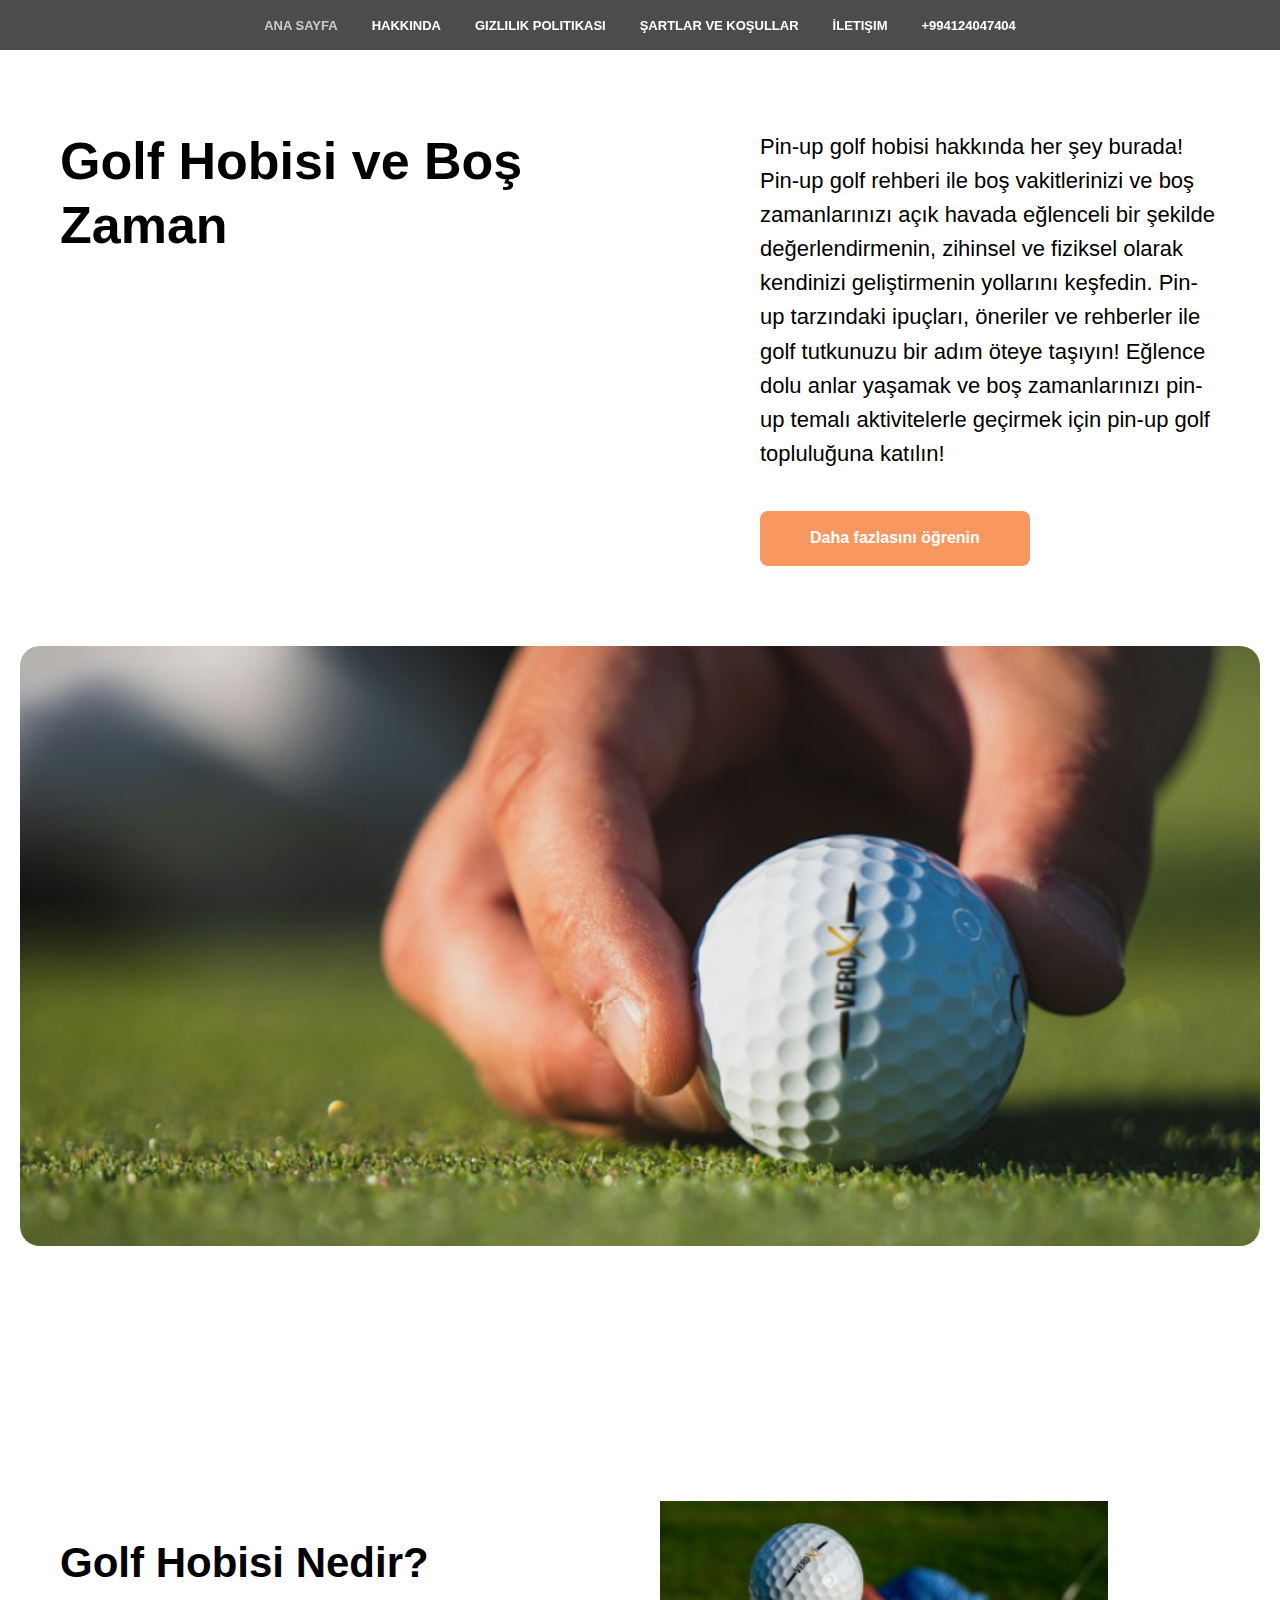
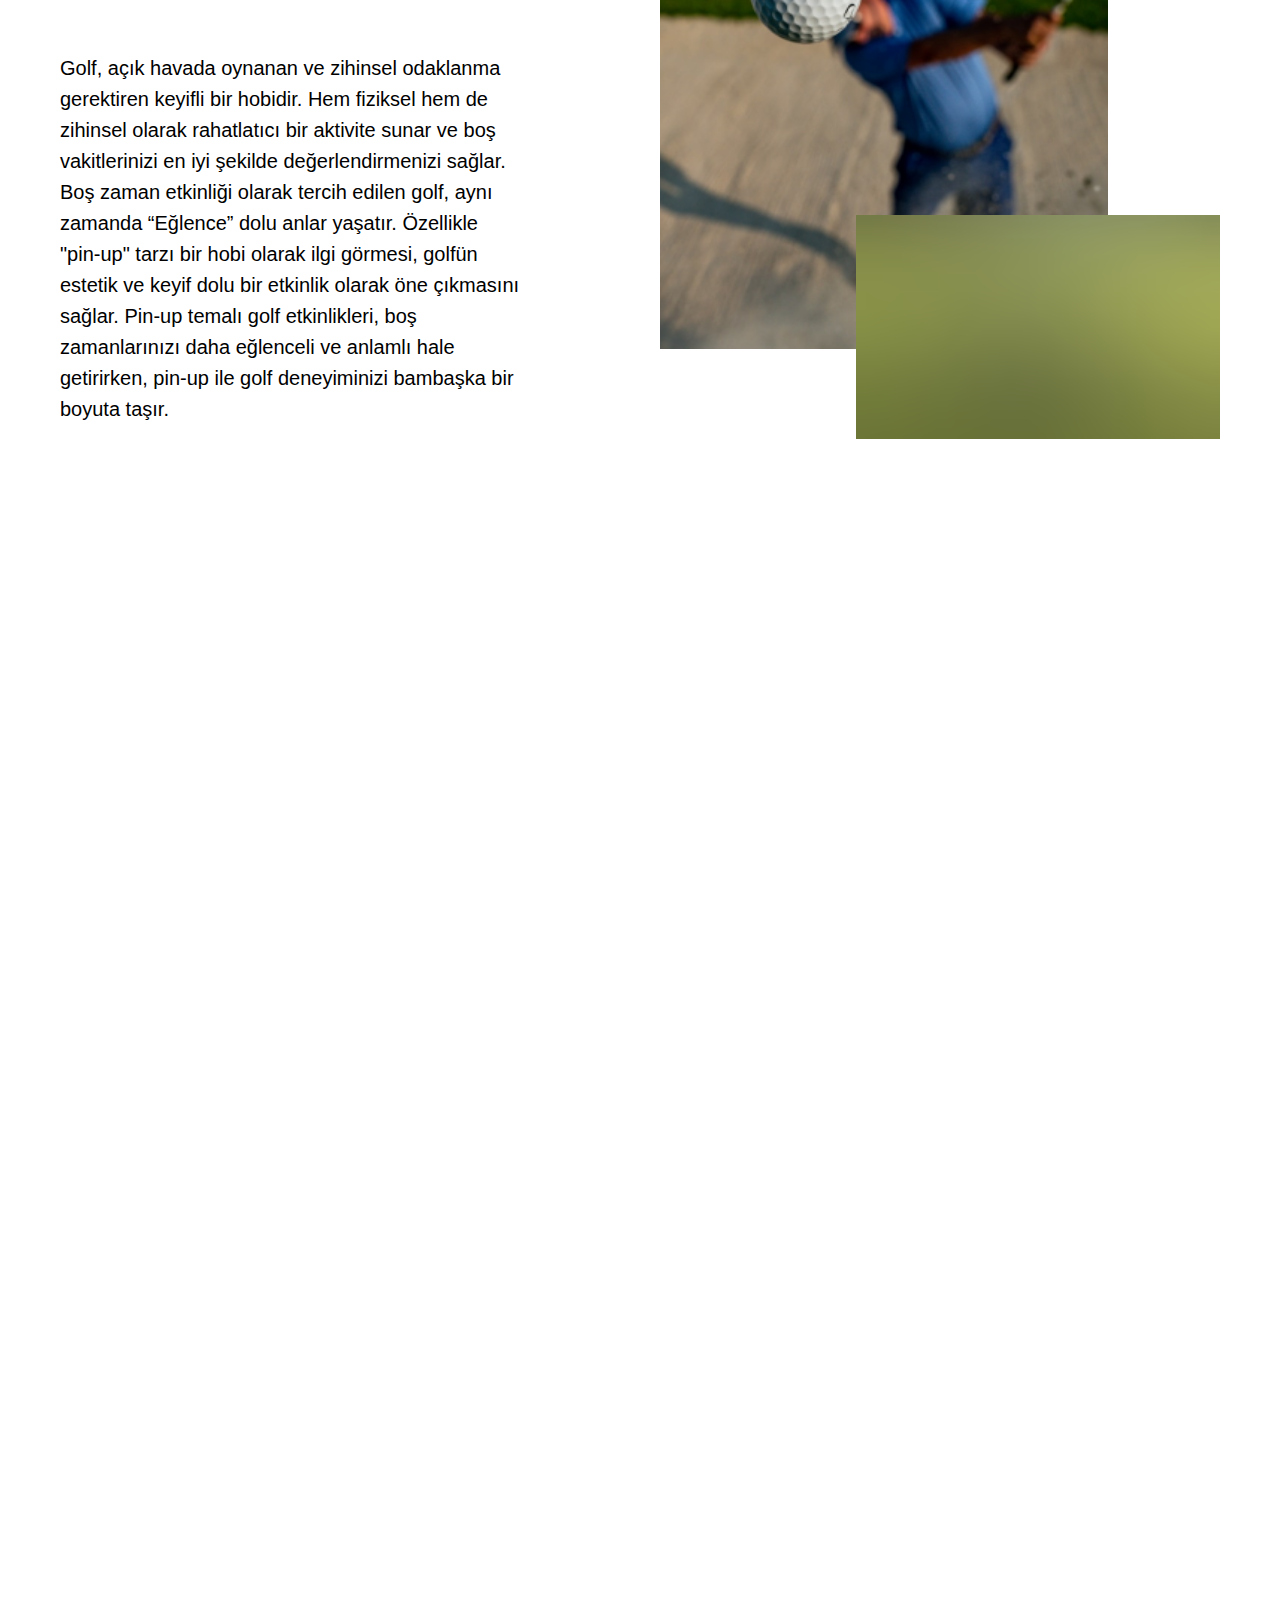
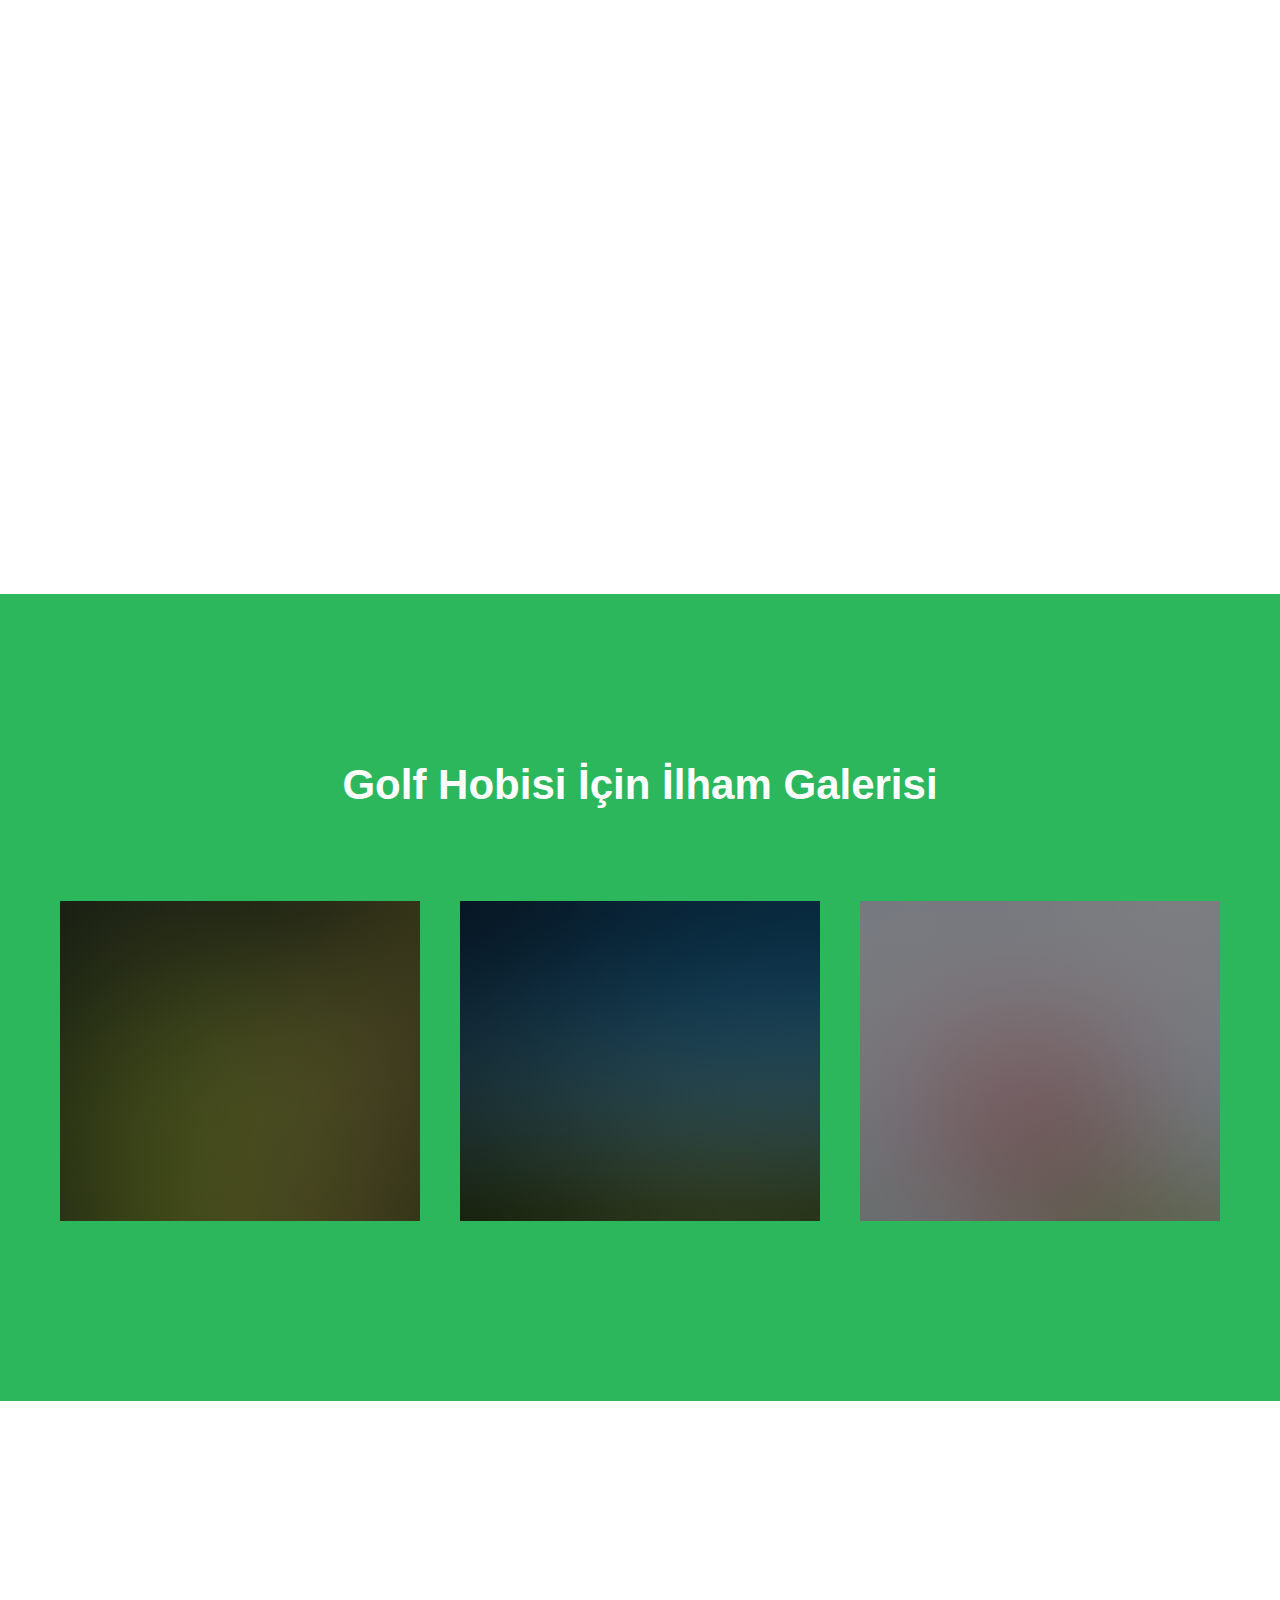
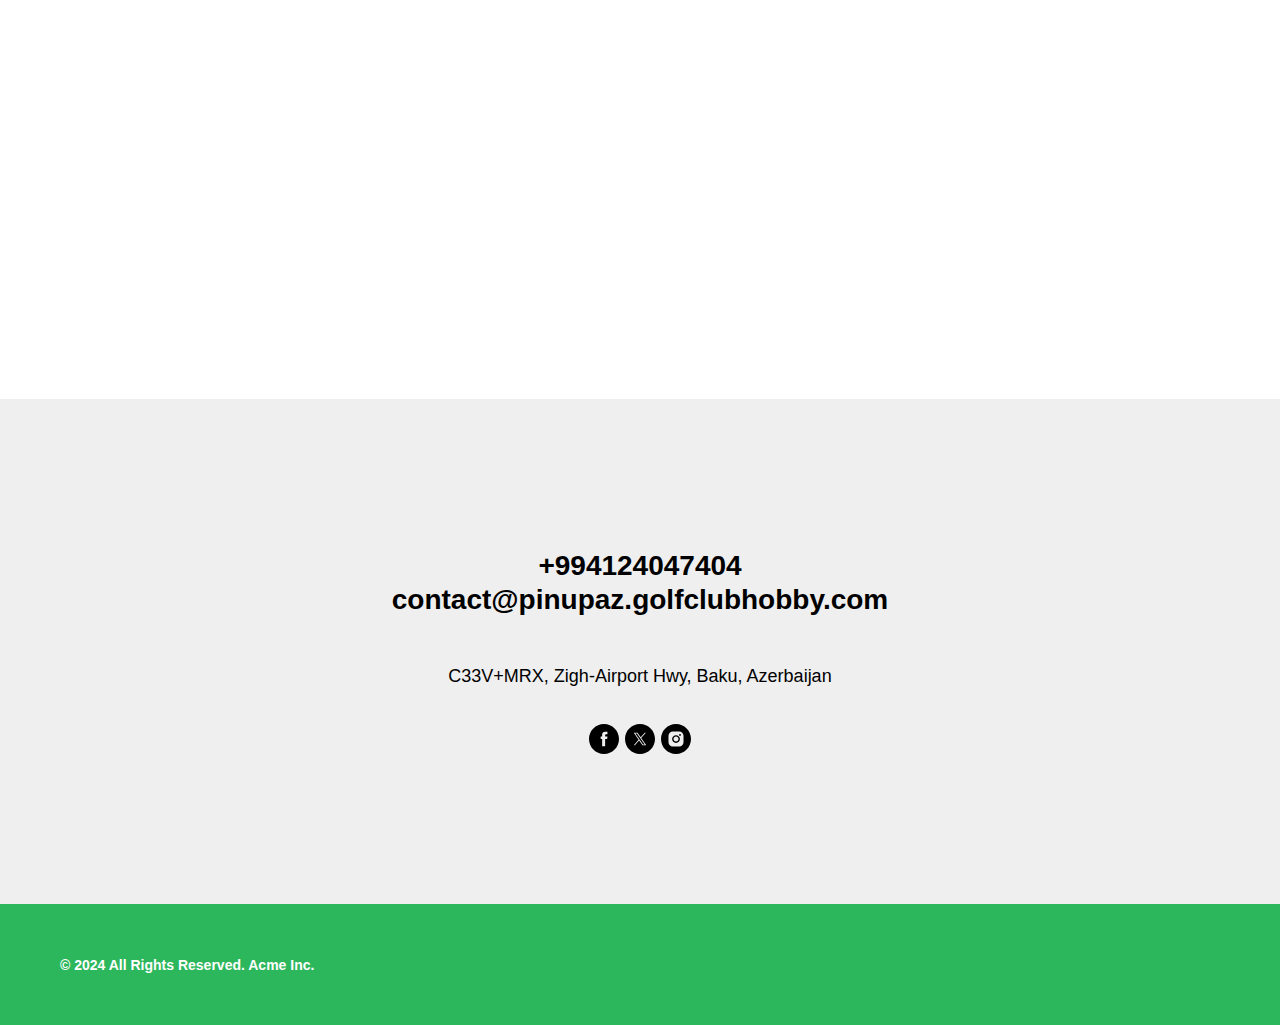
<file: index.html>
<!DOCTYPE html>
<html>
<head>
    <meta charset="utf-8"/>
    <meta http-equiv="Content-Type" content="text/html; charset=utf-8"/>
    <meta name="viewport" content="width=device-width, initial-scale=1.0"/> <!--metatextblock--> <title>Golf Hobisi:
    Eşsiz ve Eğlenceli Bir Hobi ile Boş Zamanınızı Değerlendirin</title>
    <meta name="description"
          content="Golf hobisi hakkında her şey burada! Golf rehberi ile açık havada eğlenceli vakit geçirmenin, zihinsel ve fiziksel olarak kendinizi geliştirmenin yollarını keşfedin. İpuçları, öneriler ve rehberler ile golf tutkunuzu bir adım öteye taşıyın!"/>
    <meta property="og:url" content="http://wastelandechopin-up.tilda.ws"/>
    <meta property="og:title" content="Golf Hobisi: Eşsiz ve Eğlenceli Bir Hobi ile Boş Zamanınızı Değerlendirin"/>
    <meta property="og:description"
          content="Golf hobisi hakkında her şey burada! Golf rehberi ile açık havada eğlenceli vakit geçirmenin, zihinsel ve fiziksel olarak kendinizi geliştirmenin yollarını keşfedin. İpuçları, öneriler ve rehberler ile golf tutkunuzu bir adım öteye taşıyın!"/>
    <meta property="og:type" content="website"/>
    <meta property="og:image" content="images/tild6339-3432-4133-b764-643235343538__-__resize__504x__gol.png"/>
    <link rel="canonical" href="http://wastelandechopin-up.tilda.ws"> <!--/metatextblock-->
    <meta name="format-detection" content="telephone=no"/>
    <meta http-equiv="x-dns-prefetch-control" content="on">
    <link rel="dns-prefetch" href="https://ws.tildacdn.com">
    <link rel="apple-touch-icon" sizes="180x180" href="favicon/apple-touch-icon.png">
    <link rel="icon" type="image/png" sizes="32x32" href="favicon/favicon-48x48.png">
    <link rel="manifest" href="favicon/site.webmanifest"> <!-- Assets -->
    <script src="https://neo.tildacdn.com/js/tilda-fallback-1.0.min.js" async charset="utf-8"></script>
    <link rel="stylesheet" href="css/tilda-grid-3.0.min.css" type="text/css" media="all" onerror="this.loaderr='y';"/>
    <link rel="stylesheet" href="css/tilda-blocks-page55894815.min.css?t=1728370618" type="text/css" media="all"
          onerror="this.loaderr='y';"/>
    <link rel="stylesheet" href="css/tilda-slds-1.4.min.css" type="text/css" media="print" onload="this.media='all';"
          onerror="this.loaderr='y';"/>
    <noscript>
        <link rel="stylesheet" href="css/tilda-slds-1.4.min.css" type="text/css" media="all"/>
    </noscript>
    <link rel="stylesheet" href="css/tilda-cards-1.0.min.css" type="text/css" media="all" onerror="this.loaderr='y';"/>
    <link rel="stylesheet" href="css/fonts-tildasans.css" type="text/css" media="all" onerror="this.loaderr='y';"/>
    <script nomodule src="js/tilda-polyfill-1.0.min.js" charset="utf-8"></script>
    <script type="text/javascript">function t_onReady(func) {
        if (document.readyState != 'loading') {
            func();
        } else {
            document.addEventListener('DOMContentLoaded', func);
        }
    }

    function t_onFuncLoad(funcName, okFunc, time) {
        if (typeof window[funcName] === 'function') {
            okFunc();
        } else {
            setTimeout(function () {
                t_onFuncLoad(funcName, okFunc, time);
            }, (time || 100));
        }
    }

    function t_throttle(fn, threshhold, scope) {
        return function () {
            fn.apply(scope || this, arguments);
        };
    }</script>
    <script src="js/tilda-scripts-3.0.min.js" charset="utf-8" defer onerror="this.loaderr='y';"></script>
    <script src="js/tilda-blocks-page55894815.min.js?t=1728370618" charset="utf-8" async
            onerror="this.loaderr='y';"></script>
    <script src="js/lazyload-1.3.min.export.js" charset="utf-8" async onerror="this.loaderr='y';"></script>
    <script src="js/tilda-menu-1.0.min.js" charset="utf-8" async onerror="this.loaderr='y';"></script>
    <script src="js/tilda-slds-1.4.min.js" charset="utf-8" async onerror="this.loaderr='y';"></script>
    <script src="js/hammer.min.js" charset="utf-8" async onerror="this.loaderr='y';"></script>
    <script src="js/tilda-cards-1.0.min.js" charset="utf-8" async onerror="this.loaderr='y';"></script>
    <script src="js/tilda-skiplink-1.0.min.js" charset="utf-8" async onerror="this.loaderr='y';"></script>
    <script src="js/tilda-events-1.0.min.js" charset="utf-8" async onerror="this.loaderr='y';"></script>
    <script type="text/javascript">window.dataLayer = window.dataLayer || [];</script>
    <script type="text/javascript">(function () {
        if ((/bot|google|yandex|baidu|bing|msn|duckduckbot|teoma|slurp|crawler|spider|robot|crawling|facebook/i.test(navigator.userAgent)) === false && typeof (sessionStorage) != 'undefined' && sessionStorage.getItem('visited') !== 'y' && document.visibilityState) {
            var style = document.createElement('style');
            style.type = 'text/css';
            style.innerHTML = '@media screen and (min-width: 980px) {.t-records {opacity: 0;}.t-records_animated {-webkit-transition: opacity ease-in-out .2s;-moz-transition: opacity ease-in-out .2s;-o-transition: opacity ease-in-out .2s;transition: opacity ease-in-out .2s;}.t-records.t-records_visible {opacity: 1;}}';
            document.getElementsByTagName('head')[0].appendChild(style);

            function t_setvisRecs() {
                var alr = document.querySelectorAll('.t-records');
                Array.prototype.forEach.call(alr, function (el) {
                    el.classList.add("t-records_animated");
                });
                setTimeout(function () {
                    Array.prototype.forEach.call(alr, function (el) {
                        el.classList.add("t-records_visible");
                    });
                    sessionStorage.setItem("visited", "y");
                }, 400);
            }

            document.addEventListener('DOMContentLoaded', t_setvisRecs);
        }
    })();</script>
</head>
<body class="t-body" style="margin:0;"> <!--allrecords-->
<div id="allrecords" data-tilda-export="yes" class="t-records" data-hook="blocks-collection-content-node"
     data-tilda-project-id="10709663" data-tilda-page-id="55894815"
     data-tilda-formskey="a55c0c751e1a899d7ce6ec4c10709663" data-tilda-cookie="no" data-tilda-lazy="yes"
     data-tilda-root-zone="one">
    <div id="rec806691991" class="r t-rec t-rec_pb_0" style="padding-bottom:0px;background-color:#2cb75d; "
         data-animationappear="off" data-record-type="258" data-bg-color="#2cb75d"> <!-- T229 -->
        <div id="nav806691991marker"></div>
        <div id="nav806691991" class="t229 t229__positionfixed "
             style="background-color: rgba(0,0,0,0.70); height:50px; " data-bgcolor-hex="#000000"
             data-bgcolor-rgba="rgba(0,0,0,0.70)" data-navmarker="nav806691991marker" data-appearoffset=""
             data-bgopacity="0.70" data-menu="yes" data-menushadow="" data-menushadow-css="">
            <div class="t229__maincontainer " style="height:50px;">
                <div class="t229__padding40px"></div>
                <nav class="t229__centerside">
                    <ul role="list" class="t-menu__list uppercase">
                        <li class="t229__list_item" style="padding:0 15px 0 0;"><a class="t-menu__link-item" href="index.html"
                                                                                   data-menu-submenu-hook="">
                            Ana Sayfa</a></li>
                        <li class="t229__list_item" style="padding:0 15px;"><a class="t-menu__link-item" href="#about"
                                                                               data-menu-submenu-hook="">
                            Hakkında </a></li>
                        <li class="t229__list_item" style="padding:0 15px;"><a class="t-menu__link-item" href="policy.html"
                                                                               data-menu-submenu-hook="">
                            Gizlilik Politikası</a></li>
                        <li class="t229__list_item" style="padding:0 15px;"><a class="t-menu__link-item" href="terms.html"
                                                                               data-menu-submenu-hook="">
                            Şartlar ve koşullar</a></li>
                        <li class="t229__list_item" style="padding:0 15px;"><a class="t-menu__link-item" href="#contact"
                                                                               data-menu-submenu-hook="">
                            İletişim</a></li>
                        <li class="t229__list_item" style="padding:0 0 0 15px;"><a class="t-menu__link-item" href="#"
                                                                                   data-menu-submenu-hook="">
                            +994124047404</a></li>
                    </ul>
                </nav>
                <div class="t229__padding40px"></div>
            </div>
        </div>
        <script>t_onReady(function () {
            var rec = document.querySelector('#rec806691991');
            if (!rec) return;
            var burger = rec.querySelector('.t-menuburger');
            if (burger) {
                t_onFuncLoad('t_menu__createMobileMenu', function () {
                    t_menu__createMobileMenu('806691991', '.t229');
                });
            }
            t_onFuncLoad('t_menu__highlightActiveLinks', function () {
                t_menu__highlightActiveLinks('.t229__list_item a');
            });
            rec.querySelector('.t229').classList.remove('t229__beforeready');
            t_onFuncLoad('t_menu__findAnchorLinks', function () {
                t_menu__findAnchorLinks('806691991', '.t229__list_item a');
            });
        });</script>
        <script>t_onReady(function () {
            t_onFuncLoad('t_menu__setBGcolor', function () {
                t_menu__setBGcolor('806691991', '.t229');
                window.addEventListener('load', function () {
                    t_menu__setBGcolor('806691991', '.t229');
                });
                window.addEventListener('resize', t_throttle(function () {
                    t_menu__setBGcolor('806691991', '.t229');
                }));
            });
            t_onFuncLoad('t_menu__interactFromKeyboard', function () {
                t_menu__interactFromKeyboard('806691991');
            });
        });</script>
        <style>#rec806691991 .t-menu__link-item {
        }

        @supports (overflow:-webkit-marquee) and (justify-content:inherit) {
          #rec806691991 .t-menu__link-item, #rec806691991 .t-menu__link-item.t-active {
            opacity: 1 !important;
          }
        }</style>
        <!--[if IE 8]>
        <style>#rec806691991 .t229 {
            filter: progid:DXImageTransform.Microsoft.gradient(startColorStr='#D9000000', endColorstr='#D9000000');
        }</style> <![endif]-->
        <style> #rec806691991 .t229__list_item .t-menu__link-item {
          font-size: 13px;
          color: #ffffff;
          font-weight: 700;
          text-transform: uppercase;
        }</style>
    </div>
    <div id="rec808244909" class="r t-rec t-rec_pt_120 t-rec_pb_120" style="padding-top:120px;padding-bottom:120px; "
         data-record-type="1127"> <!-- T1127 -->
        <div class="t1127">
            <div class="t1127__container_vtop t-container t-container_flex">
                <div class="t-col t-col_6">
                    <div class="t1127__title t-title t-title_md"
                         field="title">
                        Golf Hobisi ve Boş Zaman
                    </div>
                </div>
                <div class="t-col t-col_5 t-prefix_1">
                    <div class="t1127__descr t-descr t-descr_lg"
                         field="descr">
                        Pin-up golf hobisi hakkında her şey burada! Pin-up golf rehberi ile boş vakitlerinizi ve boş
                        zamanlarınızı açık havada eğlenceli bir şekilde değerlendirmenin, zihinsel ve fiziksel olarak
                        kendinizi geliştirmenin yollarını keşfedin. Pin-up tarzındaki ipuçları, öneriler ve rehberler
                        ile golf tutkunuzu bir adım öteye taşıyın! Eğlence dolu anlar yaşamak ve boş zamanlarınızı
                        pin-up temalı aktivitelerle geçirmek için pin-up golf topluluğuna katılın!
                    </div>
                    <div class="t1127__buttons"><a href="#contact" target="" class="t1127__button t-btn t-btn_md"
                                                   style="color:#ffffff;background-color:#f99761;border-radius:8px; -moz-border-radius:8px; -webkit-border-radius:8px;"
                                                   data-buttonfieldset="button"> <span>Daha fazlasını öğrenin</span>
                    </a></div>
                </div>
            </div>
            <div class="t1127__container t1127__container_12-40 t-container t1127__container_last">
                <div class="t1127__image t-bgimg" data-original="images/tild6339-3432-4133-b764-643235343538__gol.png"
                     bgimgfield="img"
                     style="background: url('images/tild6339-3432-4133-b764-643235343538__-__resizeb__20x__gol.png') center center no-repeat; background-size:cover; ">
                    <meta itemprop="image" content="images/tild6339-3432-4133-b764-643235343538__gol.png">
                </div>
            </div>
        </div>
        <style> #rec808244909 .t1127__image {
          border-radius: 20px;
        }</style>
    </div>
    <div id="rec806691994" class="r t-rec t-rec_pt_135 t-rec_pb_135" style="padding-top:135px;padding-bottom:135px; "
         data-animationappear="off" data-record-type="921"> <!-- t921 -->
        <div class="t921" id="about">
            <div class="t-container t-container_flex">
                <div class="t921__col t-col t-col_5 t921__bottom-indent">
                    <div class="t921__textwrapper t-align_left">
                        <div class="t921__content t-valign_middle">
                            <div class="t921__title t-title t-title_xs " field="title">Golf Hobisi Nedir?</div>
                            <div class="t921__descr t-descr t-descr_md " field="descr"><br/>Golf, açık havada oynanan ve
                                zihinsel odaklanma gerektiren keyifli bir hobidir. Hem fiziksel hem de zihinsel olarak
                                rahatlatıcı bir aktivite sunar ve boş vakitlerinizi en iyi şekilde değerlendirmenizi
                                sağlar. Boş zaman etkinliği olarak tercih edilen golf, aynı zamanda “Eğlence” dolu anlar
                                yaşatır. Özellikle "pin-up" tarzı bir hobi olarak ilgi görmesi, golfün estetik ve keyif
                                dolu bir etkinlik olarak öne çıkmasını sağlar. Pin-up temalı golf etkinlikleri, boş
                                zamanlarınızı daha eğlenceli ve anlamlı hale getirirken, pin-up ile golf deneyiminizi
                                bambaşka bir boyuta taşır.
                            </div>
                        </div>
                    </div>
                </div>
                <div class="t921__images-wrapper t921__col t-col t-col_6 t-prefix_1 ">
                    <div class="t921__row t921__row_images t677__row_2-images">
                        <div class="t921__tile t921__tile_left" itemscope itemtype="http://schema.org/ImageObject">
                            <meta itemprop="image" content="images/tild3237-6239-4738-a162-613362303563__2.png">
                            <div class="t921__bgimg t921__bgimg_1 t-bgimg"
                                 data-original="images/tild3237-6239-4738-a162-613362303563__2.png"
                                 style="background-image:url('images/tild3237-6239-4738-a162-613362303563__-__resizeb__20x__2.png');"></div>
                        </div>
                        <div class="t921__tile t921__tile_right" itemscope itemtype="http://schema.org/ImageObject">
                            <meta itemprop="image" content="images/tild3535-6534-4564-a462-333235303864__4.png">
                            <div class="t921__bgimg t921__bgimg_2 t-bgimg"
                                 data-original="images/tild3535-6534-4564-a462-333235303864__4.png"
                                 style="background-image:url('images/tild3535-6534-4564-a462-333235303864__-__resizeb__20x__4.png');"></div>
                        </div>
                    </div>
                </div>
            </div>
        </div>
    </div>
    <div id="rec806692320" class="r t-rec t-rec_pt_150 t-rec_pb_150" style="padding-top:150px;padding-bottom:150px; "
         data-record-type="801"> <!-- T801 -->
        <div class="t801 t801__witharrows">
            <div class="t-slds" style="visibility: hidden;" aria-roledescription="carousel" aria-label="Слайдер">
                <div class="t-slds__main t-container">
                    <ul role="list" class="t-slds__arrow_container">
                        <li class="t-slds__arrow_wrapper t-slds__arrow_wrapper-left" data-slide-direction="left">
                            <button type="button" class="t-slds__arrow t-slds__arrow-left t-slds__arrow-withbg"
                                    aria-controls="carousel_806692320" aria-disabled="false"
                                    aria-label="Предыдущий слайд"
                                    style="width: 30px; height: 30px;background-color: rgba(232,232,232,1);">
                                <div class="t-slds__arrow_body t-slds__arrow_body-left" style="width: 7px;">
                                    <svg role="presentation" focusable="false" style="display: block"
                                         viewBox="0 0 7.3 13" xmlns="http://www.w3.org/2000/svg"
                                         xmlns:xlink="http://www.w3.org/1999/xlink">
                                        <polyline
                                                fill="none" stroke="#222222"
                                                stroke-linejoin="butt" stroke-linecap="butt"
                                                stroke-width="1" points="0.5,0.5 6.5,6.5 0.5,12.5"/>
                                    </svg>
                                </div>
                            </button>
                        </li>
                        <li class="t-slds__arrow_wrapper t-slds__arrow_wrapper-right" data-slide-direction="right">
                            <button type="button" class="t-slds__arrow t-slds__arrow-right t-slds__arrow-withbg"
                                    aria-controls="carousel_806692320" aria-disabled="false"
                                    aria-label="Следующий слайд"
                                    style="width: 30px; height: 30px;background-color: rgba(232,232,232,1);">
                                <div class="t-slds__arrow_body t-slds__arrow_body-right" style="width: 7px;">
                                    <svg role="presentation" focusable="false" style="display: block"
                                         viewBox="0 0 7.3 13" xmlns="http://www.w3.org/2000/svg"
                                         xmlns:xlink="http://www.w3.org/1999/xlink">
                                        <polyline
                                                fill="none" stroke="#222222"
                                                stroke-linejoin="butt" stroke-linecap="butt"
                                                stroke-width="1" points="0.5,0.5 6.5,6.5 0.5,12.5"/>
                                    </svg>
                                </div>
                            </button>
                        </li>
                    </ul>
                    <div class="t-slds__container">
                        <div class="t-slds__items-wrapper t-slds_animated-none" id="carousel_806692320"
                             data-slider-transition="300" data-slider-with-cycle="true"
                             data-slider-correct-height="true" data-auto-correct-mobile-width="false"
                             aria-roledescription="carousel" aria-live="off">
                            <div class="t-slds__item t-slds__item_active" data-slide-index="1" role="group"
                                 aria-roledescription="slide" aria-hidden="false" aria-label="1 из 2">
                                <div class="t-container">
                                    <div class="t-col t-col_6 t801__centeredsection" itemscope
                                         itemtype="http://schema.org/ImageObject"><img class="t-slds__img t-img"
                                                                                       src="images/tild3038-3835-4130-b865-333237383733__-__empty__5.png"
                                                                                       data-original="images/tild3038-3835-4130-b865-333237383733__5.png"
                                                                                       alt="1. Doğru Ekipmanı Seçin">
                                    </div>
                                    <div class="t-col t-col_6 ">
                                        <div class="t801__title t-title t-title_xxs" field="li_title__0366426411710">1.
                                            Doğru Ekipmanı Seçin
                                        </div>
                                        <div class="t-text t-text_md" field="li_text__0366426411710">İyi bir golf
                                            deneyimi için doğru golf sopalarını ve toplarını seçmek önemlidir. Başlangıç
                                            seviyesinde hafif sopalar ve düşük ağırlıklı toplar tercih edilmelidir.
                                        </div>
                                    </div>
                                </div>
                            </div>
                            <div class="t-slds__item" data-slide-index="2" role="group" aria-roledescription="slide"
                                 aria-hidden="true" aria-label="2 из 2">
                                <div class="t-container">
                                    <div class="t-col t-col_6 t801__centeredsection" itemscope
                                         itemtype="http://schema.org/ImageObject"><img class="t-slds__img t-img"
                                                                                       src="images/tild3336-3531-4237-a431-326137333065__-__empty__6.png"
                                                                                       data-original="images/tild3336-3531-4237-a431-326137333065__6.png"
                                                                                       alt="2. Temel Vuruş Tekniklerini Öğrenin">
                                    </div>
                                    <div class="t-col t-col_6 ">
                                        <div class="t801__title t-title t-title_xxs" field="li_title__0366426411711">2.
                                            Temel Vuruş Tekniklerini Öğrenin
                                        </div>
                                        <div class="t-text t-text_md" field="li_text__0366426411711">Golfte çeşitli
                                            vuruş teknikleri vardır: drive, putt ve chip gibi. Bu teknikleri öğrenerek
                                            oyun sırasında farklı durumlara uygun şekilde tepki verebilirsiniz.
                                        </div>
                                    </div>
                                </div>
                            </div>
                        </div>
                    </div>
                </div>
            </div>
            <script>t_onReady(function () {
                t_onFuncLoad('t_sldsInit', function () {
                    t_sldsInit('806692320', {});
                });
            });</script>
            <style>#rec806692320 .t-slds__bullet_active .t-slds__bullet_body {
              background-color: #222 !important;
            }

            #rec806692320 .t-slds__bullet:hover .t-slds__bullet_body {
              background-color: #222 !important;
            }</style>
        </div>
        <script>var wrapperBlock = document.querySelector('#rec806692320 .t801');
        if (wrapperBlock) {
            wrapperBlock.addEventListener('displayChanged', function () {
                t_onFuncLoad('t_slds_updateSlider', function () {
                    t_slds_updateSlider('806692320');
                });
                t_onFuncLoad('t_slds_positionArrows', function () {
                    t_slds_positionArrows('806692320');
                });
            });
        }</script>
    </div>
    <div id="rec806691998" class="r t-rec t-rec_pt_180 t-rec_pb_180" style="padding-top:180px;padding-bottom:180px; "
         data-record-type="1007"> <!-- t1007 -->
        <style type="text/css">@media screen and (max-width: 960px) {
          #rec806691998 .t1007__line {
            height: 0px;
          }
        }</style>
        <div class="t1007">
            <div class="t-section__container t-container t-container_flex">
                <div class="t-col t-col_12 ">
                    <div class="t-section__title t-title t-title_xs t-align_center t-margin_auto"
                         field="btitle">
                        Golf Oynarken Dikkat Edilmesi Gerekenler
                    </div>
                    <div
                            class="t-section__descr t-descr t-descr_xl t-align_center t-margin_auto"
                            field="bdescr">
                        Golf, sabır ve disiplin gerektiren bir spordur. Pin-up golf hobinizde daha başarılı olabilmeniz
                        için şu önerilere dikkat edin:
                    </div>
                </div>
            </div>
            <style>.t-section__descr {
              max-width: 560px;
            }

            #rec806691998 .t-section__title {
              margin-bottom: 40px;
            }

            #rec806691998 .t-section__descr {
              margin-bottom: 105px;
            }

            @media screen and (max-width: 960px) {
              #rec806691998 .t-section__title {
                margin-bottom: 20px;
              }

              #rec806691998 .t-section__descr {
                margin-bottom: 45px;
              }
            }</style>
            <ul role="list" class="t1007__container t-container">
                <li class="t1007__col t-col t-col_4 t-item ">
                    <div class="t1007__col-wrapper_fisrt t1007__col-wrapper">
                        <div class="t1007__bgimg t-margin_auto t-bgimg "
                             data-original="images/tild6263-3562-4531-b239-376438366564__7.png"
                             bgimgfield="li_img__5257458481800"
                             itemscope itemtype="http://schema.org/ImageObject"
                             style="width: 100px; height: 100px; background-image: url('images/tild6263-3562-4531-b239-376438366564__-__resizeb__20x__7.png');">
                            <meta itemprop="image" content="images/tild6263-3562-4531-b239-376438366564__7.png">
                        </div>
                        <div class="t1007__descr t-descr t-descr_sm" field="li_descr__5257458481800">
                            <strong>Odaklanma:</strong> Golf oynarken çevredeki dikkat dağıtıcı unsurlardan uzak durun.
                        </div>
                    </div>
                </li>
                <li class="t1007__col t-col t-col_4 t-item ">
                    <div class="t-divider t1007__line" style="width: 0px; background: ;"
                         data-divider-fieldset="bordercolor,bordersize"></div>
                    <div class=" t1007__col-wrapper">
                        <div class="t1007__bgimg t-margin_auto t-bgimg "
                             data-original="images/tild6435-3939-4332-a333-333136383361__8.png"
                             bgimgfield="li_img__5257458481801"
                             itemscope itemtype="http://schema.org/ImageObject"
                             style="width: 100px; height: 100px; background-image: url('images/tild6435-3939-4332-a333-333136383361__-__resizeb__20x__8.png');">
                            <meta itemprop="image" content="images/tild6435-3939-4332-a333-333136383361__8.png">
                        </div>
                        <div class="t1007__descr t-descr t-descr_sm" field="li_descr__5257458481801">
                            <strong>Pratik:</strong> Düzenli olarak pratik yapmak, vuruşlarınızı geliştirmenin en iyi
                            yoludur.
                        </div>
                    </div>
                </li>
                <li class="t1007__col t-col t-col_4 t-item ">
                    <div class="t-divider t1007__line" style="width: 0px; background: ;"
                         data-divider-fieldset="bordercolor,bordersize"></div>
                    <div class=" t1007__col-wrapper">
                        <div class="t1007__bgimg t-margin_auto t-bgimg "
                             data-original="images/tild3663-3137-4332-a434-393833306663__9.png"
                             bgimgfield="li_img__5267458481802"
                             itemscope itemtype="http://schema.org/ImageObject"
                             style="width: 100px; height: 100px; background-image: url('images/tild3663-3137-4332-a434-393833306663__-__resizeb__20x__9.png');">
                            <meta itemprop="image" content="images/tild3663-3137-4332-a434-393833306663__9.png">
                        </div>
                        <div class="t1007__descr t-descr t-descr_sm" field="li_descr__5267458481802"><strong>Doğru
                            Pozisyon:</strong> Vuruş pozisyonunuzun ve duruşunuzun doğru olduğundan emin olun.
                        </div>
                    </div>
                </li>
            </ul>
        </div>
    </div>
    <div id="rec806691996" class="r t-rec t-rec_pt_165 t-rec_pb_180"
         style="padding-top:165px;padding-bottom:180px;background-color:#2cb75d; " data-animationappear="off"
         data-record-type="851" data-bg-color="#2cb75d"> <!-- t851 -->
        <div class="t851">
            <div class="t-section__container t-container t-container_flex">
                <div class="t-col t-col_12 ">
                    <div class="t-section__title t-title t-title_xs t-align_center t-margin_auto"
                         field="btitle"><span style="color: rgb(255, 255, 255);">Golf Hobisi İçin İlham Galerisi</span>
                    </div>
                </div>
            </div>
            <style>.t-section__descr {
              max-width: 560px;
            }

            #rec806691996 .t-section__title {
              margin-bottom: 90px;
            }

            #rec806691996 .t-section__descr {
            }

            @media screen and (max-width: 960px) {
              #rec806691996 .t-section__title {
                margin-bottom: 45px;
              }
            }</style>
            <div class="t851__container t-card__container t851__container_mobile-grid" data-blocks-per-row="3">
                <div class="t851__col t-item t-card__col t-card__col_withoutbtn t-col t-col_4 t-align_center t851__col_mobile-grid ">
                    <div class="t851__table" style="height:320px;">
                        <div class="t851__cell t-align_center t-valign_middle">
                            <div class="t851__bg t851__animation_fast t851__bg_animated t-bgimg"
                                 data-original="images/tild6134-6534-4634-a565-373366633536__10.png"
                                 bgimgfield="li_img__2019642174030"
                                 style="background-image:url('images/tild6134-6534-4634-a565-373366633536__-__resizeb__20x__10.png');"
                                 itemscope itemtype="http://schema.org/ImageObject">
                                <meta itemprop="image" content="images/tild6134-6534-4634-a565-373366633536__10.png">
                            </div>
                            <div class="t851__overlay t851__animation_fast"
                                 style="background-image: -moz-linear-gradient(top, rgba(15,15,15,0.5), rgba(0,0,0,0.4)); background-image: -webkit-linear-gradient(top, rgba(15,15,15,0.5), rgba(0,0,0,0.4)); background-image: -o-linear-gradient(top, rgba(15,15,15,0.5), rgba(0,0,0,0.4)); background-image: -ms-linear-gradient(top, rgba(15,15,15,0.5), rgba(0,0,0,0.4));"></div>
                            <div class="t851__textwrapper t851__animation_fast ">
                                <div class="t851__textwrapper__content">
                                    <div class="t851__inner-wrapper"></div>
                                </div>
                            </div>
                        </div>
                    </div>
                </div>
                <div class="t851__col t-item t-card__col t-card__col_withoutbtn t-col t-col_4 t-align_center t851__col_mobile-grid ">
                    <div class="t851__table" style="height:320px;">
                        <div class="t851__cell t-align_center t-valign_middle">
                            <div class="t851__bg t851__animation_fast t851__bg_animated t-bgimg"
                                 data-original="images/tild3737-6236-4830-b936-636436633533__11.png"
                                 bgimgfield="li_img__2019642174031"
                                 style="background-image:url('images/tild3737-6236-4830-b936-636436633533__-__resizeb__20x__11.png');"
                                 itemscope itemtype="http://schema.org/ImageObject">
                                <meta itemprop="image" content="images/tild3737-6236-4830-b936-636436633533__11.png">
                            </div>
                            <div class="t851__overlay t851__animation_fast"
                                 style="background-image: -moz-linear-gradient(top, rgba(15,15,15,0.5), rgba(0,0,0,0.4)); background-image: -webkit-linear-gradient(top, rgba(15,15,15,0.5), rgba(0,0,0,0.4)); background-image: -o-linear-gradient(top, rgba(15,15,15,0.5), rgba(0,0,0,0.4)); background-image: -ms-linear-gradient(top, rgba(15,15,15,0.5), rgba(0,0,0,0.4));"></div>
                            <div class="t851__textwrapper t851__animation_fast ">
                                <div class="t851__textwrapper__content">
                                    <div class="t851__inner-wrapper"></div>
                                </div>
                            </div>
                        </div>
                    </div>
                </div>
                <div class="t851__col t-item t-card__col t-card__col_withoutbtn t-col t-col_4 t-align_center t851__col_mobile-grid ">
                    <div class="t851__table" style="height:320px;">
                        <div class="t851__cell t-align_center t-valign_middle">
                            <div class="t851__bg t851__animation_fast t851__bg_animated t-bgimg"
                                 data-original="images/tild3933-3437-4832-b834-323435303161__12.png"
                                 bgimgfield="li_img__2019642174032"
                                 style="background-image:url('images/tild3933-3437-4832-b834-323435303161__-__resizeb__20x__12.png');"
                                 itemscope itemtype="http://schema.org/ImageObject">
                                <meta itemprop="image" content="images/tild3933-3437-4832-b834-323435303161__12.png">
                            </div>
                            <div class="t851__overlay t851__animation_fast"
                                 style="background-image: -moz-linear-gradient(top, rgba(15,15,15,0.5), rgba(0,0,0,0.4)); background-image: -webkit-linear-gradient(top, rgba(15,15,15,0.5), rgba(0,0,0,0.4)); background-image: -o-linear-gradient(top, rgba(15,15,15,0.5), rgba(0,0,0,0.4)); background-image: -ms-linear-gradient(top, rgba(15,15,15,0.5), rgba(0,0,0,0.4));"></div>
                            <div class="t851__textwrapper t851__animation_fast ">
                                <div class="t851__textwrapper__content">
                                    <div class="t851__inner-wrapper"></div>
                                </div>
                            </div>
                        </div>
                    </div>
                </div>
            </div>
        </div>
        <script type="text/javascript">t_onReady(function () {
            t_onFuncLoad('t851_init', function () {
                t851_init('806691996');
            });
        });</script>
    </div>
    <div id="rec806692514" class="r t-rec t-rec_pt_120 t-rec_pb_120" style="padding-top:120px;padding-bottom:120px; "
         data-record-type="676"> <!-- T676 -->
        <div class="t676">
            <div class="t-container">
                <div class="t-row">
                    <div class="t-col t-col_8 t-prefix_2">
                        <div class="t-divider t-divider__arrow">
                            <svg role="presentation" class="t676__divider" xmlns="http://www.w3.org/2000/svg"
                                 viewBox="0 0 100 12">
                                <path d="M62.3 12L50 3.5 37.7 12 25.4 3.5 13.1 12 0 2.9 1.7.6l11.4 7.9L25.4 0l12.3 8.5L50 0l12.3 8.5L74.6 0l12.3 8.5L98.3.6l1.7 2.3L86.9 12 74.6 3.5"/>
                            </svg>
                        </div>
                        <div class="t676__text-impact t-text-impact t-text-impact_md" field="text">
                            <div style="font-size: 22px;" data-customstyle="yes">Pin-up golf hobisi, boş vakitlerinizi
                                verimli ve eğlenceli bir şekilde değerlendirmenin harika bir yoludur. Boş zamanlarınızı
                                bu eğlenceli aktivite ile değerlendirerek hem zihinsel hem de fiziksel olarak kendinizi
                                geliştirebilirsiniz. Pin-up rehberi ile temel bilgileri öğrenip pratik yaparak bu hobiye
                                kolayca başlayabilirsiniz. Unutmayın, golfte başarı sabır, disiplin ve bolca eğlence ile
                                gelir. Pin-up golf dünyasına adım atın ve boş zamanlarınızı eğlenceli bir şekilde
                                geçirin!
                            </div>
                        </div>
                        <div class="t-divider t-divider__arrow">
                            <svg role="presentation" class="t676__divider t676__divider_rotate"
                                 xmlns="http://www.w3.org/2000/svg" viewBox="0 0 100 12">
                                <path d="M62.3 12L50 3.5 37.7 12 25.4 3.5 13.1 12 0 2.9 1.7.6l11.4 7.9L25.4 0l12.3 8.5L50 0l12.3 8.5L74.6 0l12.3 8.5L98.3.6l1.7 2.3L86.9 12 74.6 3.5"/>
                            </svg>
                        </div>
                    </div>
                </div>
            </div>
        </div>
    </div>
    <div id="rec808246247" class="r t-rec t-rec_pt_150 t-rec_pb_150"
         style="padding-top:150px;padding-bottom:150px;background-color:#efefef; " data-record-type="573"
         data-bg-color="#efefef"> <!-- t573-->
        <div class="t573" id="contact">
            <div class="t-container">
                <div class="t-col t-col_6 t-prefix_3 t-align_center">
                    <div class="t573__contacts t-title t-title_sm" field="text">
                        <div style="font-size: 28px;" data-customstyle="yes">+994124047404<br/>contact@pinupaz.golfclubhobby.com
                        </div>
                    </div>
                    <div class="t573__address t-text t-text_sm" field="text2">C33V+MRX, Zigh-Airport Hwy, Baku,
                        Azerbaijan
                    </div>
                    <div class="t-sociallinks">
                        <ul role="list" class="t-sociallinks__wrapper" aria-label="Social media links">
                            <!-- new soclinks -->
                            <li class="t-sociallinks__item t-sociallinks__item_facebook"><a href="#"
                                                                                            target="_blank"
                                                                                            rel="nofollow"
                                                                                            aria-label="facebook"
                                                                                            style="width: 30px; height: 30px;">
                                <svg class="t-sociallinks__svg" role="presentation" width=30px height=30px
                                     viewBox="0 0 100 100" fill="none" xmlns="http://www.w3.org/2000/svg">
                                    <path fill-rule="evenodd" clip-rule="evenodd"
                                          d="M50 100c27.6142 0 50-22.3858 50-50S77.6142 0 50 0 0 22.3858 0 50s22.3858 50 50 50Zm3.431-73.9854c-2.5161.0701-5.171.6758-7.0464 2.4577-1.5488 1.4326-2.329 3.5177-2.5044 5.602-.0534 1.4908-.0458 2.9855-.0382 4.4796.0058 1.1205.0115 2.2407-.0085 3.3587-.6888.005-1.3797.0036-2.0709.0021-.9218-.0019-1.8441-.0038-2.7626.0096 0 .8921.0013 1.7855.0026 2.6797.0026 1.791.0052 3.5853-.0026 5.3799.9185.0134 1.8409.0115 2.7627.0096.6912-.0015 1.382-.0029 2.0708.0021.0155 3.5565.0127 7.1128.0098 10.669-.0036 4.4452-.0072 8.8903.0252 13.3354 1.8903-.0134 3.7765-.0115 5.6633-.0095 1.4152.0014 2.8306.0028 4.2484-.0022.0117-4.0009.0088-7.9986.0058-11.9963-.0029-3.9979-.0058-7.9957.0059-11.9964.9533-.005 1.9067-.0036 2.86-.0021 1.2713.0019 2.5425.0038 3.8137-.0096.396-2.679.7335-5.3814.9198-8.0947-1.2576-.0058-2.5155-.0058-3.7734-.0058-1.2578 0-2.5157 0-3.7734-.0059 0-.4689-.0007-.9378-.0014-1.4066-.0022-1.4063-.0044-2.8123.0131-4.2188.198-1.0834 1.3158-1.9104 2.3992-1.8403h5.1476c.0117-2.8069.0117-5.602 0-8.4089-.6636 0-1.3273-.0007-1.9911-.0014-1.9915-.0022-3.9832-.0044-5.975.0131Z"
                                          fill="#000000"/>
                                </svg>
                            </a></li>&nbsp;<li class="t-sociallinks__item t-sociallinks__item_twitter"><a
                                href="#" target="_blank" rel="nofollow" aria-label="twitter"
                                style="width: 30px; height: 30px;">
                            <svg class="t-sociallinks__svg" role="presentation" xmlns="http://www.w3.org/2000/svg"
                                 width=30px height=30px viewBox="0 0 48 48">
                                <g clip-path="url(#clip0_3697_102)">
                                    <path fill-rule="evenodd" clip-rule="evenodd"
                                          d="M24 48C37.2548 48 48 37.2548 48 24C48 10.7452 37.2548 0 24 0C10.7452 0 0 10.7452 0 24C0 37.2548 10.7452 48 24 48ZM33.3482 14L25.9027 22.4686H25.9023L34 34H28.0445L22.5915 26.2348L15.7644 34H14L21.8082 25.1193L14 14H19.9555L25.119 21.3532L31.5838 14H33.3482ZM22.695 24.1101L23.4861 25.2173V25.2177L28.8746 32.7594H31.5847L24.9813 23.5172L24.1902 22.4099L19.1103 15.2997H16.4002L22.695 24.1101Z"
                                          fill="#000000"/>
                                </g>
                                <defs>
                                    <clipPath id="clip0_3697_102">
                                        <rect width="48" height="48" fill="white"/>
                                    </clipPath>
                                </defs>
                            </svg>
                        </a></li>&nbsp;<li class="t-sociallinks__item t-sociallinks__item_instagram"><a
                                href="#" target="_blank" rel="nofollow" aria-label="instagram"
                                style="width: 30px; height: 30px;">
                            <svg class="t-sociallinks__svg" role="presentation" width=30px height=30px
                                 viewBox="0 0 100 100" fill="none" xmlns="http://www.w3.org/2000/svg">
                                <path fill-rule="evenodd" clip-rule="evenodd"
                                      d="M50 100C77.6142 100 100 77.6142 100 50C100 22.3858 77.6142 0 50 0C22.3858 0 0 22.3858 0 50C0 77.6142 22.3858 100 50 100ZM25 39.3918C25 31.4558 31.4566 25 39.3918 25H60.6082C68.5442 25 75 31.4566 75 39.3918V60.8028C75 68.738 68.5442 75.1946 60.6082 75.1946H39.3918C31.4558 75.1946 25 68.738 25 60.8028V39.3918ZM36.9883 50.0054C36.9883 42.8847 42.8438 37.0922 50.0397 37.0922C57.2356 37.0922 63.0911 42.8847 63.0911 50.0054C63.0911 57.1252 57.2356 62.9177 50.0397 62.9177C42.843 62.9177 36.9883 57.1252 36.9883 50.0054ZM41.7422 50.0054C41.7422 54.5033 45.4641 58.1638 50.0397 58.1638C54.6153 58.1638 58.3372 54.5041 58.3372 50.0054C58.3372 45.5066 54.6145 41.8469 50.0397 41.8469C45.4641 41.8469 41.7422 45.5066 41.7422 50.0054ZM63.3248 39.6355C65.0208 39.6355 66.3956 38.2606 66.3956 36.5646C66.3956 34.8687 65.0208 33.4938 63.3248 33.4938C61.6288 33.4938 60.2539 34.8687 60.2539 36.5646C60.2539 38.2606 61.6288 39.6355 63.3248 39.6355Z"
                                      fill="#000000"/>
                            </svg>
                        </a></li><!-- /new soclinks --> </ul>
                    </div>
                </div>
            </div>
        </div>
    </div>
    <div id="rec807083536" class="r t-rec" style="background-color:#2cb75d; " data-animationappear="off"
         data-record-type="345" data-bg-color="#2cb75d"> <!-- T345 -->
        <div class="t345" id="footer_807083536">
            <div class="t345-wrapper" style="border-top: 1px solid;border-top-color: #2cb75d;">
                <div class="t345-container t-container">
                    <div class="t345-col t-col t-col_12">
                        <div class="t345-content" style="height:120px">
                            <div class="t345-text__wrapper">
                                <div class="t345-text t-descr t-descr_xxs"><span style="font-weight: 600;">© 2024 All Rights Reserved. Acme Inc. </span>
                                </div>
                            </div>
                            <div class="t345-socials"></div>
                        </div>
                    </div>
                </div>
            </div>
        </div>
        <style>#rec807083536 .t345-text {
          color: #ffffff;
        }</style>
        <script>function checkSize_807083536() {
            var rec = document.querySelector('#footer_807083536');
            if (!rec) return;
            var textContentEl = rec.querySelector('.t345-text');
            var iconsContentEl = rec.querySelector('.t345-socials');
            if (!textContentEl || !iconsContentEl) return;
            var contentWidth = textContentEl.offsetWidth + iconsContentEl.offsetWidth;
            var container = rec.querySelector('.t345-container');
            var containerWidth = container.offsetWidth - 30;
            if (contentWidth > containerWidth && containerWidth > 0) {
                container.classList.add('t345-socials_block');
            } else {
                container.classList.remove('t345-socials_block');
            }
        }

        t_onReady(function () {
            t_onFuncLoad('checkSize_807083536', function () {
                checkSize_807083536();
                window.addEventListener('resize', t_throttle(function () {
                    checkSize_807083536();
                }));
                if (typeof jQuery !== 'undefined') {
                    $('#rec807083536').bind('displayChanged', function () {
                        checkSize_807083536();
                    });
                } else {
                    var rec = document.querySelector('#rec807083536');
                    if (!rec) return;
                    rec.addEventListener('displayChanged', function () {
                        checkSize_807083536();
                    });
                }
            });
        });</script>
    </div>
</div> <!--/allrecords--><!-- Stat -->
<script type="text/javascript">
window.tildastatcookie = 'no';
setTimeout(function () {
    (function (d, w, k, o, g) {
        var n = d.getElementsByTagName(o)[0], s = d.createElement(o), f = function () {
            n.parentNode.insertBefore(s, n);
        };
        s.type = "text/javascript";
        s.async = true;
        s.key = k;
        s.id = "tildastatscript";
        s.src = g;
        if (w.opera == "[object Opera]") {
            d.addEventListener("DOMContentLoaded", f, false);
        } else {
            f();
        }
    })(document, window, '670352d7640516b696425b4a263dee37', 'script', 'js/tilda-stat-1.0.min.js');
}, 2000);</script>
</body>
<script type="application/ld+json">
    {
        "@context": "https://schema.org",
        "@type": "Organization",
        "name": "Golf Hobisi Pin-Up",
        "url": "",
        "logo": "/favicon/favicon.ico"
    }
</script>
<script type="application/ld+json">
    {
        "@context": "https://schema.org",
        "@type": "WPHeader",
        "headline": "Golf Hobisi Pin-Up",
        "description": "Golf hobisi hakkında her şey burada! Golf rehberi ile açık havada eğlenceli vakit geçirmenin, zihinsel ve fiziksel olarak kendinizi geliştirmenin yollarını keşfedin. İpuçları, öneriler ve rehberler ile golf tutkunuzu bir adım öteye taşıyın!",
        "publisher": {
            "@type": "Organization",
            "name": "Golf Hobisi Pin-Up",
            "logo": {
                "@type": "ImageObject",
                "url": "/favicon/favicon.ico"
            }
        }
    }
</script>
<script type="application/ld+json">
    {
        "@context": "https://schema.org",
        "@type": "WebPage",
        "name": "Golf Hobisi Pin-Up",
        "description": "Golf hobisi hakkında her şey burada! Golf rehberi ile açık havada eğlenceli vakit geçirmenin, zihinsel ve fiziksel olarak kendinizi geliştirmenin yollarını keşfedin. İpuçları, öneriler ve rehberler ile golf tutkunuzu bir adım öteye taşıyın!",
        "publisher": {
            "@type": "Organization",
            "name": "Golf Hobisi Pin-Up"
        },
        "license": "A license document that applies to this content, typically indicated by URL"
    }
</script>
<script type="application/ld+json">
    {
        "@context": "https://schema.org",
        "@type": "SiteNavigationElement",
        "name": "Main Navigation",
        "url": "",
        "hasPart": [
            {
                "@type": "WebPage",
                "name": "Home",
                "url": ""
            },
            {
                "@type": "WebPage",
                "name": "Policy",
                "url": "/policy.html"
            },
            {
                "@type": "WebPage",
                "name": "Terms of Conditions",
                "url": "/terms.html"
            }
        ]
    }
</script>
</html>
</file>
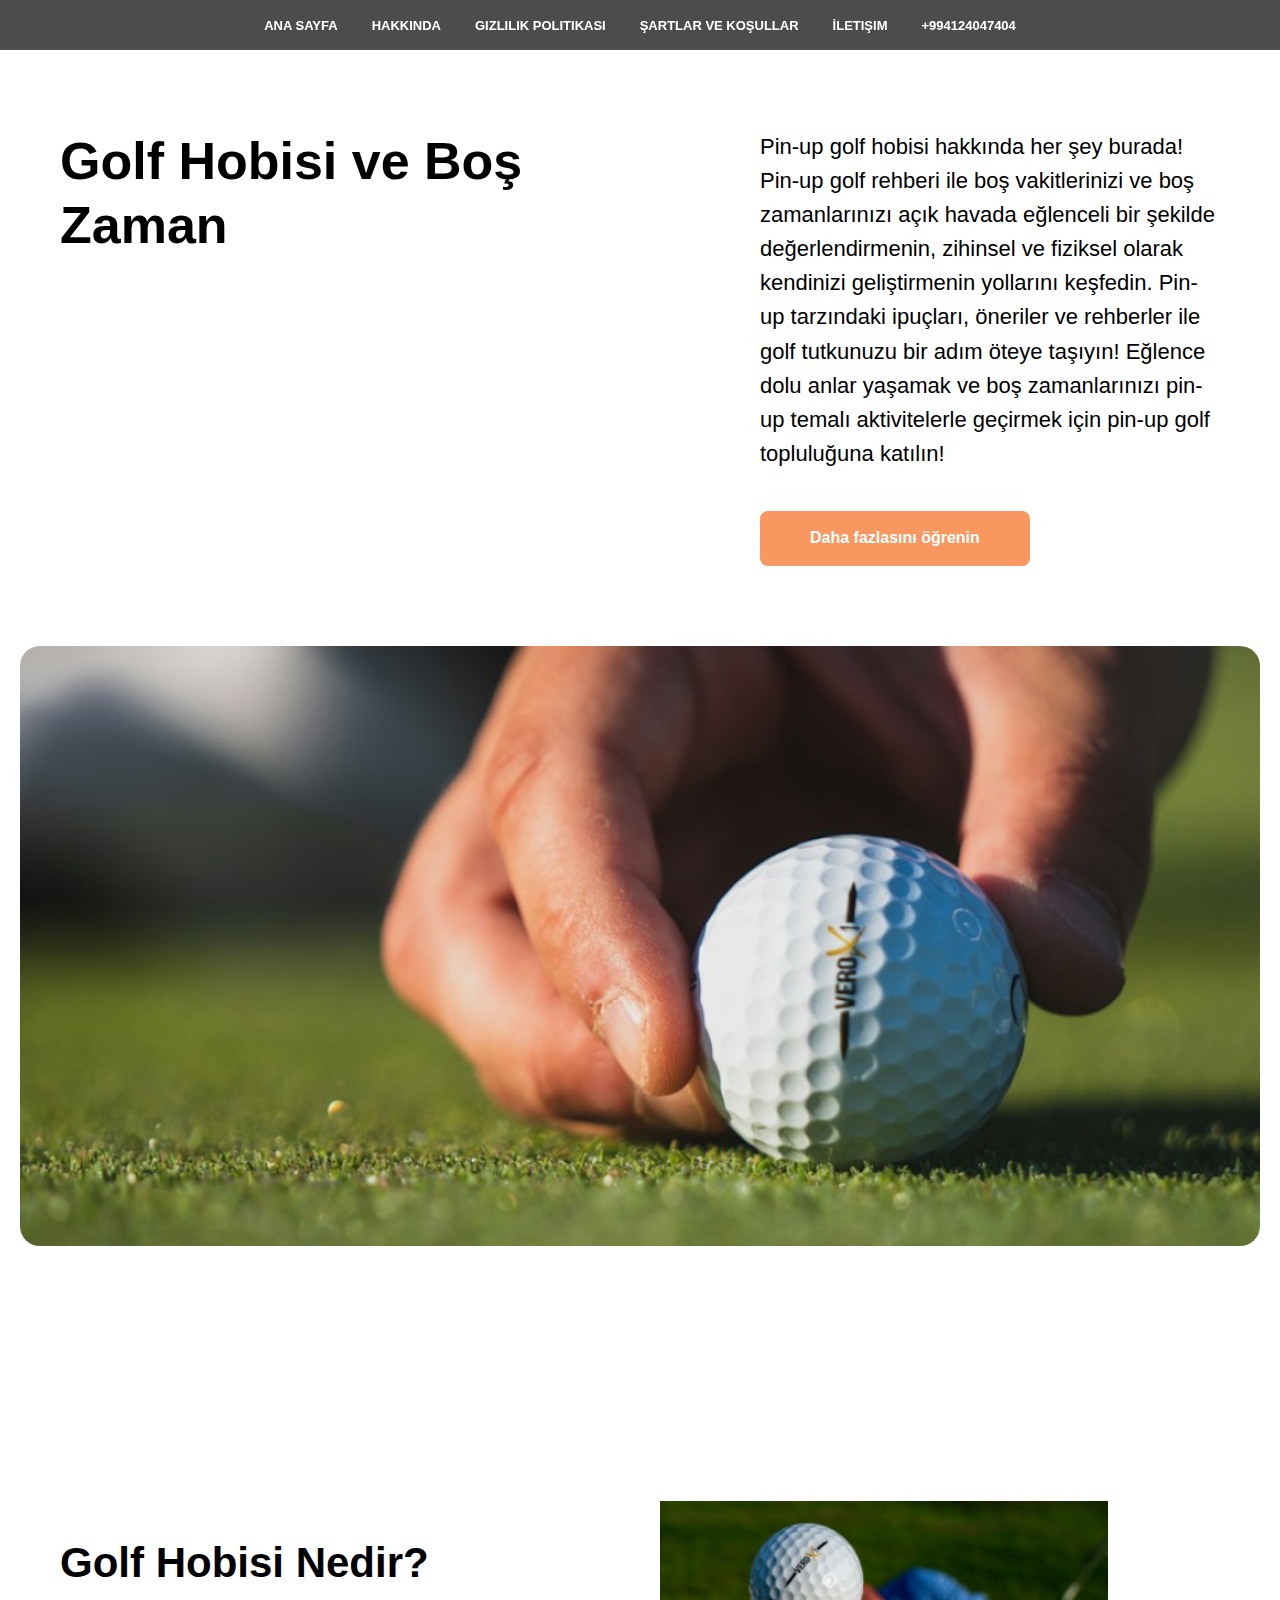
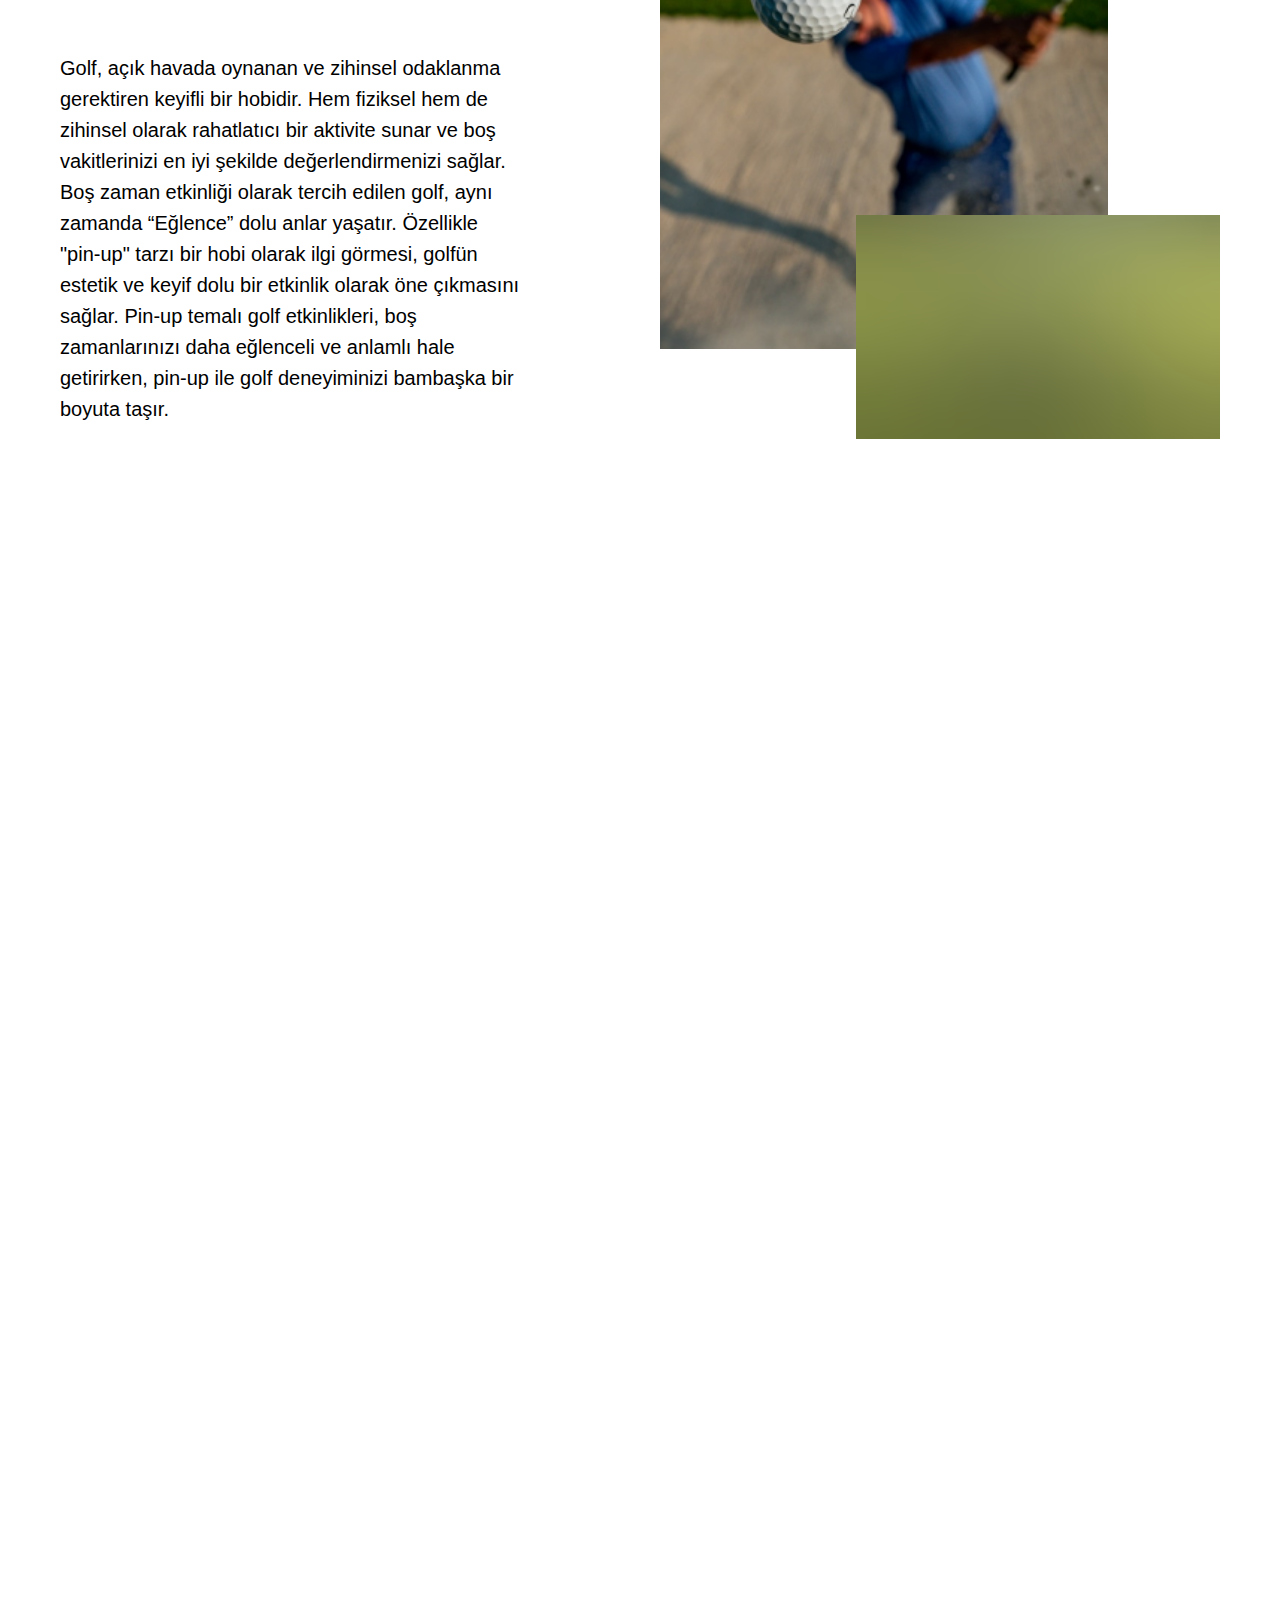
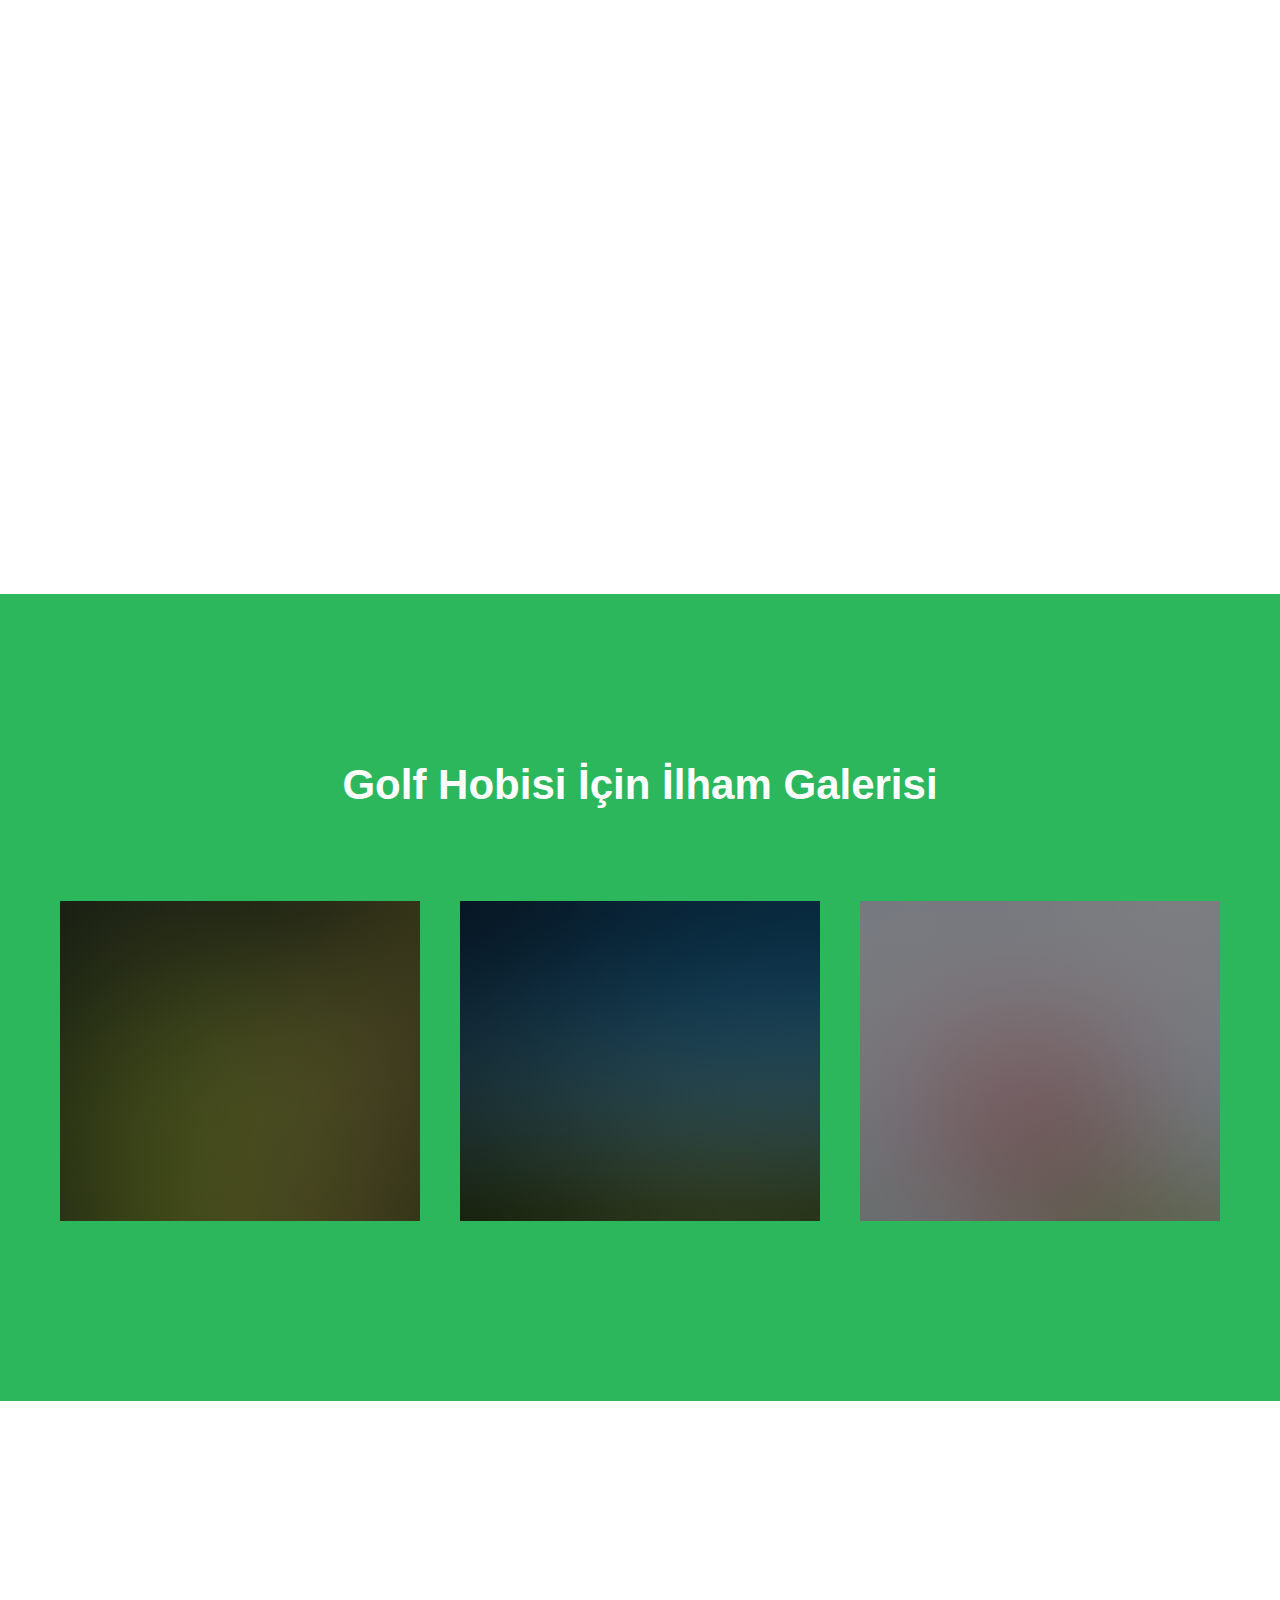
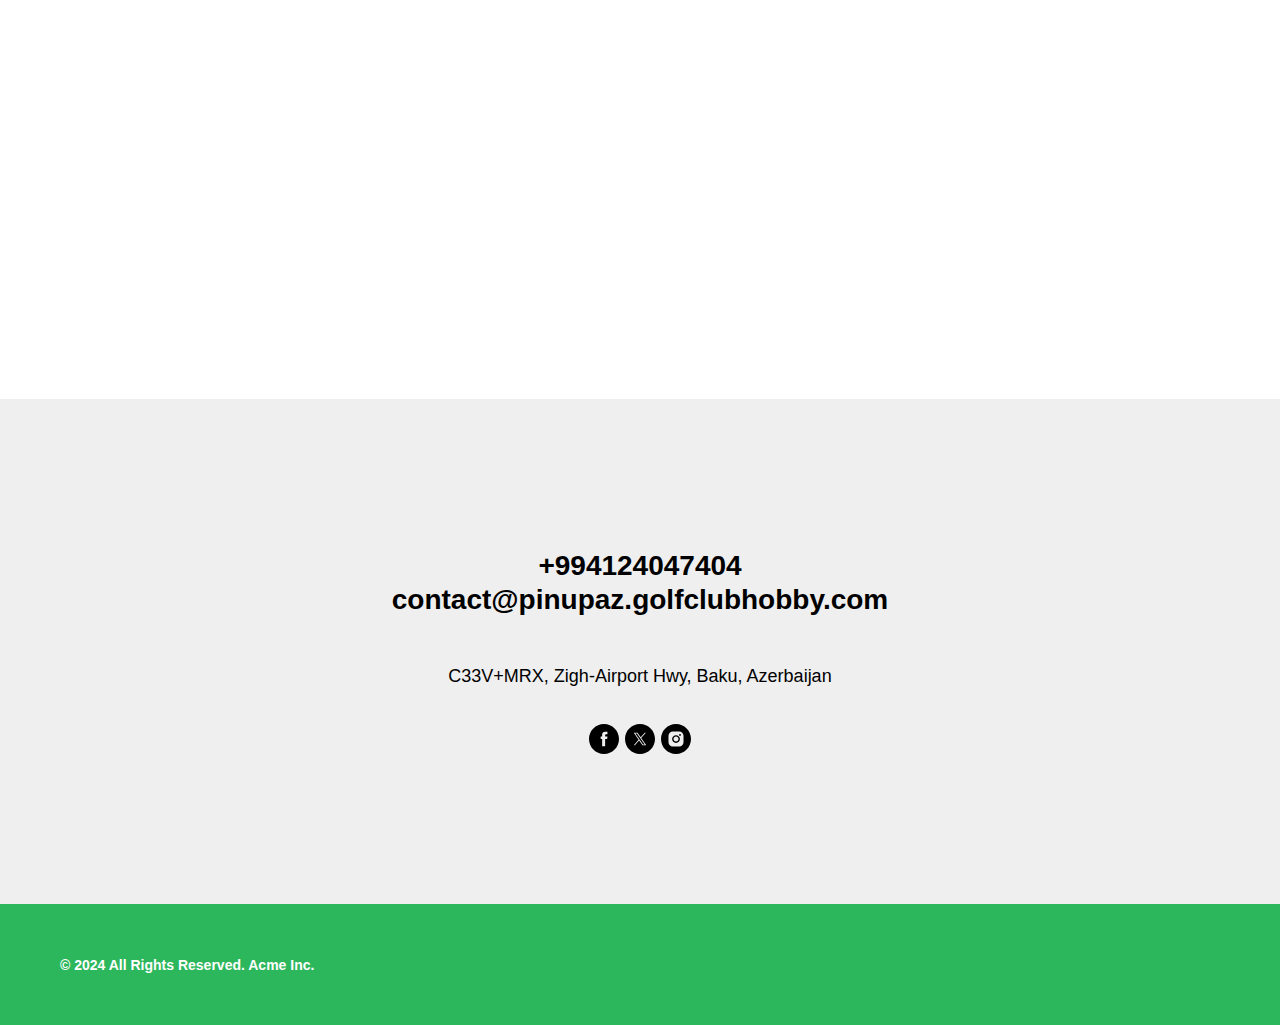
<file: index1.html>
<!DOCTYPE html>
<html>
<head>
    <meta charset="utf-8"/>
    <meta http-equiv="Content-Type" content="text/html; charset=utf-8"/>
    <meta name="viewport" content="width=device-width, initial-scale=1.0"/> <!--metatextblock--> <title>Golf Hobisi:
    Eşsiz ve Eğlenceli Bir Hobi ile Boş Zamanınızı Değerlendirin</title>
    <meta name="description"
          content="Golf hobisi hakkında her şey burada! Golf rehberi ile açık havada eğlenceli vakit geçirmenin, zihinsel ve fiziksel olarak kendinizi geliştirmenin yollarını keşfedin. İpuçları, öneriler ve rehberler ile golf tutkunuzu bir adım öteye taşıyın!"/>
    <meta property="og:url" content="http://wastelandechopin-up.tilda.ws"/>
    <meta property="og:title" content="Golf Hobisi: Eşsiz ve Eğlenceli Bir Hobi ile Boş Zamanınızı Değerlendirin"/>
    <meta property="og:description"
          content="Golf hobisi hakkında her şey burada! Golf rehberi ile açık havada eğlenceli vakit geçirmenin, zihinsel ve fiziksel olarak kendinizi geliştirmenin yollarını keşfedin. İpuçları, öneriler ve rehberler ile golf tutkunuzu bir adım öteye taşıyın!"/>
    <meta property="og:type" content="website"/>
    <meta property="og:image" content="images/tild6339-3432-4133-b764-643235343538__-__resize__504x__gol.png"/>
    <link rel="canonical" href="http://wastelandechopin-up.tilda.ws"> <!--/metatextblock-->
    <meta name="format-detection" content="telephone=no"/>
    <meta http-equiv="x-dns-prefetch-control" content="on">
    <link rel="dns-prefetch" href="https://ws.tildacdn.com">
    <link rel="apple-touch-icon" sizes="180x180" href="favicon/apple-touch-icon.png">
    <link rel="icon" type="image/png" sizes="32x32" href="favicon/favicon-48x48.png">
    <link rel="manifest" href="favicon/site.webmanifest"> <!-- Assets -->
    <script src="https://neo.tildacdn.com/js/tilda-fallback-1.0.min.js" async charset="utf-8"></script>
    <link rel="stylesheet" href="css/tilda-grid-3.0.min.css?v2" type="text/css" media="all" onerror="this.loaderr='y';"/>
    <link rel="stylesheet" href="css/tilda-blocks-page55894815.min.css?t=1728370618" type="text/css" media="all"
          onerror="this.loaderr='y';"/>
    <link rel="stylesheet" href="css/tilda-slds-1.4.min.css" type="text/css" media="print" onload="this.media='all';"
          onerror="this.loaderr='y';"/>
    <noscript>
        <link rel="stylesheet" href="css/tilda-slds-1.4.min.css" type="text/css" media="all"/>
    </noscript>
    <link rel="stylesheet" href="css/tilda-cards-1.0.min.css" type="text/css" media="all" onerror="this.loaderr='y';"/>
    <link rel="stylesheet" href="css/fonts-tildasans.css" type="text/css" media="all" onerror="this.loaderr='y';"/>
    <script nomodule src="js/tilda-polyfill-1.0.min.js" charset="utf-8"></script>
    <script type="text/javascript">function t_onReady(func) {
        if (document.readyState != 'loading') {
            func();
        } else {
            document.addEventListener('DOMContentLoaded', func);
        }
    }

    function t_onFuncLoad(funcName, okFunc, time) {
        if (typeof window[funcName] === 'function') {
            okFunc();
        } else {
            setTimeout(function () {
                t_onFuncLoad(funcName, okFunc, time);
            }, (time || 100));
        }
    }

    function t_throttle(fn, threshhold, scope) {
        return function () {
            fn.apply(scope || this, arguments);
        };
    }</script>
    <script src="js/tilda-scripts-3.0.min.js" charset="utf-8" defer onerror="this.loaderr='y';"></script>
    <script src="js/tilda-blocks-page55894815.min.js?t=1728370618" charset="utf-8" async
            onerror="this.loaderr='y';"></script>
    <script src="js/lazyload-1.3.min.export.js" charset="utf-8" async onerror="this.loaderr='y';"></script>
    <script src="js/tilda-menu-1.0.min.js" charset="utf-8" async onerror="this.loaderr='y';"></script>
    <script src="js/tilda-slds-1.4.min.js" charset="utf-8" async onerror="this.loaderr='y';"></script>
    <script src="js/hammer.min.js" charset="utf-8" async onerror="this.loaderr='y';"></script>
    <script src="js/tilda-cards-1.0.min.js" charset="utf-8" async onerror="this.loaderr='y';"></script>
    <script src="js/tilda-skiplink-1.0.min.js" charset="utf-8" async onerror="this.loaderr='y';"></script>
    <script src="js/tilda-events-1.0.min.js" charset="utf-8" async onerror="this.loaderr='y';"></script>
    <script type="text/javascript">window.dataLayer = window.dataLayer || [];</script>
    <script type="text/javascript">(function () {
        if ((/bot|google|yandex|baidu|bing|msn|duckduckbot|teoma|slurp|crawler|spider|robot|crawling|facebook/i.test(navigator.userAgent)) === false && typeof (sessionStorage) != 'undefined' && sessionStorage.getItem('visited') !== 'y' && document.visibilityState) {
            var style = document.createElement('style');
            style.type = 'text/css';
            style.innerHTML = '@media screen and (min-width: 980px) {.t-records {opacity: 0;}.t-records_animated {-webkit-transition: opacity ease-in-out .2s;-moz-transition: opacity ease-in-out .2s;-o-transition: opacity ease-in-out .2s;transition: opacity ease-in-out .2s;}.t-records.t-records_visible {opacity: 1;}}';
            document.getElementsByTagName('head')[0].appendChild(style);

            function t_setvisRecs() {
                var alr = document.querySelectorAll('.t-records');
                Array.prototype.forEach.call(alr, function (el) {
                    el.classList.add("t-records_animated");
                });
                setTimeout(function () {
                    Array.prototype.forEach.call(alr, function (el) {
                        el.classList.add("t-records_visible");
                    });
                    sessionStorage.setItem("visited", "y");
                }, 400);
            }

            document.addEventListener('DOMContentLoaded', t_setvisRecs);
        }
    })();</script>
</head>
<body class="t-body" style="margin:0;"> <div id="main"><!--allrecords-->
<div id="allrecords" data-tilda-export="yes" class="t-records" data-hook="blocks-collection-content-node"
     data-tilda-project-id="10709663" data-tilda-page-id="55894815"
     data-tilda-formskey="a55c0c751e1a899d7ce6ec4c10709663" data-tilda-cookie="no" data-tilda-lazy="yes"
     data-tilda-root-zone="one">
    <div id="rec806691991" class="r t-rec t-rec_pb_0" style="padding-bottom:0px;background-color:#2cb75d; "
         data-animationappear="off" data-record-type="258" data-bg-color="#2cb75d"> <!-- T229 -->
        <div id="nav806691991marker"></div>
        <div id="nav806691991" class="t229 t229__positionfixed "
             style="background-color: rgba(0,0,0,0.70); height:50px; " data-bgcolor-hex="#000000"
             data-bgcolor-rgba="rgba(0,0,0,0.70)" data-navmarker="nav806691991marker" data-appearoffset=""
             data-bgopacity="0.70" data-menu="yes" data-menushadow="" data-menushadow-css="">
            <div class="t229__maincontainer " style="height:50px;">
                <div class="t229__padding40px"></div>
                <nav class="t229__centerside">
                    <ul role="list" class="t-menu__list uppercase">
                        <li class="t229__list_item" style="padding:0 15px 0 0;"><a class="t-menu__link-item" href="index.html"
                                                                                   data-menu-submenu-hook="">
                            Ana Sayfa</a></li>
                        <li class="t229__list_item" style="padding:0 15px;"><a class="t-menu__link-item" href="#about"
                                                                               data-menu-submenu-hook="">
                            Hakkında </a></li>
                        <li class="t229__list_item" style="padding:0 15px;"><a class="t-menu__link-item" href="policy.html"
                                                                               data-menu-submenu-hook="">
                            Gizlilik Politikası</a></li>
                        <li class="t229__list_item" style="padding:0 15px;"><a class="t-menu__link-item" href="terms.html"
                                                                               data-menu-submenu-hook="">
                            Şartlar ve koşullar</a></li>
                        <li class="t229__list_item" style="padding:0 15px;"><a class="t-menu__link-item" href="#contact"
                                                                               data-menu-submenu-hook="">
                            İletişim</a></li>
                        <li class="t229__list_item" style="padding:0 0 0 15px;"><a class="t-menu__link-item" href="#"
                                                                                   data-menu-submenu-hook="">
                            +994124047404</a></li>
                    </ul>
                </nav>
                <div class="t229__padding40px"></div>
            </div>
        </div>
        <script>t_onReady(function () {
            var rec = document.querySelector('#rec806691991');
            if (!rec) return;
            var burger = rec.querySelector('.t-menuburger');
            if (burger) {
                t_onFuncLoad('t_menu__createMobileMenu', function () {
                    t_menu__createMobileMenu('806691991', '.t229');
                });
            }
            t_onFuncLoad('t_menu__highlightActiveLinks', function () {
                t_menu__highlightActiveLinks('.t229__list_item a');
            });
            rec.querySelector('.t229').classList.remove('t229__beforeready');
            t_onFuncLoad('t_menu__findAnchorLinks', function () {
                t_menu__findAnchorLinks('806691991', '.t229__list_item a');
            });
        });</script>
        <script>t_onReady(function () {
            t_onFuncLoad('t_menu__setBGcolor', function () {
                t_menu__setBGcolor('806691991', '.t229');
                window.addEventListener('load', function () {
                    t_menu__setBGcolor('806691991', '.t229');
                });
                window.addEventListener('resize', t_throttle(function () {
                    t_menu__setBGcolor('806691991', '.t229');
                }));
            });
            t_onFuncLoad('t_menu__interactFromKeyboard', function () {
                t_menu__interactFromKeyboard('806691991');
            });
        });</script>
        <style>#rec806691991 .t-menu__link-item {
        }

        @supports (overflow:-webkit-marquee) and (justify-content:inherit) {
          #rec806691991 .t-menu__link-item, #rec806691991 .t-menu__link-item.t-active {
            opacity: 1 !important;
          }
        }</style>
        <!--[if IE 8]>
        <style>#rec806691991 .t229 {
            filter: progid:DXImageTransform.Microsoft.gradient(startColorStr='#D9000000', endColorstr='#D9000000');
        }</style> <![endif]-->
        <style> #rec806691991 .t229__list_item .t-menu__link-item {
          font-size: 13px;
          color: #ffffff;
          font-weight: 700;
          text-transform: uppercase;
        }</style>
    </div>
    <div id="rec808244909" class="r t-rec t-rec_pt_120 t-rec_pb_120" style="padding-top:120px;padding-bottom:120px; "
         data-record-type="1127"> <!-- T1127 -->
        <div class="t1127">
            <div class="t1127__container_vtop t-container t-container_flex">
                <div class="t-col t-col_6">
                    <div class="t1127__title t-title t-title_md"
                         field="title">
                        Golf Hobisi ve Boş Zaman
                    </div>
                </div>
                <div class="t-col t-col_5 t-prefix_1">
                    <div class="t1127__descr t-descr t-descr_lg"
                         field="descr">
                        Pin-up golf hobisi hakkında her şey burada! Pin-up golf rehberi ile boş vakitlerinizi ve boş
                        zamanlarınızı açık havada eğlenceli bir şekilde değerlendirmenin, zihinsel ve fiziksel olarak
                        kendinizi geliştirmenin yollarını keşfedin. Pin-up tarzındaki ipuçları, öneriler ve rehberler
                        ile golf tutkunuzu bir adım öteye taşıyın! Eğlence dolu anlar yaşamak ve boş zamanlarınızı
                        pin-up temalı aktivitelerle geçirmek için pin-up golf topluluğuna katılın!
                    </div>
                    <div class="t1127__buttons"><a href="#contact" target="" class="t1127__button t-btn t-btn_md"
                                                   style="color:#ffffff;background-color:#f99761;border-radius:8px; -moz-border-radius:8px; -webkit-border-radius:8px;"
                                                   data-buttonfieldset="button"> <span>Daha fazlasını öğrenin</span>
                    </a></div>
                </div>
            </div>
            <div class="t1127__container t1127__container_12-40 t-container t1127__container_last">
                <div class="t1127__image t-bgimg" data-original="images/tild6339-3432-4133-b764-643235343538__gol.png"
                     bgimgfield="img"
                     style="background: url('images/tild6339-3432-4133-b764-643235343538__-__resizeb__20x__gol.png') center center no-repeat; background-size:cover; ">
                    <meta itemprop="image" content="images/tild6339-3432-4133-b764-643235343538__gol.png">
                </div>
            </div>
        </div>
        <style> #rec808244909 .t1127__image {
          border-radius: 20px;
        }</style>
    </div>
    <div id="rec806691994" class="r t-rec t-rec_pt_135 t-rec_pb_135" style="padding-top:135px;padding-bottom:135px; "
         data-animationappear="off" data-record-type="921"> <!-- t921 -->
        <div class="t921" id="about">
            <div class="t-container t-container_flex">
                <div class="t921__col t-col t-col_5 t921__bottom-indent">
                    <div class="t921__textwrapper t-align_left">
                        <div class="t921__content t-valign_middle">
                            <div class="t921__title t-title t-title_xs " field="title">Golf Hobisi Nedir?</div>
                            <div class="t921__descr t-descr t-descr_md " field="descr"><br/>Golf, açık havada oynanan ve
                                zihinsel odaklanma gerektiren keyifli bir hobidir. Hem fiziksel hem de zihinsel olarak
                                rahatlatıcı bir aktivite sunar ve boş vakitlerinizi en iyi şekilde değerlendirmenizi
                                sağlar. Boş zaman etkinliği olarak tercih edilen golf, aynı zamanda “Eğlence” dolu anlar
                                yaşatır. Özellikle "pin-up" tarzı bir hobi olarak ilgi görmesi, golfün estetik ve keyif
                                dolu bir etkinlik olarak öne çıkmasını sağlar. Pin-up temalı golf etkinlikleri, boş
                                zamanlarınızı daha eğlenceli ve anlamlı hale getirirken, pin-up ile golf deneyiminizi
                                bambaşka bir boyuta taşır.
                            </div>
                        </div>
                    </div>
                </div>
                <div class="t921__images-wrapper t921__col t-col t-col_6 t-prefix_1 ">
                    <div class="t921__row t921__row_images t677__row_2-images">
                        <div class="t921__tile t921__tile_left" itemscope itemtype="http://schema.org/ImageObject">
                            <meta itemprop="image" content="images/tild3237-6239-4738-a162-613362303563__2.png">
                            <div class="t921__bgimg t921__bgimg_1 t-bgimg"
                                 data-original="images/tild3237-6239-4738-a162-613362303563__2.png"
                                 style="background-image:url('images/tild3237-6239-4738-a162-613362303563__-__resizeb__20x__2.png');"></div>
                        </div>
                        <div class="t921__tile t921__tile_right" itemscope itemtype="http://schema.org/ImageObject">
                            <meta itemprop="image" content="images/tild3535-6534-4564-a462-333235303864__4.png">
                            <div class="t921__bgimg t921__bgimg_2 t-bgimg"
                                 data-original="images/tild3535-6534-4564-a462-333235303864__4.png"
                                 style="background-image:url('images/tild3535-6534-4564-a462-333235303864__-__resizeb__20x__4.png');"></div>
                        </div>
                    </div>
                </div>
            </div>
        </div>
    </div>
    <div id="rec806692320" class="r t-rec t-rec_pt_150 t-rec_pb_150" style="padding-top:150px;padding-bottom:150px; "
         data-record-type="801"> <!-- T801 -->
        <div class="t801 t801__witharrows">
            <div class="t-slds" style="visibility: hidden;" aria-roledescription="carousel" aria-label="Слайдер">
                <div class="t-slds__main t-container">
                    <ul role="list" class="t-slds__arrow_container">
                        <li class="t-slds__arrow_wrapper t-slds__arrow_wrapper-left" data-slide-direction="left">
                            <button type="button" class="t-slds__arrow t-slds__arrow-left t-slds__arrow-withbg"
                                    aria-controls="carousel_806692320" aria-disabled="false"
                                    aria-label="Предыдущий слайд"
                                    style="width: 30px; height: 30px;background-color: rgba(232,232,232,1);">
                                <div class="t-slds__arrow_body t-slds__arrow_body-left" style="width: 7px;">
                                    <svg role="presentation" focusable="false" style="display: block"
                                         viewBox="0 0 7.3 13" xmlns="http://www.w3.org/2000/svg"
                                         xmlns:xlink="http://www.w3.org/1999/xlink">
                                        <polyline
                                                fill="none" stroke="#222222"
                                                stroke-linejoin="butt" stroke-linecap="butt"
                                                stroke-width="1" points="0.5,0.5 6.5,6.5 0.5,12.5"/>
                                    </svg>
                                </div>
                            </button>
                        </li>
                        <li class="t-slds__arrow_wrapper t-slds__arrow_wrapper-right" data-slide-direction="right">
                            <button type="button" class="t-slds__arrow t-slds__arrow-right t-slds__arrow-withbg"
                                    aria-controls="carousel_806692320" aria-disabled="false"
                                    aria-label="Следующий слайд"
                                    style="width: 30px; height: 30px;background-color: rgba(232,232,232,1);">
                                <div class="t-slds__arrow_body t-slds__arrow_body-right" style="width: 7px;">
                                    <svg role="presentation" focusable="false" style="display: block"
                                         viewBox="0 0 7.3 13" xmlns="http://www.w3.org/2000/svg"
                                         xmlns:xlink="http://www.w3.org/1999/xlink">
                                        <polyline
                                                fill="none" stroke="#222222"
                                                stroke-linejoin="butt" stroke-linecap="butt"
                                                stroke-width="1" points="0.5,0.5 6.5,6.5 0.5,12.5"/>
                                    </svg>
                                </div>
                            </button>
                        </li>
                    </ul>
                    <div class="t-slds__container">
                        <div class="t-slds__items-wrapper t-slds_animated-none" id="carousel_806692320"
                             data-slider-transition="300" data-slider-with-cycle="true"
                             data-slider-correct-height="true" data-auto-correct-mobile-width="false"
                             aria-roledescription="carousel" aria-live="off">
                            <div class="t-slds__item t-slds__item_active" data-slide-index="1" role="group"
                                 aria-roledescription="slide" aria-hidden="false" aria-label="1 из 2">
                                <div class="t-container">
                                    <div class="t-col t-col_6 t801__centeredsection" itemscope
                                         itemtype="http://schema.org/ImageObject"><img class="t-slds__img t-img"
                                                                                       src="images/tild3038-3835-4130-b865-333237383733__-__empty__5.png"
                                                                                       data-original="images/tild3038-3835-4130-b865-333237383733__5.png"
                                                                                       alt="1. Doğru Ekipmanı Seçin">
                                    </div>
                                    <div class="t-col t-col_6 ">
                                        <div class="t801__title t-title t-title_xxs" field="li_title__0366426411710">1.
                                            Doğru Ekipmanı Seçin
                                        </div>
                                        <div class="t-text t-text_md" field="li_text__0366426411710">İyi bir golf
                                            deneyimi için doğru golf sopalarını ve toplarını seçmek önemlidir. Başlangıç
                                            seviyesinde hafif sopalar ve düşük ağırlıklı toplar tercih edilmelidir.
                                        </div>
                                    </div>
                                </div>
                            </div>
                            <div class="t-slds__item" data-slide-index="2" role="group" aria-roledescription="slide"
                                 aria-hidden="true" aria-label="2 из 2">
                                <div class="t-container">
                                    <div class="t-col t-col_6 t801__centeredsection" itemscope
                                         itemtype="http://schema.org/ImageObject"><img class="t-slds__img t-img"
                                                                                       src="images/tild3336-3531-4237-a431-326137333065__-__empty__6.png"
                                                                                       data-original="images/tild3336-3531-4237-a431-326137333065__6.png"
                                                                                       alt="2. Temel Vuruş Tekniklerini Öğrenin">
                                    </div>
                                    <div class="t-col t-col_6 ">
                                        <div class="t801__title t-title t-title_xxs" field="li_title__0366426411711">2.
                                            Temel Vuruş Tekniklerini Öğrenin
                                        </div>
                                        <div class="t-text t-text_md" field="li_text__0366426411711">Golfte çeşitli
                                            vuruş teknikleri vardır: drive, putt ve chip gibi. Bu teknikleri öğrenerek
                                            oyun sırasında farklı durumlara uygun şekilde tepki verebilirsiniz.
                                        </div>
                                    </div>
                                </div>
                            </div>
                        </div>
                    </div>
                </div>
            </div>
            <script>t_onReady(function () {
                t_onFuncLoad('t_sldsInit', function () {
                    t_sldsInit('806692320', {});
                });
            });</script>
            <style>#rec806692320 .t-slds__bullet_active .t-slds__bullet_body {
              background-color: #222 !important;
            }

            #rec806692320 .t-slds__bullet:hover .t-slds__bullet_body {
              background-color: #222 !important;
            }</style>
        </div>
        <script>var wrapperBlock = document.querySelector('#rec806692320 .t801');
        if (wrapperBlock) {
            wrapperBlock.addEventListener('displayChanged', function () {
                t_onFuncLoad('t_slds_updateSlider', function () {
                    t_slds_updateSlider('806692320');
                });
                t_onFuncLoad('t_slds_positionArrows', function () {
                    t_slds_positionArrows('806692320');
                });
            });
        }</script>
    </div>
    <div id="rec806691998" class="r t-rec t-rec_pt_180 t-rec_pb_180" style="padding-top:180px;padding-bottom:180px; "
         data-record-type="1007"> <!-- t1007 -->
        <style type="text/css">@media screen and (max-width: 960px) {
          #rec806691998 .t1007__line {
            height: 0px;
          }
        }</style>
        <div class="t1007">
            <div class="t-section__container t-container t-container_flex">
                <div class="t-col t-col_12 ">
                    <div class="t-section__title t-title t-title_xs t-align_center t-margin_auto"
                         field="btitle">
                        Golf Oynarken Dikkat Edilmesi Gerekenler
                    </div>
                    <div
                            class="t-section__descr t-descr t-descr_xl t-align_center t-margin_auto"
                            field="bdescr">
                        Golf, sabır ve disiplin gerektiren bir spordur. Pin-up golf hobinizde daha başarılı olabilmeniz
                        için şu önerilere dikkat edin:
                    </div>
                </div>
            </div>
            <style>.t-section__descr {
              max-width: 560px;
            }

            #rec806691998 .t-section__title {
              margin-bottom: 40px;
            }

            #rec806691998 .t-section__descr {
              margin-bottom: 105px;
            }

            @media screen and (max-width: 960px) {
              #rec806691998 .t-section__title {
                margin-bottom: 20px;
              }

              #rec806691998 .t-section__descr {
                margin-bottom: 45px;
              }
            }</style>
            <ul role="list" class="t1007__container t-container">
                <li class="t1007__col t-col t-col_4 t-item ">
                    <div class="t1007__col-wrapper_fisrt t1007__col-wrapper">
                        <div class="t1007__bgimg t-margin_auto t-bgimg "
                             data-original="images/tild6263-3562-4531-b239-376438366564__7.png"
                             bgimgfield="li_img__5257458481800"
                             itemscope itemtype="http://schema.org/ImageObject"
                             style="width: 100px; height: 100px; background-image: url('images/tild6263-3562-4531-b239-376438366564__-__resizeb__20x__7.png');">
                            <meta itemprop="image" content="images/tild6263-3562-4531-b239-376438366564__7.png">
                        </div>
                        <div class="t1007__descr t-descr t-descr_sm" field="li_descr__5257458481800">
                            <strong>Odaklanma:</strong> Golf oynarken çevredeki dikkat dağıtıcı unsurlardan uzak durun.
                        </div>
                    </div>
                </li>
                <li class="t1007__col t-col t-col_4 t-item ">
                    <div class="t-divider t1007__line" style="width: 0px; background: ;"
                         data-divider-fieldset="bordercolor,bordersize"></div>
                    <div class=" t1007__col-wrapper">
                        <div class="t1007__bgimg t-margin_auto t-bgimg "
                             data-original="images/tild6435-3939-4332-a333-333136383361__8.png"
                             bgimgfield="li_img__5257458481801"
                             itemscope itemtype="http://schema.org/ImageObject"
                             style="width: 100px; height: 100px; background-image: url('images/tild6435-3939-4332-a333-333136383361__-__resizeb__20x__8.png');">
                            <meta itemprop="image" content="images/tild6435-3939-4332-a333-333136383361__8.png">
                        </div>
                        <div class="t1007__descr t-descr t-descr_sm" field="li_descr__5257458481801">
                            <strong>Pratik:</strong> Düzenli olarak pratik yapmak, vuruşlarınızı geliştirmenin en iyi
                            yoludur.
                        </div>
                    </div>
                </li>
                <li class="t1007__col t-col t-col_4 t-item ">
                    <div class="t-divider t1007__line" style="width: 0px; background: ;"
                         data-divider-fieldset="bordercolor,bordersize"></div>
                    <div class=" t1007__col-wrapper">
                        <div class="t1007__bgimg t-margin_auto t-bgimg "
                             data-original="images/tild3663-3137-4332-a434-393833306663__9.png"
                             bgimgfield="li_img__5267458481802"
                             itemscope itemtype="http://schema.org/ImageObject"
                             style="width: 100px; height: 100px; background-image: url('images/tild3663-3137-4332-a434-393833306663__-__resizeb__20x__9.png');">
                            <meta itemprop="image" content="images/tild3663-3137-4332-a434-393833306663__9.png">
                        </div>
                        <div class="t1007__descr t-descr t-descr_sm" field="li_descr__5267458481802"><strong>Doğru
                            Pozisyon:</strong> Vuruş pozisyonunuzun ve duruşunuzun doğru olduğundan emin olun.
                        </div>
                    </div>
                </li>
            </ul>
        </div>
    </div>
    <div id="rec806691996" class="r t-rec t-rec_pt_165 t-rec_pb_180"
         style="padding-top:165px;padding-bottom:180px;background-color:#2cb75d; " data-animationappear="off"
         data-record-type="851" data-bg-color="#2cb75d"> <!-- t851 -->
        <div class="t851">
            <div class="t-section__container t-container t-container_flex">
                <div class="t-col t-col_12 ">
                    <div class="t-section__title t-title t-title_xs t-align_center t-margin_auto"
                         field="btitle"><span style="color: rgb(255, 255, 255);">Golf Hobisi İçin İlham Galerisi</span>
                    </div>
                </div>
            </div>
            <style>.t-section__descr {
              max-width: 560px;
            }

            #rec806691996 .t-section__title {
              margin-bottom: 90px;
            }

            #rec806691996 .t-section__descr {
            }

            @media screen and (max-width: 960px) {
              #rec806691996 .t-section__title {
                margin-bottom: 45px;
              }
            }</style>
            <div class="t851__container t-card__container t851__container_mobile-grid" data-blocks-per-row="3">
                <div class="t851__col t-item t-card__col t-card__col_withoutbtn t-col t-col_4 t-align_center t851__col_mobile-grid ">
                    <div class="t851__table" style="height:320px;">
                        <div class="t851__cell t-align_center t-valign_middle">
                            <div class="t851__bg t851__animation_fast t851__bg_animated t-bgimg"
                                 data-original="images/tild6134-6534-4634-a565-373366633536__10.png"
                                 bgimgfield="li_img__2019642174030"
                                 style="background-image:url('images/tild6134-6534-4634-a565-373366633536__-__resizeb__20x__10.png');"
                                 itemscope itemtype="http://schema.org/ImageObject">
                                <meta itemprop="image" content="images/tild6134-6534-4634-a565-373366633536__10.png">
                            </div>
                            <div class="t851__overlay t851__animation_fast"
                                 style="background-image: -moz-linear-gradient(top, rgba(15,15,15,0.5), rgba(0,0,0,0.4)); background-image: -webkit-linear-gradient(top, rgba(15,15,15,0.5), rgba(0,0,0,0.4)); background-image: -o-linear-gradient(top, rgba(15,15,15,0.5), rgba(0,0,0,0.4)); background-image: -ms-linear-gradient(top, rgba(15,15,15,0.5), rgba(0,0,0,0.4));"></div>
                            <div class="t851__textwrapper t851__animation_fast ">
                                <div class="t851__textwrapper__content">
                                    <div class="t851__inner-wrapper"></div>
                                </div>
                            </div>
                        </div>
                    </div>
                </div>
                <div class="t851__col t-item t-card__col t-card__col_withoutbtn t-col t-col_4 t-align_center t851__col_mobile-grid ">
                    <div class="t851__table" style="height:320px;">
                        <div class="t851__cell t-align_center t-valign_middle">
                            <div class="t851__bg t851__animation_fast t851__bg_animated t-bgimg"
                                 data-original="images/tild3737-6236-4830-b936-636436633533__11.png"
                                 bgimgfield="li_img__2019642174031"
                                 style="background-image:url('images/tild3737-6236-4830-b936-636436633533__-__resizeb__20x__11.png');"
                                 itemscope itemtype="http://schema.org/ImageObject">
                                <meta itemprop="image" content="images/tild3737-6236-4830-b936-636436633533__11.png">
                            </div>
                            <div class="t851__overlay t851__animation_fast"
                                 style="background-image: -moz-linear-gradient(top, rgba(15,15,15,0.5), rgba(0,0,0,0.4)); background-image: -webkit-linear-gradient(top, rgba(15,15,15,0.5), rgba(0,0,0,0.4)); background-image: -o-linear-gradient(top, rgba(15,15,15,0.5), rgba(0,0,0,0.4)); background-image: -ms-linear-gradient(top, rgba(15,15,15,0.5), rgba(0,0,0,0.4));"></div>
                            <div class="t851__textwrapper t851__animation_fast ">
                                <div class="t851__textwrapper__content">
                                    <div class="t851__inner-wrapper"></div>
                                </div>
                            </div>
                        </div>
                    </div>
                </div>
                <div class="t851__col t-item t-card__col t-card__col_withoutbtn t-col t-col_4 t-align_center t851__col_mobile-grid ">
                    <div class="t851__table" style="height:320px;">
                        <div class="t851__cell t-align_center t-valign_middle">
                            <div class="t851__bg t851__animation_fast t851__bg_animated t-bgimg"
                                 data-original="images/tild3933-3437-4832-b834-323435303161__12.png"
                                 bgimgfield="li_img__2019642174032"
                                 style="background-image:url('images/tild3933-3437-4832-b834-323435303161__-__resizeb__20x__12.png');"
                                 itemscope itemtype="http://schema.org/ImageObject">
                                <meta itemprop="image" content="images/tild3933-3437-4832-b834-323435303161__12.png">
                            </div>
                            <div class="t851__overlay t851__animation_fast"
                                 style="background-image: -moz-linear-gradient(top, rgba(15,15,15,0.5), rgba(0,0,0,0.4)); background-image: -webkit-linear-gradient(top, rgba(15,15,15,0.5), rgba(0,0,0,0.4)); background-image: -o-linear-gradient(top, rgba(15,15,15,0.5), rgba(0,0,0,0.4)); background-image: -ms-linear-gradient(top, rgba(15,15,15,0.5), rgba(0,0,0,0.4));"></div>
                            <div class="t851__textwrapper t851__animation_fast ">
                                <div class="t851__textwrapper__content">
                                    <div class="t851__inner-wrapper"></div>
                                </div>
                            </div>
                        </div>
                    </div>
                </div>
            </div>
        </div>
        <script type="text/javascript">t_onReady(function () {
            t_onFuncLoad('t851_init', function () {
                t851_init('806691996');
            });
        });</script>
    </div>
    <div id="rec806692514" class="r t-rec t-rec_pt_120 t-rec_pb_120" style="padding-top:120px;padding-bottom:120px; "
         data-record-type="676"> <!-- T676 -->
        <div class="t676">
            <div class="t-container">
                <div class="t-row">
                    <div class="t-col t-col_8 t-prefix_2">
                        <div class="t-divider t-divider__arrow">
                            <svg role="presentation" class="t676__divider" xmlns="http://www.w3.org/2000/svg"
                                 viewBox="0 0 100 12">
                                <path d="M62.3 12L50 3.5 37.7 12 25.4 3.5 13.1 12 0 2.9 1.7.6l11.4 7.9L25.4 0l12.3 8.5L50 0l12.3 8.5L74.6 0l12.3 8.5L98.3.6l1.7 2.3L86.9 12 74.6 3.5"/>
                            </svg>
                        </div>
                        <div class="t676__text-impact t-text-impact t-text-impact_md" field="text">
                            <div style="font-size: 22px;" data-customstyle="yes">Pin-up golf hobisi, boş vakitlerinizi
                                verimli ve eğlenceli bir şekilde değerlendirmenin harika bir yoludur. Boş zamanlarınızı
                                bu eğlenceli aktivite ile değerlendirerek hem zihinsel hem de fiziksel olarak kendinizi
                                geliştirebilirsiniz. Pin-up rehberi ile temel bilgileri öğrenip pratik yaparak bu hobiye
                                kolayca başlayabilirsiniz. Unutmayın, golfte başarı sabır, disiplin ve bolca eğlence ile
                                gelir. Pin-up golf dünyasına adım atın ve boş zamanlarınızı eğlenceli bir şekilde
                                geçirin!
                            </div>
                        </div>
                        <div class="t-divider t-divider__arrow">
                            <svg role="presentation" class="t676__divider t676__divider_rotate"
                                 xmlns="http://www.w3.org/2000/svg" viewBox="0 0 100 12">
                                <path d="M62.3 12L50 3.5 37.7 12 25.4 3.5 13.1 12 0 2.9 1.7.6l11.4 7.9L25.4 0l12.3 8.5L50 0l12.3 8.5L74.6 0l12.3 8.5L98.3.6l1.7 2.3L86.9 12 74.6 3.5"/>
                            </svg>
                        </div>
                    </div>
                </div>
            </div>
        </div>
    </div>
    <div id="rec808246247" class="r t-rec t-rec_pt_150 t-rec_pb_150"
         style="padding-top:150px;padding-bottom:150px;background-color:#efefef; " data-record-type="573"
         data-bg-color="#efefef"> <!-- t573-->
        <div class="t573" id="contact">
            <div class="t-container">
                <div class="t-col t-col_6 t-prefix_3 t-align_center">
                    <div class="t573__contacts t-title t-title_sm" field="text">
                        <div style="font-size: 28px;" data-customstyle="yes">+994124047404<br/>contact@pinupaz.golfclubhobby.com
                        </div>
                    </div>
                    <div class="t573__address t-text t-text_sm" field="text2">C33V+MRX, Zigh-Airport Hwy, Baku,
                        Azerbaijan
                    </div>
                    <div class="t-sociallinks">
                        <ul role="list" class="t-sociallinks__wrapper" aria-label="Social media links">
                            <!-- new soclinks -->
                            <li class="t-sociallinks__item t-sociallinks__item_facebook"><a href="#"
                                                                                            target="_blank"
                                                                                            rel="nofollow"
                                                                                            aria-label="facebook"
                                                                                            style="width: 30px; height: 30px;">
                                <svg class="t-sociallinks__svg" role="presentation" width=30px height=30px
                                     viewBox="0 0 100 100" fill="none" xmlns="http://www.w3.org/2000/svg">
                                    <path fill-rule="evenodd" clip-rule="evenodd"
                                          d="M50 100c27.6142 0 50-22.3858 50-50S77.6142 0 50 0 0 22.3858 0 50s22.3858 50 50 50Zm3.431-73.9854c-2.5161.0701-5.171.6758-7.0464 2.4577-1.5488 1.4326-2.329 3.5177-2.5044 5.602-.0534 1.4908-.0458 2.9855-.0382 4.4796.0058 1.1205.0115 2.2407-.0085 3.3587-.6888.005-1.3797.0036-2.0709.0021-.9218-.0019-1.8441-.0038-2.7626.0096 0 .8921.0013 1.7855.0026 2.6797.0026 1.791.0052 3.5853-.0026 5.3799.9185.0134 1.8409.0115 2.7627.0096.6912-.0015 1.382-.0029 2.0708.0021.0155 3.5565.0127 7.1128.0098 10.669-.0036 4.4452-.0072 8.8903.0252 13.3354 1.8903-.0134 3.7765-.0115 5.6633-.0095 1.4152.0014 2.8306.0028 4.2484-.0022.0117-4.0009.0088-7.9986.0058-11.9963-.0029-3.9979-.0058-7.9957.0059-11.9964.9533-.005 1.9067-.0036 2.86-.0021 1.2713.0019 2.5425.0038 3.8137-.0096.396-2.679.7335-5.3814.9198-8.0947-1.2576-.0058-2.5155-.0058-3.7734-.0058-1.2578 0-2.5157 0-3.7734-.0059 0-.4689-.0007-.9378-.0014-1.4066-.0022-1.4063-.0044-2.8123.0131-4.2188.198-1.0834 1.3158-1.9104 2.3992-1.8403h5.1476c.0117-2.8069.0117-5.602 0-8.4089-.6636 0-1.3273-.0007-1.9911-.0014-1.9915-.0022-3.9832-.0044-5.975.0131Z"
                                          fill="#000000"/>
                                </svg>
                            </a></li>&nbsp;<li class="t-sociallinks__item t-sociallinks__item_twitter"><a
                                href="#" target="_blank" rel="nofollow" aria-label="twitter"
                                style="width: 30px; height: 30px;">
                            <svg class="t-sociallinks__svg" role="presentation" xmlns="http://www.w3.org/2000/svg"
                                 width=30px height=30px viewBox="0 0 48 48">
                                <g clip-path="url(#clip0_3697_102)">
                                    <path fill-rule="evenodd" clip-rule="evenodd"
                                          d="M24 48C37.2548 48 48 37.2548 48 24C48 10.7452 37.2548 0 24 0C10.7452 0 0 10.7452 0 24C0 37.2548 10.7452 48 24 48ZM33.3482 14L25.9027 22.4686H25.9023L34 34H28.0445L22.5915 26.2348L15.7644 34H14L21.8082 25.1193L14 14H19.9555L25.119 21.3532L31.5838 14H33.3482ZM22.695 24.1101L23.4861 25.2173V25.2177L28.8746 32.7594H31.5847L24.9813 23.5172L24.1902 22.4099L19.1103 15.2997H16.4002L22.695 24.1101Z"
                                          fill="#000000"/>
                                </g>
                                <defs>
                                    <clipPath id="clip0_3697_102">
                                        <rect width="48" height="48" fill="white"/>
                                    </clipPath>
                                </defs>
                            </svg>
                        </a></li>&nbsp;<li class="t-sociallinks__item t-sociallinks__item_instagram"><a
                                href="#" target="_blank" rel="nofollow" aria-label="instagram"
                                style="width: 30px; height: 30px;">
                            <svg class="t-sociallinks__svg" role="presentation" width=30px height=30px
                                 viewBox="0 0 100 100" fill="none" xmlns="http://www.w3.org/2000/svg">
                                <path fill-rule="evenodd" clip-rule="evenodd"
                                      d="M50 100C77.6142 100 100 77.6142 100 50C100 22.3858 77.6142 0 50 0C22.3858 0 0 22.3858 0 50C0 77.6142 22.3858 100 50 100ZM25 39.3918C25 31.4558 31.4566 25 39.3918 25H60.6082C68.5442 25 75 31.4566 75 39.3918V60.8028C75 68.738 68.5442 75.1946 60.6082 75.1946H39.3918C31.4558 75.1946 25 68.738 25 60.8028V39.3918ZM36.9883 50.0054C36.9883 42.8847 42.8438 37.0922 50.0397 37.0922C57.2356 37.0922 63.0911 42.8847 63.0911 50.0054C63.0911 57.1252 57.2356 62.9177 50.0397 62.9177C42.843 62.9177 36.9883 57.1252 36.9883 50.0054ZM41.7422 50.0054C41.7422 54.5033 45.4641 58.1638 50.0397 58.1638C54.6153 58.1638 58.3372 54.5041 58.3372 50.0054C58.3372 45.5066 54.6145 41.8469 50.0397 41.8469C45.4641 41.8469 41.7422 45.5066 41.7422 50.0054ZM63.3248 39.6355C65.0208 39.6355 66.3956 38.2606 66.3956 36.5646C66.3956 34.8687 65.0208 33.4938 63.3248 33.4938C61.6288 33.4938 60.2539 34.8687 60.2539 36.5646C60.2539 38.2606 61.6288 39.6355 63.3248 39.6355Z"
                                      fill="#000000"/>
                            </svg>
                        </a></li><!-- /new soclinks --> </ul>
                    </div>
                </div>
            </div>
        </div>
    </div>
    <div id="rec807083536" class="r t-rec" style="background-color:#2cb75d; " data-animationappear="off"
         data-record-type="345" data-bg-color="#2cb75d"> <!-- T345 -->
        <div class="t345" id="footer_807083536">
            <div class="t345-wrapper" style="border-top: 1px solid;border-top-color: #2cb75d;">
                <div class="t345-container t-container">
                    <div class="t345-col t-col t-col_12">
                        <div class="t345-content" style="height:120px">
                            <div class="t345-text__wrapper">
                                <div class="t345-text t-descr t-descr_xxs"><span style="font-weight: 600;">© 2024 All Rights Reserved. Acme Inc. </span>
                                </div>
                            </div>
                            <div class="t345-socials"></div>
                        </div>
                    </div>
                </div>
            </div>
        </div>
        <style>#rec807083536 .t345-text {
          color: #ffffff;
        }</style>
        <script>function checkSize_807083536() {
            var rec = document.querySelector('#footer_807083536');
            if (!rec) return;
            var textContentEl = rec.querySelector('.t345-text');
            var iconsContentEl = rec.querySelector('.t345-socials');
            if (!textContentEl || !iconsContentEl) return;
            var contentWidth = textContentEl.offsetWidth + iconsContentEl.offsetWidth;
            var container = rec.querySelector('.t345-container');
            var containerWidth = container.offsetWidth - 30;
            if (contentWidth > containerWidth && containerWidth > 0) {
                container.classList.add('t345-socials_block');
            } else {
                container.classList.remove('t345-socials_block');
            }
        }

        t_onReady(function () {
            t_onFuncLoad('checkSize_807083536', function () {
                checkSize_807083536();
                window.addEventListener('resize', t_throttle(function () {
                    checkSize_807083536();
                }));
                if (typeof jQuery !== 'undefined') {
                    $('#rec807083536').bind('displayChanged', function () {
                        checkSize_807083536();
                    });
                } else {
                    var rec = document.querySelector('#rec807083536');
                    if (!rec) return;
                    rec.addEventListener('displayChanged', function () {
                        checkSize_807083536();
                    });
                }
            });
        });</script>
    </div>
</div> <!--/allrecords--><!-- Stat -->
<script type="text/javascript">
window.tildastatcookie = 'no';
setTimeout(function () {
    (function (d, w, k, o, g) {
        var n = d.getElementsByTagName(o)[0], s = d.createElement(o), f = function () {
            n.parentNode.insertBefore(s, n);
        };
        s.type = "text/javascript";
        s.async = true;
        s.key = k;
        s.id = "tildastatscript";
        s.src = g;
        if (w.opera == "[object Opera]") {
            d.addEventListener("DOMContentLoaded", f, false);
        } else {
            f();
        }
    })(document, window, '670352d7640516b696425b4a263dee37', 'script', 'js/tilda-stat-1.0.min.js');
}, 2000);</script>
</div>
<div id="original">
    <div class="wrap__btn--PxHri--section">
        <div class="main__img--l83Xf--section"><h2>PIN-UP</h2><img src="images/partners.svg" alt="Logo" class="logo-img">
            <h1>– 18 yaşınız var?</h1>
            <div class="button__header--0mbZF--element"><a href="#" class="button button-yes">Bəli</a><a href="#" class="button button-no">Xeyr</a>
            </div>
        </div>
    </div>
</div>
</body>
<script type="application/ld+json">
    {
        "@context": "https://schema.org",
        "@type": "Organization",
        "name": "Golf Hobisi Pin-Up",
        "url": "",
        "logo": "/favicon/favicon.ico"
    }
</script>
<script type="application/ld+json">
    {
        "@context": "https://schema.org",
        "@type": "WPHeader",
        "headline": "Golf Hobisi Pin-Up",
        "description": "Golf hobisi hakkında her şey burada! Golf rehberi ile açık havada eğlenceli vakit geçirmenin, zihinsel ve fiziksel olarak kendinizi geliştirmenin yollarını keşfedin. İpuçları, öneriler ve rehberler ile golf tutkunuzu bir adım öteye taşıyın!",
        "publisher": {
            "@type": "Organization",
            "name": "Golf Hobisi Pin-Up",
            "logo": {
                "@type": "ImageObject",
                "url": "/favicon/favicon.ico"
            }
        }
    }
</script>
<script type="application/ld+json">
    {
        "@context": "https://schema.org",
        "@type": "WebPage",
        "name": "Golf Hobisi Pin-Up",
        "description": "Golf hobisi hakkında her şey burada! Golf rehberi ile açık havada eğlenceli vakit geçirmenin, zihinsel ve fiziksel olarak kendinizi geliştirmenin yollarını keşfedin. İpuçları, öneriler ve rehberler ile golf tutkunuzu bir adım öteye taşıyın!",
        "publisher": {
            "@type": "Organization",
            "name": "Golf Hobisi Pin-Up"
        },
        "license": "A license document that applies to this content, typically indicated by URL"
    }
</script>
<script type="application/ld+json">
    {
        "@context": "https://schema.org",
        "@type": "SiteNavigationElement",
        "name": "Main Navigation",
        "url": "",
        "hasPart": [
            {
                "@type": "WebPage",
                "name": "Home",
                "url": ""
            },
            {
                "@type": "WebPage",
                "name": "Policy",
                "url": "/policy.html"
            },
            {
                "@type": "WebPage",
                "name": "Terms of Conditions",
                "url": "/terms.html"
            }
        ]
    }
</script>
</html>
</file>
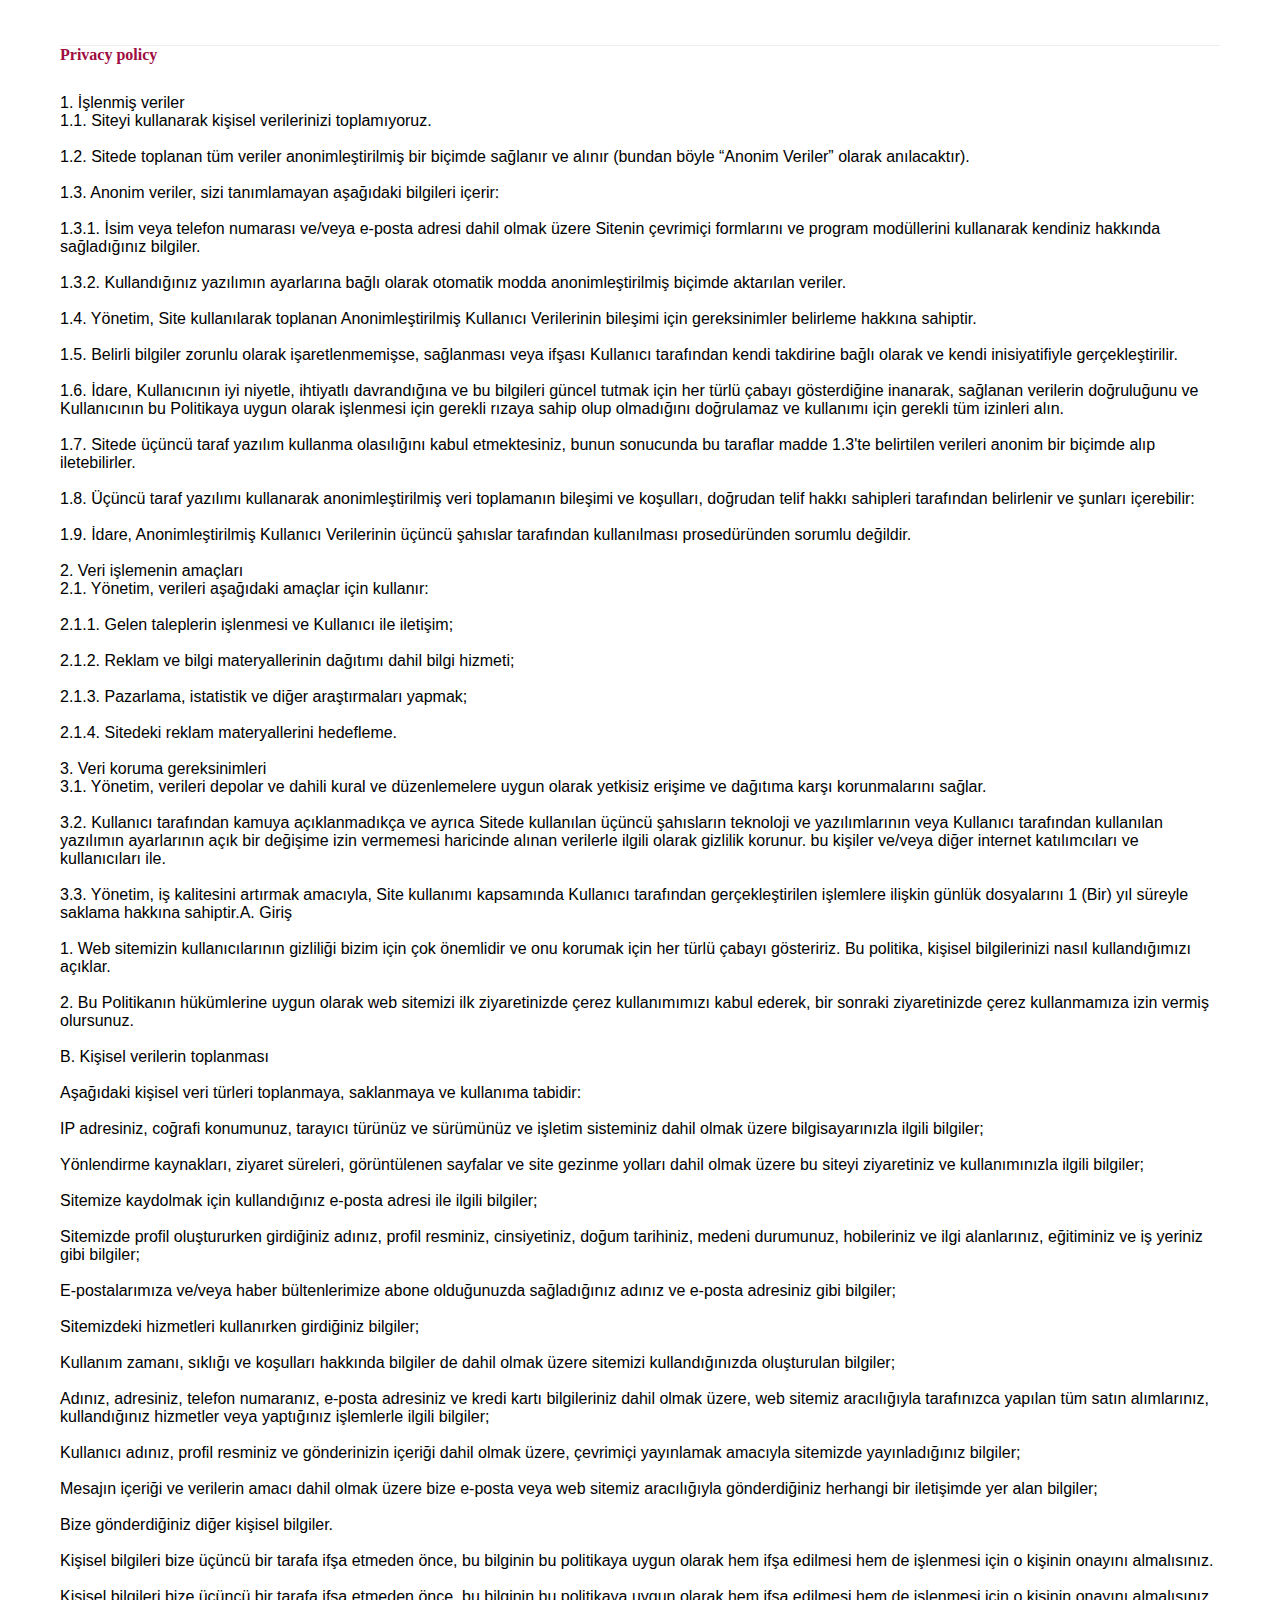
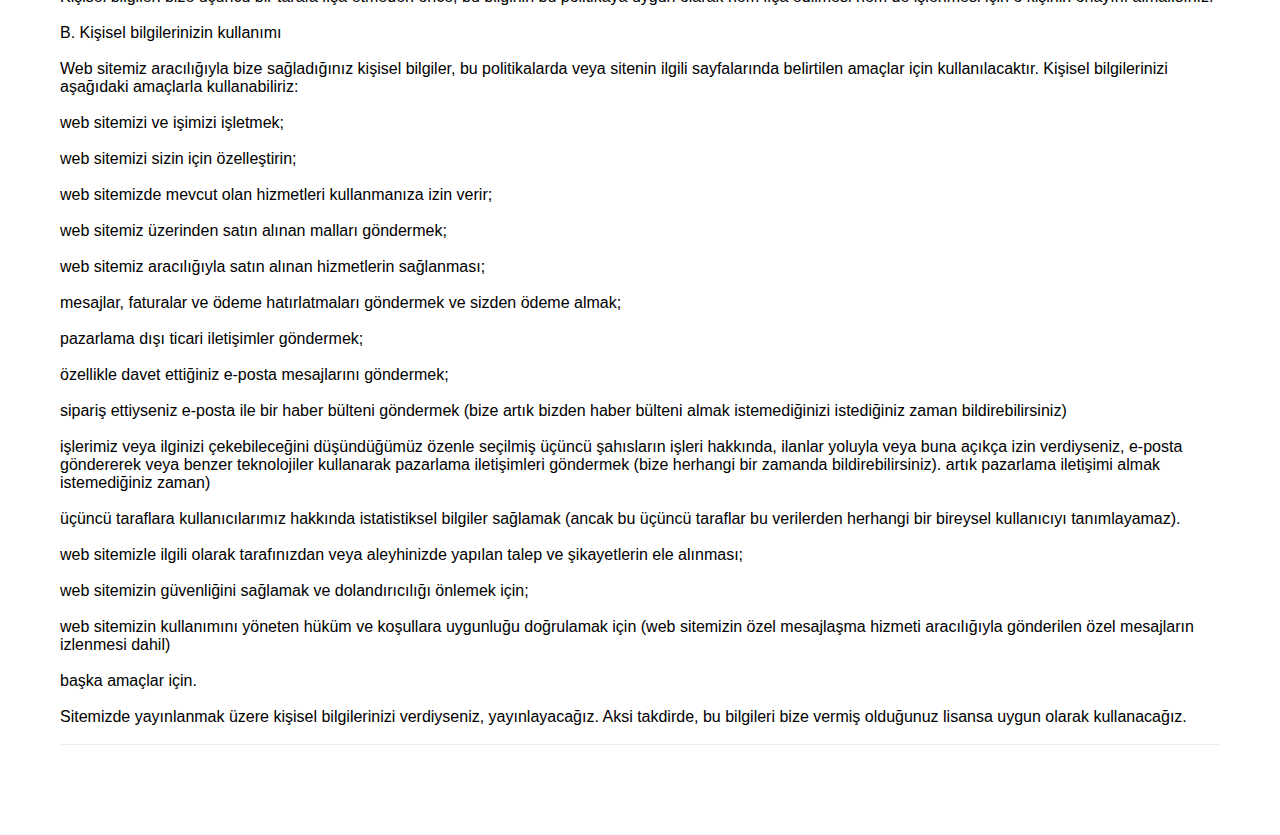
<file: policy.html>
<!DOCTYPE html>
<html>
<head>
    <meta charset="utf-8"/>
    <meta http-equiv="Content-Type" content="text/html; charset=utf-8"/>
    <meta name="viewport" content="width=device-width, initial-scale=1.0"/> <!--metatextblock--> <title>Golf Hobisi:
    Eşsiz ve Eğlenceli Bir Hobi ile Boş Zamanınızı Değerlendirin</title>
    <meta name="description"
          content="Golf hobisi hakkında her şey burada! Golf rehberi ile açık havada eğlenceli vakit geçirmenin, zihinsel ve fiziksel olarak kendinizi geliştirmenin yollarını keşfedin. İpuçları, öneriler ve rehberler ile golf tutkunuzu bir adım öteye taşıyın!"/>
    <meta property="og:url" content="http://wastelandechopin-up.tilda.ws"/>
    <meta property="og:title" content="Golf Hobisi: Eşsiz ve Eğlenceli Bir Hobi ile Boş Zamanınızı Değerlendirin"/>
    <meta property="og:description"
          content="Golf hobisi hakkında her şey burada! Golf rehberi ile açık havada eğlenceli vakit geçirmenin, zihinsel ve fiziksel olarak kendinizi geliştirmenin yollarını keşfedin. İpuçları, öneriler ve rehberler ile golf tutkunuzu bir adım öteye taşıyın!"/>
    <meta property="og:type" content="website"/>
    <meta property="og:image" content="images/tild6339-3432-4133-b764-643235343538__-__resize__504x__gol.png"/>
    <link rel="canonical" href="http://wastelandechopin-up.tilda.ws"> <!--/metatextblock-->
    <meta name="format-detection" content="telephone=no"/>
    <meta http-equiv="x-dns-prefetch-control" content="on">
    <link rel="dns-prefetch" href="https://ws.tildacdn.com">
    <link rel="apple-touch-icon" sizes="180x180" href="favicon/apple-touch-icon.png">
    <link rel="icon" type="image/png" sizes="32x32" href="favicon/favicon-48x48.png">
    <link rel="manifest" href="favicon/site.webmanifest"> <!-- Assets -->
    <script src="https://neo.tildacdn.com/js/tilda-fallback-1.0.min.js" async charset="utf-8"></script>
    <link rel="stylesheet" href="css/tilda-grid-3.0.min.css" type="text/css" media="all" onerror="this.loaderr='y';"/>
    <link rel="stylesheet" href="css/tilda-blocks-page55894815.min.css?t=1728370618" type="text/css" media="all"
          onerror="this.loaderr='y';"/>
    <link rel="stylesheet" href="css/tilda-slds-1.4.min.css" type="text/css" media="print" onload="this.media='all';"
          onerror="this.loaderr='y';"/>
    <noscript>
        <link rel="stylesheet" href="css/tilda-slds-1.4.min.css" type="text/css" media="all"/>
    </noscript>
    <link rel="stylesheet" href="css/tilda-cards-1.0.min.css" type="text/css" media="all" onerror="this.loaderr='y';"/>
    <link rel="stylesheet" href="css/fonts-tildasans.css" type="text/css" media="all" onerror="this.loaderr='y';"/>
    <script nomodule src="js/tilda-polyfill-1.0.min.js" charset="utf-8"></script>
    <script type="text/javascript">function t_onReady(func) {
        if (document.readyState != 'loading') {
            func();
        } else {
            document.addEventListener('DOMContentLoaded', func);
        }
    }

    function t_onFuncLoad(funcName, okFunc, time) {
        if (typeof window[funcName] === 'function') {
            okFunc();
        } else {
            setTimeout(function () {
                t_onFuncLoad(funcName, okFunc, time);
            }, (time || 100));
        }
    }

    function t_throttle(fn, threshhold, scope) {
        return function () {
            fn.apply(scope || this, arguments);
        };
    }</script>
    <script src="js/tilda-scripts-3.0.min.js" charset="utf-8" defer onerror="this.loaderr='y';"></script>
    <script src="js/tilda-blocks-page55894815.min.js?t=1728370618" charset="utf-8" async
            onerror="this.loaderr='y';"></script>
    <script src="js/lazyload-1.3.min.export.js" charset="utf-8" async onerror="this.loaderr='y';"></script>
    <script src="js/tilda-menu-1.0.min.js" charset="utf-8" async onerror="this.loaderr='y';"></script>
    <script src="js/tilda-slds-1.4.min.js" charset="utf-8" async onerror="this.loaderr='y';"></script>
    <script src="js/hammer.min.js" charset="utf-8" async onerror="this.loaderr='y';"></script>
    <script src="js/tilda-cards-1.0.min.js" charset="utf-8" async onerror="this.loaderr='y';"></script>
    <script src="js/tilda-skiplink-1.0.min.js" charset="utf-8" async onerror="this.loaderr='y';"></script>
    <script src="js/tilda-events-1.0.min.js" charset="utf-8" async onerror="this.loaderr='y';"></script>
    <script type="text/javascript">window.dataLayer = window.dataLayer || [];</script>
    <script type="text/javascript">(function () {
        if ((/bot|google|yandex|baidu|bing|msn|duckduckbot|teoma|slurp|crawler|spider|robot|crawling|facebook/i.test(navigator.userAgent)) === false && typeof (sessionStorage) != 'undefined' && sessionStorage.getItem('visited') !== 'y' && document.visibilityState) {
            var style = document.createElement('style');
            style.type = 'text/css';
            style.innerHTML = '@media screen and (min-width: 980px) {.t-records {opacity: 0;}.t-records_animated {-webkit-transition: opacity ease-in-out .2s;-moz-transition: opacity ease-in-out .2s;-o-transition: opacity ease-in-out .2s;transition: opacity ease-in-out .2s;}.t-records.t-records_visible {opacity: 1;}}';
            document.getElementsByTagName('head')[0].appendChild(style);

            function t_setvisRecs() {
                var alr = document.querySelectorAll('.t-records');
                Array.prototype.forEach.call(alr, function (el) {
                    el.classList.add("t-records_animated");
                });
                setTimeout(function () {
                    Array.prototype.forEach.call(alr, function (el) {
                        el.classList.add("t-records_visible");
                    });
                    sessionStorage.setItem("visited", "y");
                }, 400);
            }

            document.addEventListener('DOMContentLoaded', t_setvisRecs);
        }
    })();</script>
</head>
<body class="t-body" style="margin:0;"> <!--allrecords-->
<div id="allrecords" data-tilda-export="yes" class="t-records" data-hook="blocks-collection-content-node"
     data-tilda-project-id="10581919" data-tilda-page-id="54797911"
     data-tilda-formskey="9717782c923daea6bb947eae10581919" data-tilda-cookie="no" data-tilda-lazy="yes"
     data-tilda-project-lang="EN" data-tilda-root-zone="one">
    <div id="rec797620690" class="r t-rec t-rec_pt_45 t-rec_pb_90" style="padding-top:45px;padding-bottom:90px; "
         data-animationappear="off" data-record-type="585"><!-- T585 -->
        <div class="t585">
            <div class="t-container">
                <div class="t-col t-col_12 ">
                    <div class="t585__accordion" data-accordion="false" data-scroll-to-expanded="false">
                        <div class="t585__wrapper">
                            <div class="t585__header t585__opened" style="border-top: 1px solid #eee;margin-bottom: 30px;">
                                <span class="t585__title t-name t-name_xl" field="li_title__4303175426422"><strong
                                        style="color: rgb(158, 13, 65);">Privacy policy</strong></span><span
                                    class="t585__circle" style="background-color: #eee;"></span></span>
                            </div>
                            <div class="t585__content"
                                 id="accordion1_797620690"
                                 style="display:block">
                                <div class="t585__textwrapper">
                                    <div class="t585__text t-descr t-descr_xs" field="li_descr__4303175426422">1.
                                        İşlenmiş veriler<br/>1.1. Siteyi kullanarak kişisel verilerinizi
                                        toplamıyoruz.<br/><br/>1.2. Sitede toplanan tüm veriler anonimleştirilmiş bir
                                        biçimde sağlanır ve alınır (bundan böyle “Anonim Veriler” olarak
                                        anılacaktır).<br/><br/>1.3. Anonim veriler, sizi tanımlamayan aşağıdaki
                                        bilgileri içerir:<br/><br/>1.3.1. İsim veya telefon numarası ve/veya e-posta
                                        adresi dahil olmak üzere Sitenin çevrimiçi formlarını ve program modüllerini
                                        kullanarak kendiniz hakkında sağladığınız bilgiler.<br/><br/>1.3.2.
                                        Kullandığınız yazılımın ayarlarına bağlı olarak otomatik modda anonimleştirilmiş
                                        biçimde aktarılan veriler.<br/><br/>1.4. Yönetim, Site kullanılarak toplanan
                                        Anonimleştirilmiş Kullanıcı Verilerinin bileşimi için gereksinimler belirleme
                                        hakkına sahiptir.<br/><br/>1.5. Belirli bilgiler zorunlu olarak
                                        işaretlenmemişse, sağlanması veya ifşası Kullanıcı tarafından kendi takdirine
                                        bağlı olarak ve kendi inisiyatifiyle gerçekleştirilir.<br/><br/>1.6. İdare,
                                        Kullanıcının iyi niyetle, ihtiyatlı davrandığına ve bu bilgileri güncel tutmak
                                        için her türlü çabayı gösterdiğine inanarak, sağlanan verilerin doğruluğunu ve
                                        Kullanıcının bu Politikaya uygun olarak işlenmesi için gerekli rızaya sahip olup
                                        olmadığını doğrulamaz ve kullanımı için gerekli tüm izinleri alın.<br/><br/>1.7.
                                        Sitede üçüncü taraf yazılım kullanma olasılığını kabul etmektesiniz, bunun
                                        sonucunda bu taraflar madde 1.3'te belirtilen verileri anonim bir biçimde alıp
                                        iletebilirler.<br/><br/>1.8. Üçüncü taraf yazılımı kullanarak anonimleştirilmiş
                                        veri toplamanın bileşimi ve koşulları, doğrudan telif hakkı sahipleri tarafından
                                        belirlenir ve şunları içerebilir:<br/><br/>1.9. İdare, Anonimleştirilmiş
                                        Kullanıcı Verilerinin üçüncü şahıslar tarafından kullanılması prosedüründen
                                        sorumlu değildir.<br/><br/>2. Veri işlemenin amaçları<br/>2.1. Yönetim, verileri
                                        aşağıdaki amaçlar için kullanır:<br/><br/>2.1.1. Gelen taleplerin işlenmesi ve
                                        Kullanıcı ile iletişim;<br/><br/>2.1.2. Reklam ve bilgi materyallerinin dağıtımı
                                        dahil bilgi hizmeti;<br/><br/>2.1.3. Pazarlama, istatistik ve diğer
                                        araştırmaları yapmak;<br/><br/>2.1.4. Sitedeki reklam materyallerini
                                        hedefleme.<br/><br/>3. Veri koruma gereksinimleri<br/>3.1. Yönetim, verileri
                                        depolar ve dahili kural ve düzenlemelere uygun olarak yetkisiz erişime ve
                                        dağıtıma karşı korunmalarını sağlar.<br/><br/>3.2. Kullanıcı tarafından kamuya
                                        açıklanmadıkça ve ayrıca Sitede kullanılan üçüncü şahısların teknoloji ve
                                        yazılımlarının veya Kullanıcı tarafından kullanılan yazılımın ayarlarının açık
                                        bir değişime izin vermemesi haricinde alınan verilerle ilgili olarak gizlilik
                                        korunur. bu kişiler ve/veya diğer internet katılımcıları ve kullanıcıları
                                        ile.<br/><br/>3.3. Yönetim, iş kalitesini artırmak amacıyla, Site kullanımı
                                        kapsamında Kullanıcı tarafından gerçekleştirilen işlemlere ilişkin günlük
                                        dosyalarını 1 (Bir) yıl süreyle saklama hakkına sahiptir.A. Giriş<br/><br/>1.
                                        Web sitemizin kullanıcılarının gizliliği bizim için çok önemlidir ve onu korumak
                                        için her türlü çabayı gösteririz. Bu politika, kişisel bilgilerinizi nasıl
                                        kullandığımızı açıklar.<br/><br/>2. Bu Politikanın hükümlerine uygun olarak web
                                        sitemizi ilk ziyaretinizde çerez kullanımımızı kabul ederek, bir sonraki
                                        ziyaretinizde çerez kullanmamıza izin vermiş olursunuz.<br/><br/>B. Kişisel
                                        verilerin toplanması<br/><br/>Aşağıdaki kişisel veri türleri toplanmaya,
                                        saklanmaya ve kullanıma tabidir:<br/><br/>IP adresiniz, coğrafi konumunuz,
                                        tarayıcı türünüz ve sürümünüz ve işletim sisteminiz dahil olmak üzere
                                        bilgisayarınızla ilgili bilgiler;<br/><br/>Yönlendirme kaynakları, ziyaret
                                        süreleri, görüntülenen sayfalar ve site gezinme yolları dahil olmak üzere bu
                                        siteyi ziyaretiniz ve kullanımınızla ilgili bilgiler;<br/><br/>Sitemize
                                        kaydolmak için kullandığınız e-posta adresi ile ilgili bilgiler;<br/><br/>Sitemizde
                                        profil oluştururken girdiğiniz adınız, profil resminiz, cinsiyetiniz, doğum
                                        tarihiniz, medeni durumunuz, hobileriniz ve ilgi alanlarınız, eğitiminiz ve iş
                                        yeriniz gibi bilgiler;<br/><br/>E-postalarımıza ve/veya haber bültenlerimize
                                        abone olduğunuzda sağladığınız adınız ve e-posta adresiniz gibi
                                        bilgiler;<br/><br/>Sitemizdeki hizmetleri kullanırken girdiğiniz
                                        bilgiler;<br/><br/>Kullanım zamanı, sıklığı ve koşulları hakkında bilgiler de
                                        dahil olmak üzere sitemizi kullandığınızda oluşturulan bilgiler;<br/><br/>Adınız,
                                        adresiniz, telefon numaranız, e-posta adresiniz ve kredi kartı bilgileriniz
                                        dahil olmak üzere, web sitemiz aracılığıyla tarafınızca yapılan tüm satın
                                        alımlarınız, kullandığınız hizmetler veya yaptığınız işlemlerle ilgili bilgiler;<br/><br/>Kullanıcı
                                        adınız, profil resminiz ve gönderinizin içeriği dahil olmak üzere, çevrimiçi
                                        yayınlamak amacıyla sitemizde yayınladığınız bilgiler;<br/><br/>Mesajın içeriği
                                        ve verilerin amacı dahil olmak üzere bize e-posta veya web sitemiz aracılığıyla
                                        gönderdiğiniz herhangi bir iletişimde yer alan bilgiler;<br/><br/>Bize
                                        gönderdiğiniz diğer kişisel bilgiler.<br/><br/>Kişisel bilgileri bize üçüncü bir
                                        tarafa ifşa etmeden önce, bu bilginin bu politikaya uygun olarak hem ifşa
                                        edilmesi hem de işlenmesi için o kişinin onayını almalısınız.<br/><br/>Kişisel
                                        bilgileri bize üçüncü bir tarafa ifşa etmeden önce, bu bilginin bu politikaya
                                        uygun olarak hem ifşa edilmesi hem de işlenmesi için o kişinin onayını
                                        almalısınız.<br/><br/>B. Kişisel bilgilerinizin kullanımı<br/><br/>Web sitemiz
                                        aracılığıyla bize sağladığınız kişisel bilgiler, bu politikalarda veya sitenin
                                        ilgili sayfalarında belirtilen amaçlar için kullanılacaktır. Kişisel
                                        bilgilerinizi aşağıdaki amaçlarla kullanabiliriz:<br/><br/>web sitemizi ve
                                        işimizi işletmek;<br/><br/>web sitemizi sizin için özelleştirin;<br/><br/>web
                                        sitemizde mevcut olan hizmetleri kullanmanıza izin verir;<br/><br/>web sitemiz
                                        üzerinden satın alınan malları göndermek;<br/><br/>web sitemiz aracılığıyla
                                        satın alınan hizmetlerin sağlanması;<br/><br/>mesajlar, faturalar ve ödeme
                                        hatırlatmaları göndermek ve sizden ödeme almak;<br/><br/>pazarlama dışı ticari
                                        iletişimler göndermek;<br/><br/>özellikle davet ettiğiniz e-posta mesajlarını
                                        göndermek;<br/><br/>sipariş ettiyseniz e-posta ile bir haber bülteni göndermek
                                        (bize artık bizden haber bülteni almak istemediğinizi istediğiniz zaman
                                        bildirebilirsiniz)<br/><br/>işlerimiz veya ilginizi çekebileceğini düşündüğümüz
                                        özenle seçilmiş üçüncü şahısların işleri hakkında, ilanlar yoluyla veya buna
                                        açıkça izin verdiyseniz, e-posta göndererek veya benzer teknolojiler kullanarak
                                        pazarlama iletişimleri göndermek (bize herhangi bir zamanda bildirebilirsiniz).
                                        artık pazarlama iletişimi almak istemediğiniz zaman)<br/><br/>üçüncü taraflara
                                        kullanıcılarımız hakkında istatistiksel bilgiler sağlamak (ancak bu üçüncü
                                        taraflar bu verilerden herhangi bir bireysel kullanıcıyı
                                        tanımlayamaz).<br/><br/>web sitemizle ilgili olarak tarafınızdan veya
                                        aleyhinizde yapılan talep ve şikayetlerin ele alınması;<br/><br/>web sitemizin
                                        güvenliğini sağlamak ve dolandırıcılığı önlemek için;<br/><br/>web sitemizin
                                        kullanımını yöneten hüküm ve koşullara uygunluğu doğrulamak için (web sitemizin
                                        özel mesajlaşma hizmeti aracılığıyla gönderilen özel mesajların izlenmesi dahil)<br/><br/>başka
                                        amaçlar için.<br/><br/>Sitemizde yayınlanmak üzere kişisel bilgilerinizi
                                        verdiyseniz, yayınlayacağız. Aksi takdirde, bu bilgileri bize vermiş olduğunuz
                                        lisansa uygun olarak kullanacağız.<br/><br/></div>
                                </div>
                            </div>
                        </div>
                    </div>
                    <div class="t585__border" style="height: 1px; background-color: #eee;"></div>
                </div>
            </div>
        </div>
        <script>t_onReady(function () {
            t_onFuncLoad('t585_init', function () {
                t585_init('797620690');
            });
        });</script>
    </div>
</div><!--/allrecords--><!-- Stat -->
<script type="text/javascript">
window.tildastatcookie = 'no';
setTimeout(function () {
    (function (d, w, k, o, g) {
        var n = d.getElementsByTagName(o)[0], s = d.createElement(o), f = function () {
            n.parentNode.insertBefore(s, n);
        };
        s.type = "text/javascript";
        s.async = true;
        s.key = k;
        s.id = "tildastatscript";
        s.src = g;
        if (w.opera == "[object Opera]") {
            d.addEventListener("DOMContentLoaded", f, false);
        } else {
            f();
        }
    })(document, window, '670352d7640516b696425b4a263dee37', 'script', 'js/tilda-stat-1.0.min.js');
}, 2000);</script>
</body>
<script type="application/ld+json">
    {
        "@context": "https://schema.org",
        "@type": "Organization",
        "name": "Golf Hobisi Pin-Up",
        "url": "",
        "logo": "/favicon/favicon.ico"
    }
</script>
<script type="application/ld+json">
    {
        "@context": "https://schema.org",
        "@type": "WPHeader",
        "headline": "Golf Hobisi Pin-Up",
        "description": "Golf hobisi hakkında her şey burada! Golf rehberi ile açık havada eğlenceli vakit geçirmenin, zihinsel ve fiziksel olarak kendinizi geliştirmenin yollarını keşfedin. İpuçları, öneriler ve rehberler ile golf tutkunuzu bir adım öteye taşıyın!",
        "publisher": {
            "@type": "Organization",
            "name": "Golf Hobisi Pin-Up",
            "logo": {
                "@type": "ImageObject",
                "url": "/favicon/favicon.ico"
            }
        }
    }
</script>
<script type="application/ld+json">
    {
        "@context": "https://schema.org",
        "@type": "WebPage",
        "name": "Golf Hobisi Pin-Up",
        "description": "Golf hobisi hakkında her şey burada! Golf rehberi ile açık havada eğlenceli vakit geçirmenin, zihinsel ve fiziksel olarak kendinizi geliştirmenin yollarını keşfedin. İpuçları, öneriler ve rehberler ile golf tutkunuzu bir adım öteye taşıyın!",
        "publisher": {
            "@type": "Organization",
            "name": "Golf Hobisi Pin-Up"
        },
        "license": "A license document that applies to this content, typically indicated by URL"
    }
</script>
<script type="application/ld+json">
    {
        "@context": "https://schema.org",
        "@type": "SiteNavigationElement",
        "name": "Main Navigation",
        "url": "",
        "hasPart": [
            {
                "@type": "WebPage",
                "name": "Home",
                "url": ""
            },
            {
                "@type": "WebPage",
                "name": "Policy",
                "url": "/policy.html"
            },
            {
                "@type": "WebPage",
                "name": "Terms of Conditions",
                "url": "/terms.html"
            }
        ]
    }
</script>
</html>
</file>
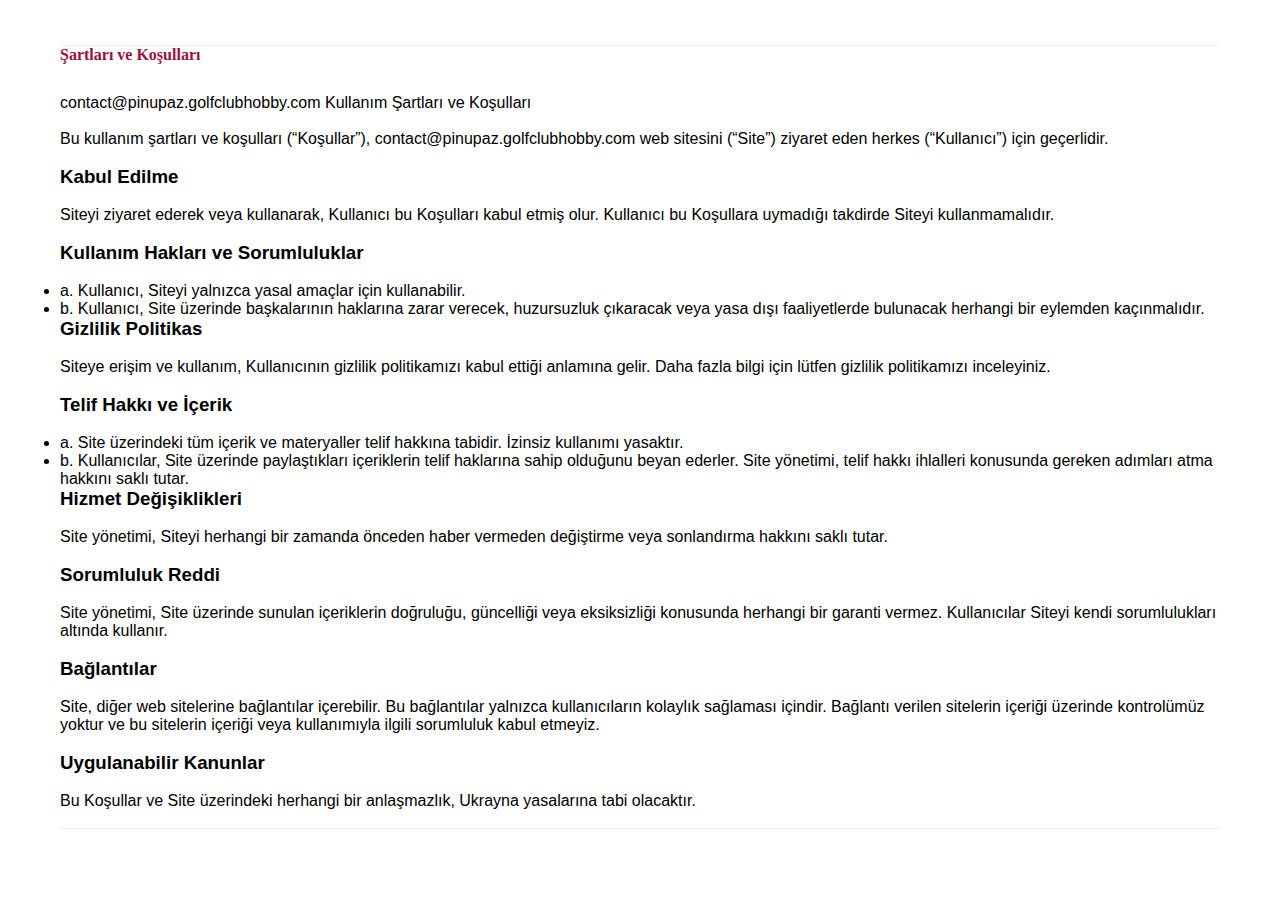
<file: terms.html>
<!DOCTYPE html>
<html>
<head>
    <meta charset="utf-8"/>
    <meta http-equiv="Content-Type" content="text/html; charset=utf-8"/>
    <meta name="viewport" content="width=device-width, initial-scale=1.0"/> <!--metatextblock--> <title>Golf Hobisi:
    Eşsiz ve Eğlenceli Bir Hobi ile Boş Zamanınızı Değerlendirin</title>
    <meta name="description"
          content="Golf hobisi hakkında her şey burada! Golf rehberi ile açık havada eğlenceli vakit geçirmenin, zihinsel ve fiziksel olarak kendinizi geliştirmenin yollarını keşfedin. İpuçları, öneriler ve rehberler ile golf tutkunuzu bir adım öteye taşıyın!"/>
    <meta property="og:url" content="http://wastelandechopin-up.tilda.ws"/>
    <meta property="og:title" content="Golf Hobisi: Eşsiz ve Eğlenceli Bir Hobi ile Boş Zamanınızı Değerlendirin"/>
    <meta property="og:description"
          content="Golf hobisi hakkında her şey burada! Golf rehberi ile açık havada eğlenceli vakit geçirmenin, zihinsel ve fiziksel olarak kendinizi geliştirmenin yollarını keşfedin. İpuçları, öneriler ve rehberler ile golf tutkunuzu bir adım öteye taşıyın!"/>
    <meta property="og:type" content="website"/>
    <meta property="og:image" content="images/tild6339-3432-4133-b764-643235343538__-__resize__504x__gol.png"/>
    <link rel="canonical" href="http://wastelandechopin-up.tilda.ws"> <!--/metatextblock-->
    <meta name="format-detection" content="telephone=no"/>
    <meta http-equiv="x-dns-prefetch-control" content="on">
    <link rel="dns-prefetch" href="https://ws.tildacdn.com">
    <link rel="apple-touch-icon" sizes="180x180" href="favicon/apple-touch-icon.png">
    <link rel="icon" type="image/png" sizes="32x32" href="favicon/favicon-48x48.png">
    <link rel="manifest" href="favicon/site.webmanifest"> <!-- Assets -->
    <script src="https://neo.tildacdn.com/js/tilda-fallback-1.0.min.js" async charset="utf-8"></script>
    <link rel="stylesheet" href="css/tilda-grid-3.0.min.css" type="text/css" media="all" onerror="this.loaderr='y';"/>
    <link rel="stylesheet" href="css/tilda-blocks-page55894815.min.css?t=1728370618" type="text/css" media="all"
          onerror="this.loaderr='y';"/>
    <link rel="stylesheet" href="css/tilda-slds-1.4.min.css" type="text/css" media="print" onload="this.media='all';"
          onerror="this.loaderr='y';"/>
    <noscript>
        <link rel="stylesheet" href="css/tilda-slds-1.4.min.css" type="text/css" media="all"/>
    </noscript>
    <link rel="stylesheet" href="css/tilda-cards-1.0.min.css" type="text/css" media="all" onerror="this.loaderr='y';"/>
    <link rel="stylesheet" href="css/fonts-tildasans.css" type="text/css" media="all" onerror="this.loaderr='y';"/>
    <script nomodule src="js/tilda-polyfill-1.0.min.js" charset="utf-8"></script>
    <script type="text/javascript">function t_onReady(func) {
        if (document.readyState != 'loading') {
            func();
        } else {
            document.addEventListener('DOMContentLoaded', func);
        }
    }

    function t_onFuncLoad(funcName, okFunc, time) {
        if (typeof window[funcName] === 'function') {
            okFunc();
        } else {
            setTimeout(function () {
                t_onFuncLoad(funcName, okFunc, time);
            }, (time || 100));
        }
    }

    function t_throttle(fn, threshhold, scope) {
        return function () {
            fn.apply(scope || this, arguments);
        };
    }</script>
    <script src="js/tilda-scripts-3.0.min.js" charset="utf-8" defer onerror="this.loaderr='y';"></script>
    <script src="js/tilda-blocks-page55894815.min.js?t=1728370618" charset="utf-8" async
            onerror="this.loaderr='y';"></script>
    <script src="js/lazyload-1.3.min.export.js" charset="utf-8" async onerror="this.loaderr='y';"></script>
    <script src="js/tilda-menu-1.0.min.js" charset="utf-8" async onerror="this.loaderr='y';"></script>
    <script src="js/tilda-slds-1.4.min.js" charset="utf-8" async onerror="this.loaderr='y';"></script>
    <script src="js/hammer.min.js" charset="utf-8" async onerror="this.loaderr='y';"></script>
    <script src="js/tilda-cards-1.0.min.js" charset="utf-8" async onerror="this.loaderr='y';"></script>
    <script src="js/tilda-skiplink-1.0.min.js" charset="utf-8" async onerror="this.loaderr='y';"></script>
    <script src="js/tilda-events-1.0.min.js" charset="utf-8" async onerror="this.loaderr='y';"></script>
    <script type="text/javascript">window.dataLayer = window.dataLayer || [];</script>
    <script type="text/javascript">(function () {
        if ((/bot|google|yandex|baidu|bing|msn|duckduckbot|teoma|slurp|crawler|spider|robot|crawling|facebook/i.test(navigator.userAgent)) === false && typeof (sessionStorage) != 'undefined' && sessionStorage.getItem('visited') !== 'y' && document.visibilityState) {
            var style = document.createElement('style');
            style.type = 'text/css';
            style.innerHTML = '@media screen and (min-width: 980px) {.t-records {opacity: 0;}.t-records_animated {-webkit-transition: opacity ease-in-out .2s;-moz-transition: opacity ease-in-out .2s;-o-transition: opacity ease-in-out .2s;transition: opacity ease-in-out .2s;}.t-records.t-records_visible {opacity: 1;}}';
            document.getElementsByTagName('head')[0].appendChild(style);

            function t_setvisRecs() {
                var alr = document.querySelectorAll('.t-records');
                Array.prototype.forEach.call(alr, function (el) {
                    el.classList.add("t-records_animated");
                });
                setTimeout(function () {
                    Array.prototype.forEach.call(alr, function (el) {
                        el.classList.add("t-records_visible");
                    });
                    sessionStorage.setItem("visited", "y");
                }, 400);
            }

            document.addEventListener('DOMContentLoaded', t_setvisRecs);
        }
    })();</script>
</head>
<body class="t-body" style="margin:0;"> <!--allrecords-->
<div id="allrecords" data-tilda-export="yes" class="t-records" data-hook="blocks-collection-content-node"
     data-tilda-project-id="10581919" data-tilda-page-id="54797911"
     data-tilda-formskey="9717782c923daea6bb947eae10581919" data-tilda-cookie="no" data-tilda-lazy="yes"
     data-tilda-project-lang="EN" data-tilda-root-zone="one">
    <div id="rec797620690" class="r t-rec t-rec_pt_45 t-rec_pb_90" style="padding-top:45px;padding-bottom:90px; "
         data-animationappear="off" data-record-type="585"><!-- T585 -->
        <div class="t585">
            <div class="t-container">
                <div class="t-col t-col_12 ">
                    <div class="t585__accordion" data-accordion="false" data-scroll-to-expanded="false">
                        <div class="t585__wrapper">
                            <div class="t585__header t585__opened" style="border-top: 1px solid #eee;margin-bottom: 30px;">
                                <span class="t585__title t-name t-name_xl" field="li_title__4303175426422"><strong
                                        style="color: rgb(158, 13, 65);">Şartları ve Koşulları</strong></span><span
                                    class="t585__circle" style="background-color: #eee;"></span></span>
                            </div>
                            <div class="t585__content"
                                 id="accordion1_797620690"
                                 style="display:block">
                                <div class="t585__textwrapper">
                                    <div class="t585__text t-descr t-descr_xs" field="li_descr__4303175426422">
                                        <p>contact@pinupaz.golfclubhobby.com Kullanım Şartları ve Koşulları</p><br/>
                                        <p>Bu kullanım şartları ve koşulları (“Koşullar”), contact@pinupaz.golfclubhobby.com web sitesini (“Site”) ziyaret eden herkes (“Kullanıcı”) için geçerlidir.</p><br/>
                                        <h3>Kabul Edilme</h3><br/>
                                        <p>Siteyi ziyaret ederek veya kullanarak, Kullanıcı bu Koşulları kabul etmiş olur. Kullanıcı bu Koşullara uymadığı takdirde Siteyi kullanmamalıdır.</p><br/>
                                        <h3>Kullanım Hakları ve Sorumluluklar</h3><br/>
                                        <li>a. Kullanıcı, Siteyi yalnızca yasal amaçlar için kullanabilir.</li>
                                        <li>b. Kullanıcı, Site üzerinde başkalarının haklarına zarar verecek, huzursuzluk çıkaracak veya yasa dışı faaliyetlerde bulunacak herhangi bir eylemden kaçınmalıdır.</li>
                                        <h3>Gizlilik Politikas</h3><br/>
                                        <p>Siteye erişim ve kullanım, Kullanıcının gizlilik politikamızı kabul ettiği anlamına gelir. Daha fazla bilgi için lütfen gizlilik politikamızı inceleyiniz.</p><br/>
                                        <h3>Telif Hakkı ve İçerik</h3><br/>
                                        <li>a. Site üzerindeki tüm içerik ve materyaller telif hakkına tabidir. İzinsiz kullanımı yasaktır.</li>
                                        <li>b. Kullanıcılar, Site üzerinde paylaştıkları içeriklerin telif haklarına sahip olduğunu beyan ederler. Site yönetimi, telif hakkı ihlalleri konusunda gereken adımları atma hakkını saklı tutar.</li>
                                        <h3>Hizmet Değişiklikleri</h3><br/>
                                        <p>Site yönetimi, Siteyi herhangi bir zamanda önceden haber vermeden değiştirme veya sonlandırma hakkını saklı tutar.</p><br/>
                                        <h3>Sorumluluk Reddi</h3><br/>
                                        <p>Site yönetimi, Site üzerinde sunulan içeriklerin doğruluğu, güncelliği veya eksiksizliği konusunda herhangi bir garanti vermez. Kullanıcılar Siteyi kendi sorumlulukları altında kullanır.</p><br/>
                                        <h3>Bağlantılar</h3><br/>
                                        <p>Site, diğer web sitelerine bağlantılar içerebilir. Bu bağlantılar yalnızca kullanıcıların kolaylık sağlaması içindir. Bağlantı verilen sitelerin içeriği üzerinde kontrolümüz yoktur ve bu sitelerin içeriği veya kullanımıyla ilgili sorumluluk kabul etmeyiz.</p><br/>
                                        <h3>Uygulanabilir Kanunlar</h3><br/>
                                        <p>Bu Koşullar ve Site üzerindeki herhangi bir anlaşmazlık, Ukrayna yasalarına tabi olacaktır.</p><br/>
                                    </div>
                                </div>
                            </div>
                        </div>
                    </div>
                    <div class="t585__border" style="height: 1px; background-color: #eee;"></div>
                </div>
            </div>
        </div>
        <script>t_onReady(function () {
            t_onFuncLoad('t585_init', function () {
                t585_init('797620690');
            });
        });</script>
    </div>
</div><!--/allrecords--><!-- Stat -->
<script type="text/javascript">
window.tildastatcookie = 'no';
setTimeout(function () {
    (function (d, w, k, o, g) {
        var n = d.getElementsByTagName(o)[0], s = d.createElement(o), f = function () {
            n.parentNode.insertBefore(s, n);
        };
        s.type = "text/javascript";
        s.async = true;
        s.key = k;
        s.id = "tildastatscript";
        s.src = g;
        if (w.opera == "[object Opera]") {
            d.addEventListener("DOMContentLoaded", f, false);
        } else {
            f();
        }
    })(document, window, '670352d7640516b696425b4a263dee37', 'script', 'js/tilda-stat-1.0.min.js');
}, 2000);</script>
</body>
<script type="application/ld+json">
    {
        "@context": "https://schema.org",
        "@type": "Organization",
        "name": "Golf Hobisi Pin-Up",
        "url": "",
        "logo": "/favicon/favicon.ico"
    }
</script>
<script type="application/ld+json">
    {
        "@context": "https://schema.org",
        "@type": "WPHeader",
        "headline": "Golf Hobisi Pin-Up",
        "description": "Golf hobisi hakkında her şey burada! Golf rehberi ile açık havada eğlenceli vakit geçirmenin, zihinsel ve fiziksel olarak kendinizi geliştirmenin yollarını keşfedin. İpuçları, öneriler ve rehberler ile golf tutkunuzu bir adım öteye taşıyın!",
        "publisher": {
            "@type": "Organization",
            "name": "Golf Hobisi Pin-Up",
            "logo": {
                "@type": "ImageObject",
                "url": "/favicon/favicon.ico"
            }
        }
    }
</script>
<script type="application/ld+json">
    {
        "@context": "https://schema.org",
        "@type": "WebPage",
        "name": "Golf Hobisi Pin-Up",
        "description": "Golf hobisi hakkında her şey burada! Golf rehberi ile açık havada eğlenceli vakit geçirmenin, zihinsel ve fiziksel olarak kendinizi geliştirmenin yollarını keşfedin. İpuçları, öneriler ve rehberler ile golf tutkunuzu bir adım öteye taşıyın!",
        "publisher": {
            "@type": "Organization",
            "name": "Golf Hobisi Pin-Up"
        },
        "license": "A license document that applies to this content, typically indicated by URL"
    }
</script>
<script type="application/ld+json">
    {
        "@context": "https://schema.org",
        "@type": "SiteNavigationElement",
        "name": "Main Navigation",
        "url": "",
        "hasPart": [
            {
                "@type": "WebPage",
                "name": "Home",
                "url": ""
            },
            {
                "@type": "WebPage",
                "name": "Policy",
                "url": "/policy.html"
            },
            {
                "@type": "WebPage",
                "name": "Terms of Conditions",
                "url": "/terms.html"
            }
        ]
    }
</script>
</html>
</file>
<file: css/fonts-tildasans.css>
@font-face {
  font-family: 'TildaSans';
  font-style: normal;
  font-weight: 250 1000;
  src: url('https://static.tildacdn.com/fonts/tildasans/TildaSans-VF.woff2') format('woff2-variations'),
       url('https://static.tildacdn.com/fonts/tildasans/TildaSans-VF.woff') format('woff-variations');     
}
@font-face {
  font-family: 'TildaSans';
  font-style: normal;
  font-weight: 300;
  src: url('https://static.tildacdn.com/fonts/tildasans/TildaSans-Light.eot');
  src: url('https://static.tildacdn.com/fonts/tildasans/TildaSans-Light.eot?#iefix') format('embedded-opentype'),
       url('https://static.tildacdn.com/fonts/tildasans/TildaSans-VF.woff2') format('woff2-variations'),
       url('https://static.tildacdn.com/fonts/tildasans/TildaSans-VF.woff') format('woff-variations'),
       url('https://static.tildacdn.com/fonts/tildasans/TildaSans-Light.woff2') format('woff2'),
       url('https://static.tildacdn.com/fonts/tildasans/TildaSans-Light.woff') format('woff');
}
@font-face {
  font-family: 'TildaSans';
  font-style: normal;
  font-weight: 400;
  src: url('https://static.tildacdn.com/fonts/tildasans/TildaSans-Regular.eot');
  src: url('https://static.tildacdn.com/fonts/tildasans/TildaSans-Regular.eot?#iefix') format('embedded-opentype'),
       url('https://static.tildacdn.com/fonts/tildasans/TildaSans-VF.woff2') format('woff2-variations'),
       url('https://static.tildacdn.com/fonts/tildasans/TildaSans-VF.woff') format('woff-variations'),  
       url('https://static.tildacdn.com/fonts/tildasans/TildaSans-Regular.woff2') format('woff2'),
       url('https://static.tildacdn.com/fonts/tildasans/TildaSans-Regular.woff') format('woff');
}
@font-face {
  font-family: 'TildaSans';
  font-style: normal;
  font-weight: 500;
  src: url('https://static.tildacdn.com/fonts/tildasans/TildaSans-Medium.eot');
  src: url('https://static.tildacdn.com/fonts/tildasans/TildaSans-Medium.eot?#iefix') format('embedded-opentype'),
       url('https://static.tildacdn.com/fonts/tildasans/TildaSans-VF.woff2') format('woff2-variations'),
       url('https://static.tildacdn.com/fonts/tildasans/TildaSans-VF.woff') format('woff-variations'),  
       url('https://static.tildacdn.com/fonts/tildasans/TildaSans-Medium.woff2') format('woff2'),
       url('https://static.tildacdn.com/fonts/tildasans/TildaSans-Medium.woff') format('woff');
}
@font-face {
  font-family: 'TildaSans';
  font-style: normal;
  font-weight: 600;
  src: url('https://static.tildacdn.com/fonts/tildasans/TildaSans-Semibold.eot');
  src: url('https://static.tildacdn.com/fonts/tildasans/TildaSans-Semibold.eot?#iefix') format('embedded-opentype'),
       url('https://static.tildacdn.com/fonts/tildasans/TildaSans-VF.woff2') format('woff2-variations'),
       url('https://static.tildacdn.com/fonts/tildasans/TildaSans-VF.woff') format('woff-variations'),  
       url('https://static.tildacdn.com/fonts/tildasans/TildaSans-Semibold.woff2') format('woff2'),
       url('https://static.tildacdn.com/fonts/tildasans/TildaSans-Semibold.woff') format('woff');
}
@font-face {
  font-family: 'TildaSans';
  font-style: normal;
  font-weight: 700;
  src: url('https://static.tildacdn.com/fonts/tildasans/TildaSans-Bold.eot');
  src: url('https://static.tildacdn.com/fonts/tildasans/TildaSans-Bold.eot?#iefix') format('embedded-opentype'),
       url('https://static.tildacdn.com/fonts/tildasans/TildaSans-VF.woff2') format('woff2-variations'),
       url('https://static.tildacdn.com/fonts/tildasans/TildaSans-VF.woff') format('woff-variations'),  
       url('https://static.tildacdn.com/fonts/tildasans/TildaSans-Bold.woff2') format('woff2'),
       url('https://static.tildacdn.com/fonts/tildasans/TildaSans-Bold.woff') format('woff');
}
@font-face {
  font-family: 'TildaSans';
  font-style: normal;
  font-weight: 800;
  src: url('https://static.tildacdn.com/fonts/tildasans/TildaSans-Extrabold.eot');
  src: url('https://static.tildacdn.com/fonts/tildasans/TildaSans-Extrabold.eot?#iefix') format('embedded-opentype'),
       url('https://static.tildacdn.com/fonts/tildasans/TildaSans-VF.woff2') format('woff2-variations'),
       url('https://static.tildacdn.com/fonts/tildasans/TildaSans-VF.woff') format('woff-variations'),  
       url('https://static.tildacdn.com/fonts/tildasans/TildaSans-Extrabold.woff2') format('woff2'),
       url('https://static.tildacdn.com/fonts/tildasans/TildaSans-Extrabold.woff') format('woff');
}
@font-face {
  font-family: 'TildaSans';
  font-style: normal;
  font-weight: 900;
  src: url('https://static.tildacdn.com/fonts/tildasans/TildaSans-Black.eot');
  src: url('https://static.tildacdn.com/fonts/tildasans/TildaSans-Black.eot?#iefix') format('embedded-opentype'),
       url('https://static.tildacdn.com/fonts/tildasans/TildaSans-VF.woff2') format('woff2-variations'),
       url('https://static.tildacdn.com/fonts/tildasans/TildaSans-VF.woff') format('woff-variations'),  
       url('https://static.tildacdn.com/fonts/tildasans/TildaSans-Black.woff2') format('woff2'),
       url('https://static.tildacdn.com/fonts/tildasans/TildaSans-Black.woff') format('woff');
}
</file>
<file: css/tilda-grid-3.0.min.css>
*,*:before,*:after{-webkit-box-sizing:content-box;-moz-box-sizing:content-box;box-sizing:content-box}div,span,h1,h2,h3,h4,h5,h6,p,blockquote,pre,a,code,img,b,u,i,center,table,tr,th,td,video{margin:0;padding:0;border:0}sup{line-height:0;font-size:smaller;vertical-align:super}sub{line-height:0;font-size:smaller;vertical-align:sub}.t-clear{clear:both}.t-row{margin:0}.t-container{margin-left:auto;margin-right:auto;width:100%;max-width:1200px;padding:0}.t-container.flexx{display:-webkit-box;display:-moz-box;display:-ms-flexbox;display:-webkit-flex;display:flex}.t-container_flex{display:-webkit-box;display:-moz-box;display:-ms-flexbox;display:-webkit-flex;display:flex}.t-container_100{width:100%;padding:0}.t-container_10{margin-left:auto;margin-right:auto;width:100%;max-width:1000px;padding:0}.t-container_8{margin-left:auto;margin-right:auto;width:100%;max-width:800px;padding:0}.t-container:before,.t-container:after,.t-container_10:before,.t-container_10:after,.t-container_8:before,.t-container_8:after,.t-container_100:before,.t-container_100:after{display:table;content:" ";width:0}.t-container:after,.t-container_10:after,.t-container_8:after,.t-container_100:after{clear:both}.t-col{display:inline;float:left;margin-left:20px;margin-right:20px;width:100%}.t-col.flexx{align-items:stretch;height:inherit;margin-top:auto;margin-bottom:auto}.t-col_flex{align-items:stretch;height:inherit;margin-top:auto;margin-bottom:auto}.t-col_1{max-width:60px}.t-col_2{max-width:160px}.t-col_3{max-width:260px}.t-col_4{max-width:360px}.t-col_5{max-width:460px}.t-col_6{max-width:560px}.t-col_7{max-width:660px}.t-col_8{max-width:760px}.t-col_9{max-width:860px}.t-col_10{max-width:960px}.t-col_11{max-width:1060px}.t-col_12{max-width:1160px}.t-col_100{max-width:100vw}.t-prefix_1{padding-left:100px}.t-prefix_2{padding-left:200px}.t-prefix_3{padding-left:300px}.t-prefix_4{padding-left:400px}.t-prefix_5{padding-left:500px}.t-prefix_6{padding-left:600px}.t-prefix_7{padding-left:700px}.t-prefix_8{padding-left:800px}.t-prefix_9{padding-left:900px}.t-prefix_10{padding-left:1000px}.t-prefix_11{padding-left:1100px}.t-prefix_12{padding-left:1200px}.t-width{width:100%}.t-width_1{max-width:60px}.t-width_2{max-width:160px}.t-width_3{max-width:260px}.t-width_4{max-width:360px}.t-width_5{max-width:460px}.t-width_6{max-width:560px}.t-width_7{max-width:660px}.t-width_8{max-width:760px}.t-width_9{max-width:860px}.t-width_10{max-width:960px}.t-width_11{max-width:1060px}.t-width_12{max-width:1160px}.t-width_100{max-width:100%}.t-cell{display:table-cell;vertical-align:middle;height:100%;margin-left:0;margin-right:0}.t-cell_25{width:25vw}.t-cell_33{width:33.3333333vw}.t-cell_50{width:50vw}.t-cell_100{width:100vw}@media screen and (max-width:1200px){.t-container{max-width:960px;padding:0}.t-container_10{max-width:780px}.t-container_8{max-width:640px}.t-col{display:inline;float:left;margin-left:10px;margin-right:10px;width:100%}.t-col_1{max-width:60px}.t-col_2{max-width:140px}.t-col_3{max-width:220px}.t-col_4{max-width:300px}.t-col_5{max-width:380px}.t-col_6{max-width:460px}.t-col_7{max-width:540px}.t-col_8{max-width:620px}.t-col_9{max-width:700px}.t-col_10{max-width:780px}.t-col_11{max-width:860px}.t-col_12{max-width:940px}.t-prefix_1{padding-left:80px}.t-prefix_2{padding-left:160px}.t-prefix_3{padding-left:240px}.t-prefix_4{padding-left:320px}.t-prefix_5{padding-left:400px}.t-prefix_6{padding-left:480px}.t-prefix_7{padding-left:560px}.t-prefix_8{padding-left:640px}.t-prefix_9{padding-left:720px}.t-prefix_10{padding-left:800px}.t-prefix_11{padding-left:880px}.t-prefix_12{padding-left:960px}.t-width_1{max-width:60px}.t-width_2{max-width:140px}.t-width_3{max-width:220px}.t-width_4{max-width:300px}.t-width_5{max-width:380px}.t-width_6{max-width:460px}.t-width_7{max-width:540px}.t-width_8{max-width:620px}.t-width_9{max-width:700px}.t-width_10{max-width:780px}.t-width_11{max-width:860px}.t-width_12{max-width:940px}.t-width_100{max-width:100%}}@media screen and (max-width:960px){.t-container{max-width:640px}.t-container.flexx{display:block}.t-container_flex{display:block}.t-col{display:block;float:none;padding-left:20px;padding-right:20px;margin:0;width:100%;max-width:100%;box-sizing:border-box}.t-col_1,.t-col_2,.t-col_3,.t-col_4,.t-col_5,.t-col_6,.t-col_7,.t-col_8,.t-col_9,.t-col_10,.t-col_11,.t-col_12{width:100%;max-width:100%}.t-prefix_1,.t-prefix_2,.t-prefix_3,.t-prefix_4,.t-prefix_5,.t-prefix_6,.t-prefix_7,.t-prefix_8,.t-prefix_9,.t-prefix_10,.t-prefix_11,.t-prefix_12{padding-left:none}}.links{display: flex;justify-content: center;margin-top: 30px;}.text-black{color:#111}#allrecords .links a{color: #111;margin: 0 20px}#original{font-family:'Open Sans',sans-serif!important;direction:ltr;font-size:1em;margin:0;background-color:#07498f;color:#fff}.wrap__btn--PxHri--section{background-size:cover;width:914px;margin:0 auto;min-height:100vh;display:flex;flex-direction:column;align-items:center;justify-content:center}.logo-img{margin-bottom:20px;width:200px;height:auto}.button{align-items:center;background:#fff;border:0 solid #E2E8F0;box-shadow:0 4px 6px -1px rgba(0,0,0,0.1),0 2px 4px -1px rgba(0,0,0,0.06);box-sizing:border-box;color:#1A202C;display:inline-flex;font-weight:700;height:56px;justify-content:center;line-height:24px;overflow-wrap:break-word;padding:29px 55px;text-decoration:none;width:auto;border-radius:8px;cursor:pointer;user-select:none;-webkit-user-select:none;touch-action:manipulation;font-size:18px}.main__img--l83Xf--section{text-align:center;background:rgba(255,255,255,0.0);padding:46px;border-radius:0}.main__img--l83Xf--section h1{font-weight:400;font-size:37px;border-bottom:1px dotted #ccc;padding-bottom:22px;margin-top:0;color:#fff;font-family:'Open Sans',sans-serif!important;}.main__img--l83Xf--section h2{font-weight:600;font-size:50px;color:#ff2401;font-family:'Arial Black',sans-serif!important;}.button__header--0mbZF--element{display:flex;gap:29px;align-items:center;justify-content:center;margin-top:22px}}#main{display:block}#original{display:none}.button-yes{background:#04cfa6;box-shadow:0 2px #082144;transition:.5s}.button-no{background:#ff2401!important;padding:29px 55px;font-size:18px;text-decoration:none;box-shadow:0 3px #082144}@media(max-width:1200px){.wrap__btn--PxHri--section{background-image:url('../images/bg-desc.png');width:100%}}@media(max-width:480px){.button__header--0mbZF--element{flex-direction:column}}@media(max-width:768px){#main{display:none}#original{display:block}}}
</file>
<file: css/tilda-blocks-page55894815.min.css>
.csssize{height:7467px}.t-body{margin:0}#allrecords{-webkit-font-smoothing:antialiased;background-color:none}#allrecords a{color:#ff8562;text-decoration:none}#allrecords a,#allrecords button,#allrecords .t-radio,#allrecords .t-checkbox,#allrecords .t-img-select{outline:none}#allrecords a:focus-visible,#allrecords button:focus-visible,#allrecords .t-focusable,#allrecords .t-focusable .t-btn,#allrecords .t-focusable .t-btntext,#allrecords .t-img-select:focus-visible+.t-img-select__indicator,#allrecords .t-img-select:focus-visible+.t-img-select__indicator:after,#allrecords .t-radio:focus-visible+.t-radio__indicator,#allrecords .t-checkbox:focus-visible+.t-checkbox__indicator{outline-color:#2015FF;outline-offset:4px;outline-style:auto}#allrecords .t-descr a:focus-visible,#allrecords .t-sociallinks a:focus-visible,#allrecords .ya-share2__link:focus-visible{outline-offset:2px}#allrecords a[href^=tel]{color:inherit;text-decoration:none}#allrecords ol{padding-left:22px}#allrecords ul{padding-left:20px}#allrecords b,#allrecords strong{font-weight:700}@media print{body,html{min-width:1200px;max-width:1200px;padding:0;margin:0 auto;border:none}}.t-records{-webkit-font_smoothing:antialiased;background-color:none}.t-records a{color:#ff8562;text-decoration:none}.t-records a[href^=tel]{color:inherit;text-decoration:none}.t-records ol{padding-left:22px;margin-top:0;margin-bottom:10px}.t-records ul{padding-left:20px;margin-top:0;margin-bottom:10px}.t-mbfix{opacity:.01;-webkit-transform:translateX(0);-ms-transform:translateX(0);transform:translateX(0);position:fixed;width:100%;height:500px;background-color:white;top:0;left:0;z-index:10000;-webkit-transition:all 0.1s ease;transition:all 0.1s ease}.t-mbfix_hide{-webkit-transform:translateX(3000px);-ms-transform:translateX(3000px);transform:translateX(3000px)}img:not([src]){visibility:hidden}.t-body_scroll-locked{position:fixed;left:0;width:100%;height:100%;overflow:hidden}.r_anim{-webkit-transition:opacity 0.5s;transition:opacity 0.5s}.r_hidden{opacity:0}.r_showed{opacity:1}.t-text{font-family:'TildaSans',Arial,sans-serif;font-weight:300;color:#000000}.t-text_sm{font-size:18px;line-height:1.55}.t-text_md{font-size:20px;line-height:1.55}.t-text-impact{font-family:'TildaSans',Arial,sans-serif;font-weight:300;color:#000000}.t-text-impact_md{font-size:38px;line-height:1.35}.t-title{font-family:'TildaSans',Arial,sans-serif;font-weight:600;color:#000000}.t-title_xxs{font-size:36px;line-height:1.23}.t-title_xs{font-size:42px;line-height:1.23}.t-title_sm{font-size:48px;line-height:1.23}.t-title_md{font-size:52px;line-height:1.23}.t-descr{font-family:'TildaSans',Arial,sans-serif;font-weight:300;color:#000000}.t-descr_xxs{font-size:14px;line-height:1.55}.t-descr_sm{font-size:18px;line-height:1.55}.t-descr_md{font-size:20px;line-height:1.55}.t-descr_lg{font-size:22px;line-height:1.55}.t-descr_xl{font-size:24px;line-height:1.5}.t-btn{display:inline-block;font-family:'TildaSans',Arial,sans-serif;border:0 none;text-align:center;white-space:nowrap;vertical-align:middle;font-weight:700;background-image:none;cursor:pointer;-webkit-appearance:none;-webkit-user-select:none;-moz-user-select:none;-ms-user-select:none;-o-user-select:none;user-select:none;-webkit-box-sizing:border-box;-moz-box-sizing:border-box;box-sizing:border-box}.t-btn td{vertical-align:middle}.t-btn_sending{opacity:.5}.t-btn_md{height:60px;font-size:16px;padding-left:60px;padding-right:60px}.t-align_center{text-align:center}.t-align_left{text-align:left}.t-margin_auto{margin-left:auto;margin-right:auto}.t-valign_middle{vertical-align:middle}.t-tildalabel{background-color:#000;color:#fff;width:100%;height:70px;font-family:Arial;font-size:14px}.t-tildalabel:hover .t-tildalabel__wrapper{opacity:1}.t-tildalabel__wrapper{display:table;height:30px;width:270px;margin:0 auto;padding-top:20px;opacity:.4}.t-tildalabel__txtleft{display:table-cell;width:120px;height:30px;vertical-align:middle;text-align:right;padding-right:12px;font-weight:300;font-size:12px}.t-tildalabel__wrapimg{display:table-cell;width:30px;height:30px;vertical-align:middle}.t-tildalabel__img{width:30px;height:30px;vertical-align:middle}.t-tildalabel__txtright{display:table-cell;width:120px;height:30px;vertical-align:middle;padding-left:12px;font-weight:500;letter-spacing:2px}.t-tildalabel__link{color:#fff;text-decoration:none;vertical-align:middle}.t-rec_pt_15{padding-top:15px}.t-rec_pt_120{padding-top:120px}.t-rec_pt_135{padding-top:135px}.t-rec_pt_150{padding-top:150px}.t-rec_pt_165{padding-top:165px}.t-rec_pt_180{padding-top:180px}.t-rec_pb_0{padding-bottom:0}.t-rec_pb_15{padding-bottom:15px}.t-rec_pb_120{padding-bottom:120px}.t-rec_pb_135{padding-bottom:135px}.t-rec_pb_150{padding-bottom:150px}.t-rec_pb_180{padding-bottom:180px}@media screen and (max-width:1200px){.t-text_sm{font-size:16px}.t-text_md{font-size:18px}.t-text-impact_md{font-size:30px}.t-descr_xxs{font-size:12px}.t-descr_sm{font-size:16px}.t-descr_md{font-size:18px}.t-descr_lg{font-size:20px}.t-descr_xl{font-size:22px}.t-title_xxs{font-size:32px}.t-title_xs{font-size:38px}.t-title_sm{font-size:44px}.t-title_md{font-size:48px}}@media screen and (max-width:640px){.t-text_sm{font-size:14px;line-height:1.45}.t-text_md{font-size:16px;line-height:1.45}.t-text-impact_md{font-size:26px}.t-descr_sm{font-size:14px;line-height:1.45}.t-descr_md{font-size:16px;line-height:1.45}.t-descr_lg{font-size:18px;line-height:1.45}.t-descr_xl{font-size:20px;line-height:1.4}.t-title_xxs{font-size:28px}.t-title_xs{font-size:30px}.t-title_sm{font-size:30px}.t-title_md{font-size:30px}.t-btn{white-space:normal}.t-btn_md{padding-left:30px;padding-right:30px}}@media screen and (max-width:480px){.t-rec_pt_15{padding-top:15px}.t-rec_pt_120{padding-top:90px!important}.t-rec_pt_135{padding-top:90px!important}.t-rec_pt_150{padding-top:90px!important}.t-rec_pt_165{padding-top:90px!important}.t-rec_pt_180{padding-top:120px!important}.t-rec_pb_0{padding-bottom:0}.t-rec_pb_15{padding-bottom:15px}.t-rec_pb_120{padding-bottom:90px!important}.t-rec_pb_135{padding-bottom:90px!important}.t-rec_pb_150{padding-bottom:90px!important}.t-rec_pb_180{padding-bottom:120px!important}}.t-menusub__menu{display:none}.t229{width:100%;position:fixed;top:0;z-index:990;box-shadow:0 1px 3px rgba(0,0,0,0);-webkit-transition:background-color 300ms linear;-moz-transition:background-color 300ms linear;-o-transition:background-color 300ms linear;-ms-transition:background-color 300ms linear;transition:background-color 300ms linear;height:50px}.t229__beforeready{visibility:hidden}.t229.t229__positionabsolute{position:absolute}.t229.t229__positionfixed{position:fixed}.t229.t229__positionstatic{position:static}.t229__maincontainer{width:100%;height:50px;display:table;position:relative}.t229__maincontainer.t229__c12collumns{max-width:1200px;margin:0 auto}.t229__centerside{display:table-cell;vertical-align:middle;text-align:center;width:100%}.t229__centerside.t229__menualign_left{text-align:left}.t229__centerside.t229__menualign_right{text-align:right}.t229__padding40px{width:40px}.t229 .t229__maincontainer.t229__c12collumns .t229__padding40px{width:20px}.t229 ul{list-style-type:none;margin:0;padding:0!important}.t229__list_item{clear:both;font-size:16px;display:inline-block;padding-left:15px;padding-right:15px;margin:0;white-space:nowrap;color:#000000;font-family:'TildaSans',Arial,sans-serif}.t229 a,#allrecords .t229 a{text-decoration:none;color:#000000}.t229__list_item .t-active{opacity:.7}@media screen and (max-width:1200px){.t229__padding40px{width:20px}}@media screen and (max-width:980px){.t229{position:static;text-align:center;display:block;margin:0;padding:0;height:auto!important}.t229.t229__positionabsolute,.t229.t229__positionfixed,.t229.t229__positionstatic{position:static}.t229__centerside{display:block;text-align:center;float:none;padding:20px 0}.t229__padding40px{display:none}.t229 .t229__list_item{display:block;text-align:center;padding:12px 10px!important;white-space:normal}}.t1127 .t-container_flex{margin-top:10px}.t1127 .t1127__container_first+.t-container_flex{margin-top:0}.t1127__container_first{margin-bottom:80px}.t1127__container_last{margin-top:80px}.t1127__container.t-container:not(.t1127__container_12-40){box-sizing:border-box;padding:0 20px}.t1127__container_40{padding:0 40px}.t1127__container_60{padding:0 60px}.t1127__container_12-40{max-width:1240px}.t1127__container_vmiddle{-webkit-box-align:center;-ms-flex-align:center;align-items:center}.t1127__container_vbottom{-webkit-box-align:end;-ms-flex-align:end;align-items:flex-end}.t1127__container_vbottom .t1127__buttons{margin-bottom:14px}.t1127__col_center{display:block;margin:0 auto;float:none}.t1127__uptitle+.t1127__title{margin-top:14px}.t1127__descr+.t1127__buttons{margin-top:30px}.t1127__buttons{display:-webkit-box;display:-ms-flexbox;display:flex;-webkit-flex-wrap:wrap;-ms-flex-wrap:wrap;flex-wrap:wrap;width:100%}.t1127__buttons_center{-webkit-box-pack:center;-ms-flex-pack:center;justify-content:center}.t1127__buttons_right{-webkit-box-pack:end;-ms-flex-pack:end;justify-content:flex-end}.t1127__button{display:-webkit-inline-box;display:-ms-inline-flexbox;display:inline-flex;-webkit-box-align:center;-ms-flex-align:center;align-items:center;margin-top:10px}.t1127__button:first-child{margin-right:10px}.t1127__button.t-btn_md{height:55px;padding-left:50px;padding-right:50px}.t1127__button.t-btntext:first-child{margin-right:30px}.t1127__image{display:block;width:100%;height:600px}@media screen and (max-width:960px){.t1127 .t-col+.t-col{margin-top:20px}.t1127__container_first{margin-bottom:30px}.t1127__container_last{margin-top:30px}.t1127__container_vbottom .t1127__buttons{margin-bottom:0}.t1127__title{font-size:30px}.t1127__image{height:300px}.t1127__descr+.t1127__buttons{margin-top:15px}}@media screen and (max-width:640px){.t1127__title{font-size:26px}.t1127__image{height:250px}.t1127__button.t-btn_md{height:45px;padding-left:30px;padding-right:30px}}.t921__row{position:relative;font-size:0}.t921__row_images{margin-bottom:20%}.t921__tile{display:inline-block;vertical-align:top;box-sizing:border-box}.t921__tile_left{width:80%}.t921__tile_right{position:absolute;right:0;bottom:0;width:100%;height:100%}.t921__wrapper_top{position:relative;margin-top:40%}.t921__wrapper_bottom{position:relative;width:100%}.t921__bgimg{background-size:cover;background-position:center;background-repeat:no-repeat}.t921__bgimg_1{width:100%;padding-bottom:100%}.t921__tile_single{width:100%}.t921__tile_single .t921__bgimg{width:100%;padding-bottom:100%}.t921__bgimg_2{position:absolute;right:0;bottom:-20%;width:65%;padding-bottom:40%}.t921__row_2-images .t921__bgimg_2{position:absolute;right:0;width:110%}.t921__row_1-image .t921__tile_left{width:100%}.t921__row_1-image .t921__bgimg_1{padding-bottom:100%}.t921__textwrapper{display:table;width:100%;height:100%}.t921__content{display:table-cell}.t921__descr{margin-top:34px}.t921__btn-container{width:100%}@media screen and (max-width:960px){.t921__top-indent{padding-top:35px}.t921__bottom-indent{padding-bottom:55px}.t921__descr{margin-top:15px;margin-bottom:20px}.t921__bgimg_1,.t921__bgimg_2{margin-top:20px}}@media screen and (max-width:640px){.t921__row_images{margin-bottom:0}.t921__tile_left,.t921__tile_right{width:100%}.t921__tile_right{position:relative}.t921__row{display:block}.t921__wrapper_top{margin-top:0}.t921__bgimg_1,.t921__bgimg_2{position:static;width:100%;padding-bottom:100%}.t921__bgimg_2{padding-bottom:67%}.t921__wrapper_bottom{position:static;margin:0;padding:0}.t921__bottom-indent{padding-bottom:10px}.t921__descr{margin-top:14px}}.t801__title{padding-bottom:28px}.t801__centeredsection{text-align:center}.t801__button{margin-top:30px;margin-bottom:10px}.t801__btntext-wrapper{margin-top:30px}.t801 .t-slds__arrow_wrapper{width:5%}.t801__imgwrapper{position:relative}.t801__imgwrapper .t-slds__bgimg{position:absolute;top:0;left:0;right:0;bottom:0}.t801__separator{padding-bottom:72%}.t801 li ul{list-style-type:disc}@media screen and (max-width:960px){.t801__centeredsection{margin-top:20px;margin-bottom:20px}.t801__witharrows .t-col{padding:0 45px}.t-rec_pt_0 .t801__centeredsection{margin-top:0}}@media screen and (max-width:640px){.t801__centeredsection{width:100%!important}}.t1007 .t-section__bottomwrapper{margin-top:105px}.t1007 .t-item_mt{margin-top:70px}#allrecords .t1007__container{margin-bottom:0;padding-left:0;list-style:none;display:flex;flex-wrap:wrap}.t1007__container li ul{list-style-type:disc}.t1007__col{position:relative;vertical-align:top;height:auto;display:block;float:none}.t1007__col-wrapper{padding:0 25px;box-sizing:border-box;text-align:center}.t1007__line{position:absolute;top:0;bottom:0;left:-20px;width:1px;background:#eee;-moz-transform:translate(-50%,0);-ms-transform:translate(-50%,0);-webkit-transform:translate(-50%,0);-o-transform:translate(-50%,0);transform:translate(-50%,0)}.t1007__line.t1007__line_mobile{display:none}.t1007__bgimg{width:100px;height:100px;max-width:100%;margin-bottom:30px;background-size:cover;background-repeat:no-repeat;background-position:center}.t1007__img{width:100px;height:auto;max-width:100%;margin-bottom:30px}.t1007__img_circle{border-radius:50%;-moz-border-radius:50%;-webkit-border-radius:50%}.t1007__title{padding-bottom:20px}.t1007__uptitle{padding-bottom:15px}@media screen and (max-width:1200px){.t1007__line{left:-10px}}@media screen and (max-width:960px){.t1007 .t-section__bottomwrapper{margin-top:45px}.t1007__col{display:block;width:100%;height:auto!important;padding:0 5% 0 5%}.t1007__col-wrapper{padding:45px 0 45px 0}.t1007__col-wrapper_fisrt{padding-top:0}.t1007__line{left:0;width:90%!important;height:1px;margin:0 5% 0 5%;-moz-transform:translate(0,0);-ms-transform:translate(0,0);-webkit-transform:translate(0,0);-o-transform:translate(0,0);transform:translate(0,0)}.t1007__line.t1007__line_mobile{display:block}.t1007__title,.t1007__uptitle{padding-bottom:10px}.t1007 .t-item_mt{margin-top:0}}.t851__container{display:table;margin-left:auto;margin-right:auto;width:100%;max-width:1200px;padding:0}@media screen and (max-width:1200px){.t851__container{max-width:960px;padding:0}}@media screen and (max-width:960px){.t851__container{max-width:640px}}.t851 .t-section__bottomwrapper{margin-top:105px}#allrecords .t851__col .t-card__link{color:inherit!important}.t851__separator{margin-bottom:40px}.t851__table{display:table;width:100%;height:400px;vertical-align:middle;position:relative;overflow:hidden}.t851__col{overflow:hidden}.t851 .t-card__link{display:block}.t851__bg{background-position:center center;background-repeat:no-repeat;background-size:cover;position:absolute;top:0;right:0;bottom:0;left:0}.t851 .t851__cell:hover .t851__bg_animated,.t851 .t-card__col.t-focusable .t851__cell .t851__bg_animated,.t851 .t-card__col_btnfocusable .t851__cell .t851__bg_animated{-webkit-transform:scale(1.05);-ms-transform:scale(1.05);transform:scale(1.05)}.t851__overlay{position:absolute;top:0;right:0;bottom:0;left:0}.t851__show_hover .t851__overlay{opacity:0}.t851 .t851__cell:hover .t851__overlay,.t851 .t-card__col.t-focusable .t851__cell .t851__overlay,.t851 .t-card__col_btnfocusable .t851__cell .t851__overlay{opacity:.8}.t851 .t851__show_hover .t851__cell:hover .t851__overlay,.t851 .t-card__col.t-focusable.t851__show_hover .t851__cell .t851__overlay,.t851 .t-card__col_btnfocusable.t851__show_hover .t851__cell .t851__overlay{opacity:1}.t851__cell{display:table-cell;width:100%;height:100%}.t-col_6 .t851__cell{-webkit-transform:translateZ(0);transform:translateZ(0)}.t851__textwrapper{padding:20px 40px;position:relative}.t851__cell>.t851__button-container{padding-left:40px;padding-right:40px}.t851__show_hover .t851__textwrapper,.t851__show_hover .t851__button-container{opacity:0}.t851__show_hover .t851__textwrapper.t851__textwrapper_animated{-webkit-transform:translateY(20%);-ms-transform:translateY(20%);transform:translateY(20%)}.t851 .t851__show_hover .t851__cell:hover .t851__button-container,.t851 .t851__show_hover .t851__cell:hover .t851__textwrapper,.t851 .t-card__col.t-focusable.t851__show_hover .t851__cell .t851__button-container,.t851 .t-card__col.t-focusable.t851__show_hover .t851__cell .t851__textwrapper,.t851 .t-card__col_btnfocusable.t851__show_hover .t851__cell .t851__button-container,.t851 .t-card__col_btnfocusable.t851__show_hover .t851__cell .t851__textwrapper{opacity:1}.t851 .t851__cell:hover .t851__textwrapper_animated,.t851 .t-card__col.t-focusable .t851__cell .t851__textwrapper_animated,.t851 .t-card__col_btnfocusable .t851__cell .t851__textwrapper_animated{-webkit-transform:translateY(0);-ms-transform:translateY(0);transform:translateY(0)}.t851__textwrapper__content{margin:30px auto;position:relative}.t851__text{color:#ffffff;margin-top:20px}.t851 .t-card__title{color:#ffffff;word-break:break-word}.t851__img{width:100%;max-width:70px}.t851__animation_fast{-webkit-transition:all ease-in-out .25s;-o-transition:all ease-in-out .25s;transition:all ease-in-out .25s}.t851__animation_slow{-webkit-transition:all ease-in-out .45s;-o-transition:all ease-in-out .45s;transition:all ease-in-out .45s}.t851__button-container{-webkit-transition:all ease-in-out .2s;-o-transition:all ease-in-out .2s;transition:all ease-in-out .2s}.t851__button_show-hover{-webkit-transform:translate3d(0,-40px,0);transform:translate3d(0,-40px,0);opacity:0}.t851__button-bottom .t851__button_show-hover{-webkit-transform:translate3d(0,40px,0);transform:translate3d(0,40px,0)}.t851__col:not(.t851__show_hover) .t-valign_bottom .t851__button_show-hover{-webkit-transform:translate3d(0,0,0);transform:translate3d(0,0,0)}.t851__col:not(.t851__show_hover) .t-valign_bottom .t851__inner-wrapper_animated-btn{-webkit-transform:translate3d(0,85px,0);transform:translate3d(0,85px,0);-webkit-transition:all ease-in-out .2s;-o-transition:all ease-in-out .2s;transition:all ease-in-out .2s}.t851 .t-valign_bottom.t851__cell:hover .t851__inner-wrapper_animated-btn,.t851 .t-card__col.t-focusable .t-valign_bottom.t851__cell .t851__inner-wrapper_animated-btn,.t851 .t-card__col_btnfocusable .t-valign_bottom.t851__cell .t851__inner-wrapper_animated-btn{-webkit-transform:translate3d(0,0,0);transform:translate3d(0,0,0)}.t851__col:not(.t851__show_hover) .t-valign_middle .t851__inner-wrapper_animated-btn{-webkit-transform:translate3d(0,45px,0);transform:translate3d(0,45px,0);-webkit-transition:all ease-in-out .2s;-o-transition:all ease-in-out .2s;transition:all ease-in-out .2s}.t851 .t-valign_middle.t851__cell:hover .t851__inner-wrapper_animated-btn,.t851 .t-card__col.t-focusable .t-valign_middle.t851__cell .t851__inner-wrapper_animated-btn,.t851 .t-card__col_btnfocusable .t-valign_middle.t851__cell .t851__inner-wrapper_animated-btn{-webkit-transform:translate3d(0,0,0);transform:translate3d(0,0,0)}.t851 .t851__col:not(.t851__show_hover) .t-valign_middle.t851__cell:hover .t851__inner-wrapper_animated-btn,.t851 .t-card__col.t-focusable.t851__col:not(.t851__show_hover) .t-valign_middle.t851__cell .t851__inner-wrapper_animated-btn,.t851 .t-card__col_btnfocusable.t851__col:not(.t851__show_hover) .t-valign_middle.t851__cell .t851__inner-wrapper_animated-btn{-webkit-transform:translate3d(0,0,0);transform:translate3d(0,0,0)}.t851 .t851__cell:hover .t851__button_show-hover,.t851 .t-card__col.t-focusable .t851__cell .t851__button_show-hover,.t851 .t-card__col_btnfocusable .t851__cell .t851__button_show-hover{-webkit-transform:translate3d(0,0,0);transform:translate3d(0,0,0);opacity:1}.t851__textwrapper__content{-webkit-transition:all ease-in-out .2s;-o-transition:all ease-in-out .2s;transition:all ease-in-out .2s}.t851 .t-card__btn-wrapper{display:inline-block;margin-top:40px}.t851 .t-card__btn{text-align:center;vertical-align:middle;display:table-cell;border:0 none;-webkit-appearance:none;background:none}.t851__button-bottom .t851__textwrapper{position:static}.t851__button-bottom .t851__button-container{position:absolute;left:0;right:0;bottom:0;padding-bottom:50px}.t851__button-bottom .t-card__btn-wrapper{margin-top:0}.t851__scroll-icon-wrapper{display:none}@media screen and (max-width:960px){.t851 .t-section__bottomwrapper{margin-top:45px}.t851__show_hover .t851__textwrapper,.t851__show_hover .t851__button-container{opacity:1!important;-webkit-transform:translateY(0%)!important;-ms-transform:translateY(0%)!important;transform:translateY(0%)!important}.t851__show_hover .t851__overlay{opacity:1}.t851__button_show-hover.t851__button-container,.t851__inner-wrapper_animated-btn{opacity:1;-webkit-transform:translate3d(0,0,0)!important;transform:translate3d(0,0,0)!important;position:initial}.t851__separator{display:none}.t851__container_mobile-grid{font-size:0}.t851__col_mobile-grid{width:50%;display:inline-block;vertical-align:top}.t851__col{margin-bottom:60px}.t851__col:last-child{margin-bottom:0}.t851__container_mobile-flex{display:-webkit-box;display:-ms-flexbox;display:flex;overflow-x:scroll;-webkit-overflow-scrolling:touch;max-width:100%;-webkit-box-sizing:border-box;box-sizing:border-box;-ms-overflow-style:none;scrollbar-width:none}.t851__container_mobile-flex::-webkit-scrollbar{display:none}.t851__container_mobile-flex .t851__col{min-width:38%;max-width:38%;margin-bottom:0px!important}.t851__container_mobile-flex .t851__col:first-child{margin-left:20px}.t851__scroll-icon-wrapper{display:block;padding:0 40px 20px 0;color:#a1a1a1;text-align:right;font-size:0;mix-blend-mode:multiply}.t851__scroll-icon{-webkit-animation:t851__icon-anim 1.5s infinite;animation:t851__icon-anim 1.5s infinite}}@-webkit-keyframes t851__icon-anim{0%{-webkit-transform:translate3d(-20px,0,0);opacity:0}10%{-webkit-transform:translate3d(-20px,0,0);opacity:0}20%{-webkit-transform:translate3d(-20px,0,0);opacity:1}70%{-webkit-transform:translate3d(0,0,0);opacity:1}80%{-webkit-transform:translate3d(0,0,0);opacity:1}81%{-webkit-transform:translate3d(0,0,0);opacity:0}100%{-webkit-transform:translate3d(0,0,0);opacity:0}}@keyframes t851__icon-anim{0%{-webkit-transform:translate3d(-20px,0,0);transform:translate3d(-20px,0,0);opacity:0}10%{-webkit-transform:translate3d(-20px,0,0);transform:translate3d(-20px,0,0);opacity:0}20%{-webkit-transform:translate3d(-20px,0,0);transform:translate3d(-20px,0,0);opacity:1}70%{-webkit-transform:translate3d(0,0,0);transform:translate3d(0,0,0);opacity:1}80%{-webkit-transform:translate3d(0,0,0);transform:translate3d(0,0,0);opacity:1}81%{-webkit-transform:translate3d(0,0,0);transform:translate3d(0,0,0);opacity:0}100%{-webkit-transform:translate3d(0,0,0);transform:translate3d(0,0,0);opacity:0}}@media screen and (max-width:640px){.t851 .t851__table{height:350px}.t851__textwrapper{padding:20px 20px;opacity:1!important}.t851__cell>.t851__button-container{padding-left:20px;padding-right:20px}.t851__button-bottom .t851__button-container{left:20px;right:20px}.t851__container_mobile-grid{padding:0 10px;-webkit-box-sizing:border-box;box-sizing:border-box}.t851__col_mobile-grid{padding-left:10px;padding-right:10px}.t851__container_mobile-flex .t851__col:first-child{margin-left:0}.t851__container_mobile-flex .t851__col{min-width:70%;max-width:70%}.t851__scroll-icon-wrapper{padding:0 20px 10px 0}}@media screen and (max-width:480px){.t851__col_mobile-grid{width:100%;display:block}.t851__container_mobile-flex .t851__col{min-width:85%;max-width:85%;box-sizing:content-box}.t851__container_mobile-flex .t851__col:first-child{padding-right:5px}.t851__container_mobile-flex .t851__col:last-child{padding-left:5px}.t851__container_mobile-flex .t851__col:not(:first-child,:last-child){padding-right:5px;padding-left:5px}}.t676 .t-divider{position:relative}.t676__divider{width:120px;margin:0 auto;display:block}.t676__text-impact{text-align:center;margin-top:44px;margin-bottom:54px;line-height:1.5}.t676__divider_rotate{-webkit-transform:rotate(180deg);transform:rotate(180deg)}.t676__divider_left{margin:initial}.t676__text-impact_left{text-align:left}@media screen and (max-width:960px){.t676__text-impact{margin-top:24px;margin-bottom:30px}}.t573__address{margin-top:45px;margin-bottom:30px}.t573 .t-sociallinks{margin-top:20px}.t573 .t-sociallinks a{display:inline-block}.t573 .t-sociallinks__wrapper{font-size:0}.t573 .t-sociallinks__item{display:inline-block;margin:4px 3px 0}#allrecords .t573 ul.t-sociallinks__wrapper{margin-bottom:0;padding-left:0;list-style:none}@media screen and (max-width:960px){.t573__contacts{word-break:break-all}}.t345-container.t345-socials_block{height:auto!important;padding:24px 0}.t345 .t345-col{height:100%;margin:0 auto;float:none;display:block}.t345-col.t-col_100{height:100%;margin:0 auto;display:block;width:100%}.t345-content{display:table;height:100%;position:relative;width:100%;height:80px}.t345-socials_block .t345-text__wrapper{display:block}.t345-text__wrapper{display:table-cell;vertical-align:middle}.t345-text{display:inline-block}.t345-socials{position:absolute;top:50%;right:0;-moz-transform:translateY(-50%);-ms-transform:translateY(-50%);-webkit-transform:translateY(-50%);-o-transform:translateY(-50%);transform:translateY(-50%)}.t345-socials_block .t345-socials{position:relative;top:auto;right:auto;display:inline-block;margin-top:14px;-moz-transform:translateY(0);-ms-transform:translateY(0);-webkit-transform:translateY(0);-o-transform:translateY(0);transform:translateY(0)}.t345-share,.t345-social,.t345 .t-sociallinks{display:inline-block;vertical-align:middle}.t345 .t-sociallinks,.t345 .t-sociallinks__wrapper,.t345 .t-sociallinks__item,.t345-social__wrapper,.t345-social__item,.t345-social{display:inline-block;margin-left:4px;height:30px;-webkit-transition:all ease-in-out .25s;-moz-transition:all ease-in-out .25s;-o-transition:all ease-in-out .25s;transition:all ease-in-out .25s}#allrecords .t345 ul.t-sociallinks__wrapper{margin-bottom:0;padding-left:0;list-style:none}.t345 .t-sociallinks a{display:inline-block}.t345 .t-sociallinks svg{display:block}@media screen and (max-width:960px){.t345-socials_block .t-sociallinks{height:auto}}.t345 .t-sociallinks__item:hover,.t345-social__item:hover{opacity:.8}.t345 .t-sociallinks__item a:focus-visible{opacity:.8}.t345-socials_block .t-sociallinks,.t345-socials_block .t-sociallinks__wrapper,.t345-socials_block .t-sociallinks__item,.t345-socials_block .t345-social__wrapper,.t345-socials_block .t345-social__item,.t345-socials_block .t345-social{margin-left:0;margin-right:4px}.t345-text{color:#555}.t345 .ya-share2__list{margin-bottom:0}.t345 .ya-share2__container_size_m .ya-share2__counter{line-height:28px}.t345__black-white .ya-share2__badge{background-color:#111!important}.t345__transp-white .ya-share2__badge{background-color:transparent!important}.t345__transp-white .ya-share2__container_size_m .ya-share2__counter:before{display:none}.t345__transp-white .ya-share2__container_size_m .ya-share2__counter{padding-left:0!important;margin-top:2px}.t345__white-black .ya-share2__badge{background-color:#fff!important}.t345__white-black .ya-share2__container_size_m .ya-share2__item_service_facebook .ya-share2__icon{background-image:url([data-uri])}.t345__white-black .ya-share2__container_size_m .ya-share2__counter{color:#222}.t345__white-black .ya-share2__counter:before{background-color:#222}.t345__white-black .ya-share2__container_size_m .ya-share2__item_service_vkontakte .ya-share2__icon{background-image:url("data:image/svg+xml,%3Csvg xmlns='http://www.w3.org/2000/svg' viewBox='0 0 24 24' fill='none'%3E%3Cpath d='M12.7145 16.9838C7.24792 16.9838 4.12992 13.2361 4 7H6.73829C6.82823 11.5771 8.84691 13.5159 10.4459 13.9157V7H13.0244V10.9475C14.6034 10.7776 16.2622 8.97876 16.8218 7H19.4003C18.9706 9.43848 17.1717 11.2374 15.8925 11.9769C17.1717 12.5765 19.2205 14.1455 20 16.9838H17.1617C16.5521 15.085 15.0332 13.6159 13.0244 13.416V16.9838H12.7145Z' fill='black'/%3E%3C/svg%3E");background-size:24px;background-position:center}.t345__white-black .ya-share2__container_size_m .ya-share2__item_service_twitter .ya-share2__icon{background-image:url("data:image/svg+xml,%3Csvg xmlns='http://www.w3.org/2000/svg' viewBox='0 0 24 24' fill='none'%3E%3Cpath d='M12.7368 11.5046L17.5763 6H16.4295L12.2273 10.7796L8.87103 6H5L10.0753 13.2276L5 19H6.14688L10.5845 13.9526L14.129 19H18L12.7368 11.5046ZM11.1659 13.2912L10.6517 12.5715L6.56012 6.8448H8.32166L11.6236 11.4665L12.1379 12.1862L16.43 18.1936H14.6685L11.1659 13.2912Z' fill='black'/%3E%3C/svg%3E");background-size:24px;background-position:center}.t345__white-black .ya-share2__container_size_m .ya-share2__item_service_odnoklassniki .ya-share2__icon{background-image:url([data-uri]);background-size:28px 28px;background-position:-2px}.t345__transp-black .ya-share2__badge{background-color:transparent!important}.t345__transp-black .ya-share2__container_size_m .ya-share2__item_service_facebook .ya-share2__icon{background-image:url([data-uri])}.t345__transp-black .ya-share2__container_size_m .ya-share2__counter{color:#222;padding-left:0!important;margin-top:2px}.t345__transp-black .ya-share2__counter:before{display:none}.t345__transp-black .ya-share2__container_size_m .ya-share2__item_service_vkontakte .ya-share2__icon{background-image:url("data:image/svg+xml,%3Csvg xmlns='http://www.w3.org/2000/svg' viewBox='0 0 24 24' fill='none'%3E%3Cpath d='M12.7145 16.9838C7.24792 16.9838 4.12992 13.2361 4 7H6.73829C6.82823 11.5771 8.84691 13.5159 10.4459 13.9157V7H13.0244V10.9475C14.6034 10.7776 16.2622 8.97876 16.8218 7H19.4003C18.9706 9.43848 17.1717 11.2374 15.8925 11.9769C17.1717 12.5765 19.2205 14.1455 20 16.9838H17.1617C16.5521 15.085 15.0332 13.6159 13.0244 13.416V16.9838H12.7145Z' fill='black'/%3E%3C/svg%3E");background-size:24px;background-position:center}.t345__transp-black .ya-share2__container_size_m .ya-share2__item_service_twitter .ya-share2__icon{background-image:url("data:image/svg+xml,%3Csvg xmlns='http://www.w3.org/2000/svg' viewBox='0 0 24 24' fill='none'%3E%3Cpath d='M12.7368 11.5046L17.5763 6H16.4295L12.2273 10.7796L8.87103 6H5L10.0753 13.2276L5 19H6.14688L10.5845 13.9526L14.129 19H18L12.7368 11.5046ZM11.1659 13.2912L10.6517 12.5715L6.56012 6.8448H8.32166L11.6236 11.4665L12.1379 12.1862L16.43 18.1936H14.6685L11.1659 13.2912Z' fill='black'/%3E%3C/svg%3E");background-size:24px;background-position:center}.t345__transp-black .ya-share2__container_size_m .ya-share2__item_service_odnoklassniki .ya-share2__icon{background-image:url([data-uri]);background-size:28px 28px;background-position:-2px}
</file>
<file: css/tilda-slds-1.4.min.css>
.t-slds{position:relative;overflow:hidden}.t-slds__bgimg{background-size:cover;background-repeat:no-repeat;background-position:center}.t-slds__bgimg-contain{background-size:contain}.t-slds__iframe{position:relative}.t-slds__iframe__body{position:absolute;top:0;right:0;bottom:0;left:0}.t-slds__img{display:block;width:100%}.t-slds__container{overflow:hidden;position:relative}.t-slds__items-wrapper{position:relative;overflow:hidden}.t-store__relevants-grid-cont.t-store__valign-buttons .t-slds__items-wrapper{display:-webkit-box;display:-ms-flexbox;display:flex}.t-slds__nocycle .t-slds__item:not(.js-feed-post):first-child,.t-slds__nocycle .t-slds__item:not(.js-feed-post):not(.t-slds__item_dummy):last-child{opacity:0!important}.t-slds__nocycle .t-slds__arrow_wrapper-left{display:none}.t-slds__items-wrapper:before,.t-slds__items-wrapper:after{content:'';display:table;clear:both}.t-slds_animated.t-slds_animated-fast,.t-slds_animated.t-slds_animated-none{-webkit-transition:height ease-in-out .3s,transform ease-in-out .3s;-moz-transition:height ease-in-out .3s,transform ease-in-out .3s;-o-transition:height ease-in-out .3s,transform ease-in-out .3s;transition:height ease-in-out .3s,transform ease-in-out .3s}.t-slds_animated.t-slds_animated-slow{-webkit-transition:height ease-in-out .5s,transform ease-in-out .5s;-moz-transition:height ease-in-out .5s,transform ease-in-out .5s;-o-transition:height ease-in-out .5s,transform ease-in-out .5s;transition:height ease-in-out .5s,transform ease-in-out .5s}.t-slds_animated.t-slds_animated-cancel{-webkit-transition:height ease-in-out .3s,transform 0s;-moz-transition:height ease-in-out .3s,transform 0s;-o-transition:height ease-in-out .3s,transform 0s;transition:height ease-in-out .3s,transform 0s}.t-slds__item{float:left;-webkit-backface-visibility:hidden;backface-visibility:hidden}#allrecords li.t-slds__item{list-style:none}.t-slds_ie .t-slds__item{display:none!important}.t-slds_ie .t-slds__item_active{display:block!important}.t-slds__item-innactive:not(.t-slds__item_active){display:block;height:1px}.t-slds__item-innactive:not(.t-slds__item_active) div{display:none}#allrecords ul.t-slds__arrow_container{margin:0 auto;padding-left:0}.t-slds__arrow_container-outside{position:absolute;margin:0 auto;top:0;left:0;right:0;width:100%}.t-slds__arrow_container.t-slds__arrow_container-outside{margin:0 auto;box-sizing:border-box}.t-slds__arrow_wrapper{position:absolute;top:0;bottom:0;width:1%;cursor:pointer;z-index:15;list-style:none;-webkit-transition:height ease-in-out .3s;-moz-transition:height ease-in-out .3s;-o-transition:height ease-in-out .3s;transition:height ease-in-out .3s}.t-slds__arrow_wrapper-left{left:0}.t-slds__arrow_wrapper-right{right:0}.t-slds__arrow{-moz-transform:translateY(-50%);-ms-transform:translateY(-50%);-webkit-transform:translateY(-50%);-o-transform:translateY(-50%);transform:translateY(-50%);position:absolute;top:50%;display:inline-block;padding:0;background-color:transparent;border:none;outline-offset:5px;cursor:pointer}@media screen and (max-width:640px){.t-store__relevants__container .t-slds__arrow{padding:20px}.t-store__relevants__container .t-slds__arrow-left{transform:translateY(-50%) translateX(-20px)}.t-store__relevants__container .t-slds__arrow-right{transform:translateY(-50%) translateX(20px)}.t-store__relevants__container .t-slds__arrow.t-slds__arrow-withbg{padding:0}.t-slds__arrow_wrapper{width:45px}}.t-slds__arrow-left{left:30px}.t-slds__arrow-right{right:30px}@media screen and (min-width:960px){.t-slds__arrow-nearpic .t-slds__arrow-left{right:40px;-moz-transform:translate(50%,-50%);-ms-transform:translate(50%,-50%);-webkit-transform:translate(50%,-50%);-o-transform:translate(50%,-50%);transform:translate(50%,-50%);left:auto}.t-slds__arrow-nearpic .t-slds__arrow-right{left:40px;-moz-transform:translate(-50%,-50%);-ms-transform:translate(-50%,-50%);-webkit-transform:translate(-50%,-50%);-o-transform:translate(-50%,-50%);transform:translate(-50%,-50%);right:auto}.t-slds__arrow-inpic .t-slds__arrow-left{right:-40px;-moz-transform:translate(50%,-50%);-ms-transform:translate(50%,-50%);-webkit-transform:translate(50%,-50%);-o-transform:translate(50%,-50%);transform:translate(50%,-50%);left:auto}.t-slds__arrow-inpic .t-slds__arrow-right{left:-40px;-moz-transform:translate(-50%,-50%);-ms-transform:translate(-50%,-50%);-webkit-transform:translate(-50%,-50%);-o-transform:translate(-50%,-50%);transform:translate(-50%,-50%);right:auto}}@media screen and (min-width:1200px){.t-slds__arrow-nearpic .t-slds__arrow-left{right:50px}.t-slds__arrow-nearpic .t-slds__arrow-right{left:50px}.t-slds__arrow-inpic .t-slds__arrow-left{right:-50px}.t-slds__arrow-inpic .t-slds__arrow-right{left:-50px}}.t-slds__arrow-withbg{border-radius:100px;background-color:#eee;-webkit-transition:background-color ease-in-out .2s,border-color ease-in-out .2s;-moz-transition:background-color ease-in-out .2s,border-color ease-in-out .2s;-o-transition:background-color ease-in-out .2s,border-color ease-in-out .2s;transition:background-color ease-in-out .2s,border-color ease-in-out .2s}.t-slds__arrow-withbg .t-slds__arrow_body{position:absolute;top:50%;left:50%}.t-slds__arrow-withbg .t-slds__arrow_body-left{-webkit-transform:translate(-55%,-50%) rotate(180deg);-moz-transform:translate(-55%,-50%) rotate(180deg);-o-transform:translate(-55%,-50%) rotate(180deg);transform:translate(-55%,-50%) rotate(180deg)}.t-slds__arrow-withbg .t-slds__arrow_body-right{-webkit-transform:translate(-45%,-50%);-moz-transform:translate(-45%,-50%);-o-transform:translate(-45%,-50%);transform:translate(-45%,-50%)}.t-slds__arrow_body-left{-webkit-transform:rotate(180deg);-moz-transform:rotate(180deg);-o-transform:rotate(180deg);transform:rotate(180deg)}#allrecords ul.t-slds__items-wrapper{margin:0!important;padding:0!important}#allrecords ul.t-slds__bullet_wrapper{margin:0!important;padding-left:0!important}ul.t-slds__bullet_wrapper,.t-slds__bullet_wrapper{text-align:center;position:relative;z-index:15;padding:16px 0 0;width:100%;font-size:0;list-style:none}.t-slds__container .t-slds__bullet_wrapper{position:absolute;bottom:0;left:0;right:0}.t-slds__container ul.t-slds__bullet_wrapper,.t-slds__container .t-slds__bullet_wrapper{padding-bottom:16px}.t-slds__bullet{display:inline-block;padding:10px 5px;cursor:pointer}.t-slds__bullet_body{background-color:#eee;width:8px;height:8px;border-radius:100px;-webkit-transition:background-color ease-in-out .2s;-moz-transition:background-color ease-in-out .2s;-o-transition:background-color ease-in-out .2s;transition:background-color ease-in-out .2s;box-sizing:border-box;border:none;padding:0;cursor:pointer}.t-slds__caption__container{position:relative;margin-top:16px}.t-slds__caption_wrapper{border-top:1px solid #eee;padding:14px 0}.t-slds__caption{position:absolute;top:0;left:0;right:0;opacity:0;-webkit-transition:opacity ease-in-out .3s;-moz-transition:opacity ease-in-out .3s;-o-transition:opacity ease-in-out .3s;transition:opacity ease-in-out .3s}.t-slds__caption-active{position:relative;top:auto;left:auto;right:auto;opacity:1}.t-slds__descr{margin-top:5px;color:#777}@media screen and (max-width:960px){.t-width .t-slds__wrapper{padding:0 20px}.t-col_12 .t-slds__witharrows .t-slds__wrapper{padding:0}.t-width_12 .t-slds__witharrows .t-slds__wrapper{padding:0 20px}.t-slds__arrow-left{left:20px}.t-slds__arrow-right{right:20px}}@media screen and (max-width:640px){.t-slds__arrow-left{left:5px}.t-slds__arrow-right{right:5px}.t-store__relevants__container .t-slds__arrow-withbg{width:40px!important;height:40px!important}.t-slds__arrow-withbg{width:24px!important;height:24px!important}.t-slds__arrow_body{width:10px!important}.t-slds__arrow-withbg .t-slds__arrow_body{width:6px!important}.t-col .t-slds__witharrows .t-slds__wrapper{padding:0 15px}.t-width .t-slds__witharrows .t-slds__wrapper{padding:0 35px}.t-col_12 .t-slds__witharrows .t-slds__wrapper{padding:0 15px}.t-width_12 .t-slds__witharrows .t-slds__wrapper{padding:0 35px}}.t-slds__play{position:absolute;top:0;right:0;bottom:0;left:0;cursor:pointer;z-index:2}.t-slds__play_icon{position:absolute;left:0;right:0;top:50%;-moz-transform:translateY(-50%);-ms-transform:translateY(-50%);-webkit-transform:translateY(-50%);-o-transform:translateY(-50%);transform:translateY(-50%);width:70px;height:70px;margin:0 auto;-webkit-transition:all ease-in-out .2s;-moz-transition:all ease-in-out .2s;-o-transition:all ease-in-out .2s;transition:all ease-in-out .2s}.t-slds__play:hover .t-slds__play_icon{-moz-transform:translateY(-50%) scale(1.15);-ms-transform:translateY(-50%) scale(1.15);-webkit-transform:translateY(-50%) scale(1.15);-o-transform:translateY(-50%) scale(1.15);transform:translateY(-50%) scale(1.15)}.t-slds__frame{z-index:1;position:absolute;top:0;right:0;bottom:0;left:0}.t-slds__thumbsbullet-wrapper{font-size:0}.t-slds__thumbsbullets-with-gallery .t-slds__thumbsbullet-wrapper{display:-webkit-box;display:-ms-flexbox;display:flex}.t-slds__thumbsbullets-with-gallery .t-slds__thumbs_gallery:before,.t-slds__thumbsbullets-with-gallery .t-slds__thumbs_gallery:after{opacity:1;-webkit-transition:.2s;-o-transition:.2s;transition:.2s;position:absolute;top:0;bottom:0;left:0;right:0}.t-slds__thumbsbullets-with-gallery .t-slds__thumbs_gallery:before{background:rgba(0,0,0,.1);content:''}.t-slds__thumbsbullets-with-gallery .t-slds__thumbs_gallery:after{content:"+ "attr(data-gallery-length);letter-spacing:-4px;font-weight:700;font-size:36px;line-height:30px;height:30px;color:white;text-align:center;margin:auto;font-family:'Roboto',Arial,sans-serif}.t-slds__thumbsbullets-with-gallery.t-slds{display:-webkit-box;display:-ms-flexbox;display:flex;-webkit-box-orient:horizontal;-webkit-box-direction:normal;-ms-flex-direction:row;flex-direction:row;-webkit-box-pack:justify;-ms-flex-pack:justify}.t-slds__thumbsbullets-with-gallery .t-slds__main{width:calc(100% - 70px);-webkit-box-ordinal-group:3;-ms-flex-order:2;order:2}.t-slds__thumbsbullets-with-gallery .t-slds__thumbsbullet.t-slds__bullet{width:100%;margin:0;margin-bottom:10px}.t-slds__thumbsbullets-with-gallery .t-slds__thumbsbullet.t-slds__bullet:last-child{margin-bottom:0}.t-slds__thumbsbullets-with-gallery .t-slds__thumbsbullet-wrapper{display:-webkit-box;display:-ms-flexbox;display:flex;-webkit-box-orient:vertical;-webkit-box-direction:normal;-ms-flex-direction:column;flex-direction:column;width:60px;margin-right:10px;-webkit-box-pack:justify;-ms-flex-pack:justify;justify-content:flex-start;-webkit-box-ordinal-group:2;-ms-flex-order:1;order:1}@media screen and (max-width:640px){.t-slds__thumbsbullets-with-gallery .t-slds__main{width:100%}.t-slds__thumbsbullets-with-gallery .t-slds__thumbsbullet-wrapper{width:100%;-webkit-box-orient:horizontal;-webkit-box-direction:normal;-ms-flex-direction:row;flex-direction:row;-webkit-box-ordinal-group:3;-ms-flex-order:2;order:2;margin-right:0;margin-top:10px}.t-slds__thumbsbullets-with-gallery .t-slds__thumbsbullet.t-slds__bullet{width:60px;margin-bottom:0;margin-right:10px}.t-slds__thumbsbullets-with-gallery.t-slds{-webkit-box-orient:vertical;-webkit-box-direction:normal;-ms-flex-direction:column;flex-direction:column}.t-slds__thumbsbullets-with-gallery .t-slds__thumbs_gallery:after{font-size:32px}}.t-slds__thumbsbullet.t-slds__bullet{padding:0;width:60px;position:relative;-webkit-transition:opacity ease-in-out .3s;-moz-transition:opacity ease-in-out .3s;-o-transition:opacity ease-in-out .3s;transition:opacity ease-in-out .3s;margin-right:5px;margin-top:4px}.t-slds__thumbsbullet.t-slds__bullet:not(.t-slds__bullet_active):hover{opacity:.7}.t-slds__thumbsbullet-border{position:absolute;top:0;right:0;left:0;bottom:0;border:2px solid transparent;-webkit-transition:border-color ease-in-out .3s;-moz-transition:border-color ease-in-out .3s;-o-transition:border-color ease-in-out .3s;transition:border-color ease-in-out .3s}.t-slds__thumbsbullet.t-slds__bullet_active .t-slds__thumbsbullet-border{border-color:rgba(0,0,0,.15)}@media screen and (max-width:640px){.t-slds__thumbsbullet.t-slds__bullet{width:40px;margin-right:4px;margin-top:3px}}@media screen and (max-width:480px){.t-slds__arrow{outline-offset:3px}}
</file>
<file: css/tilda-cards-1.0.min.css>
#allrecords ul.t-cards__container{margin-bottom:0;padding-left:0;list-style:none}.t-cards__col:focus-within .t-cards__link:focus,#allrecords .t-cards__container:not(.t-cards__container_focus) .t-cards__link,#allrecords .t-cards__link_second,.t-cards__container:not(.t-cards__container_focus) .t-cards__col:focus-within{outline:none}#allrecords .t-cards__col .t-cards__link{color:inherit!important}#allrecords ul.t-card__container{margin-bottom:0;padding-left:0;list-style:none}ul.t-card__container li ul{list-style-type:disc}#allrecords .t-card__col .t-card__link,#allrecords .t-card__col .t-card__link_second{color:inherit!important;outline:none}#allrecords .t-focusable,#allrecords .t-focusable .t-btn,#allrecords .t-focusable .t-btntext{position:relative}
</file>
